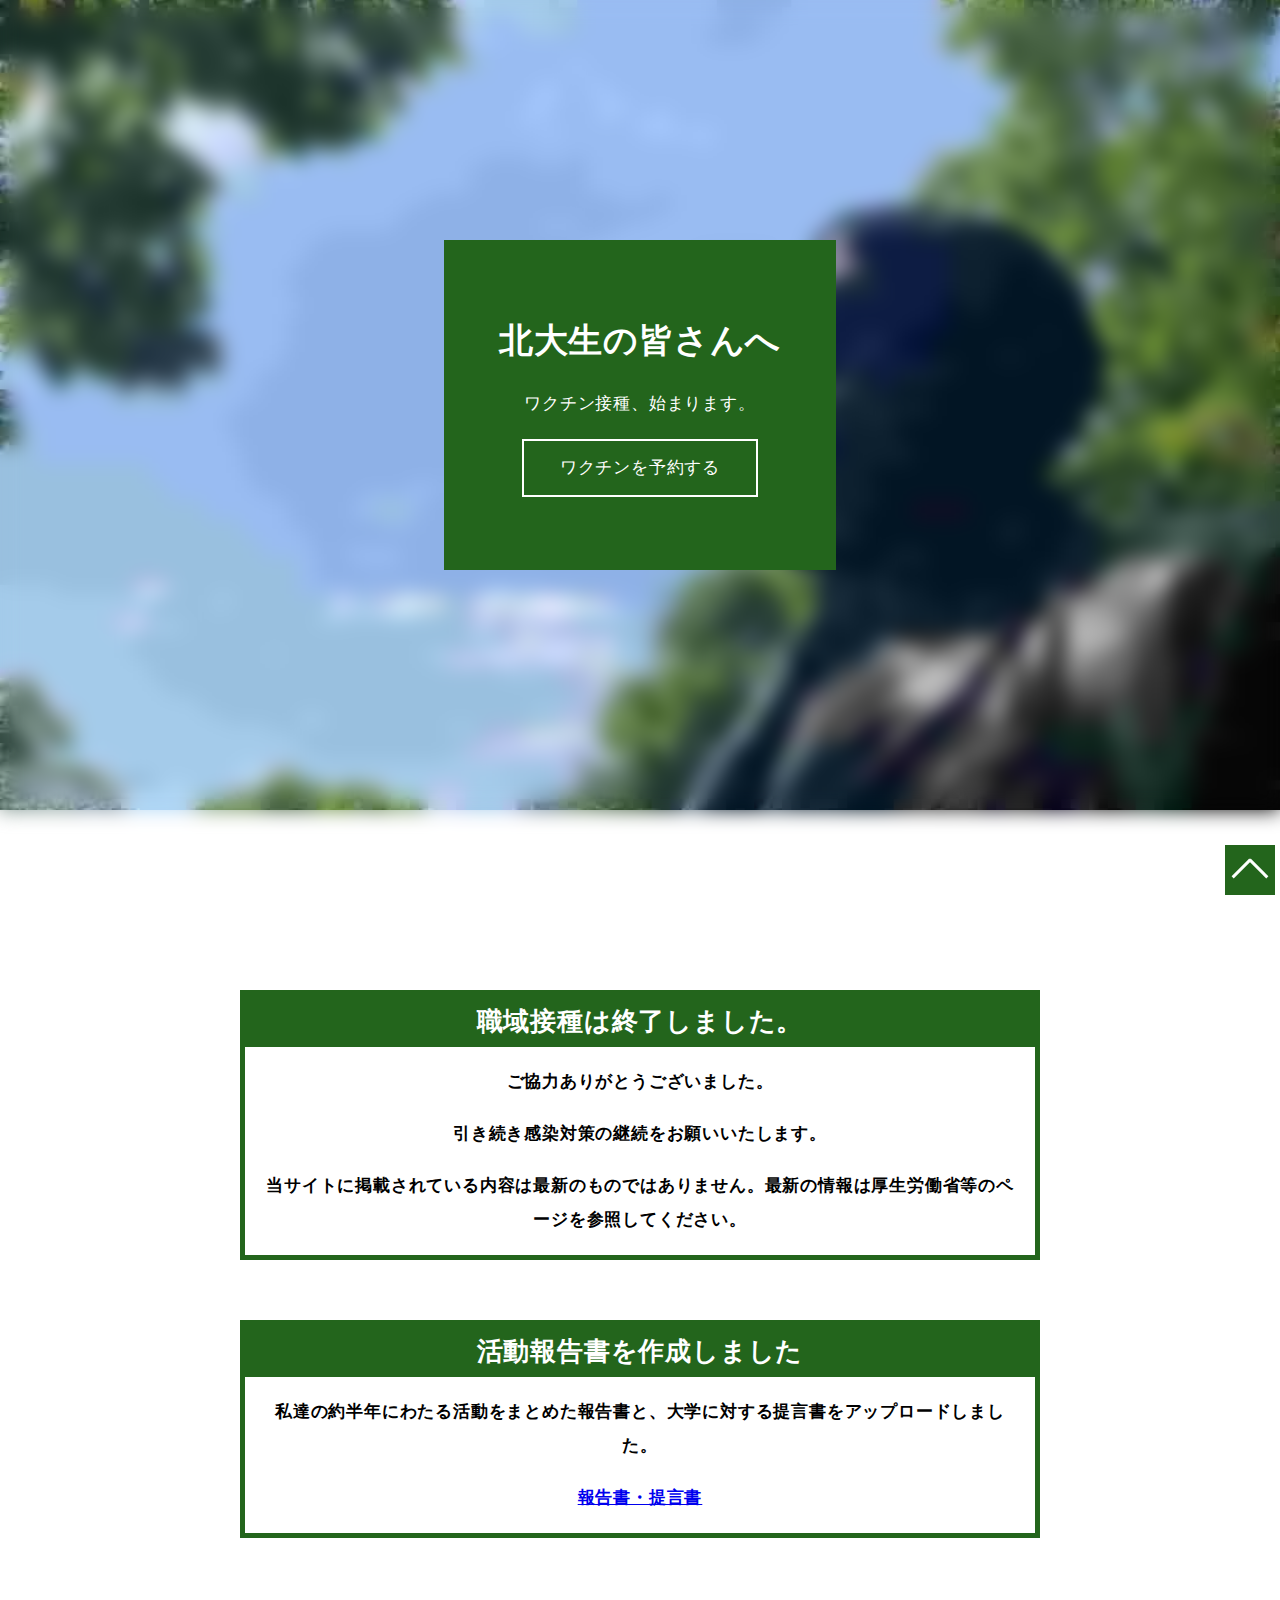
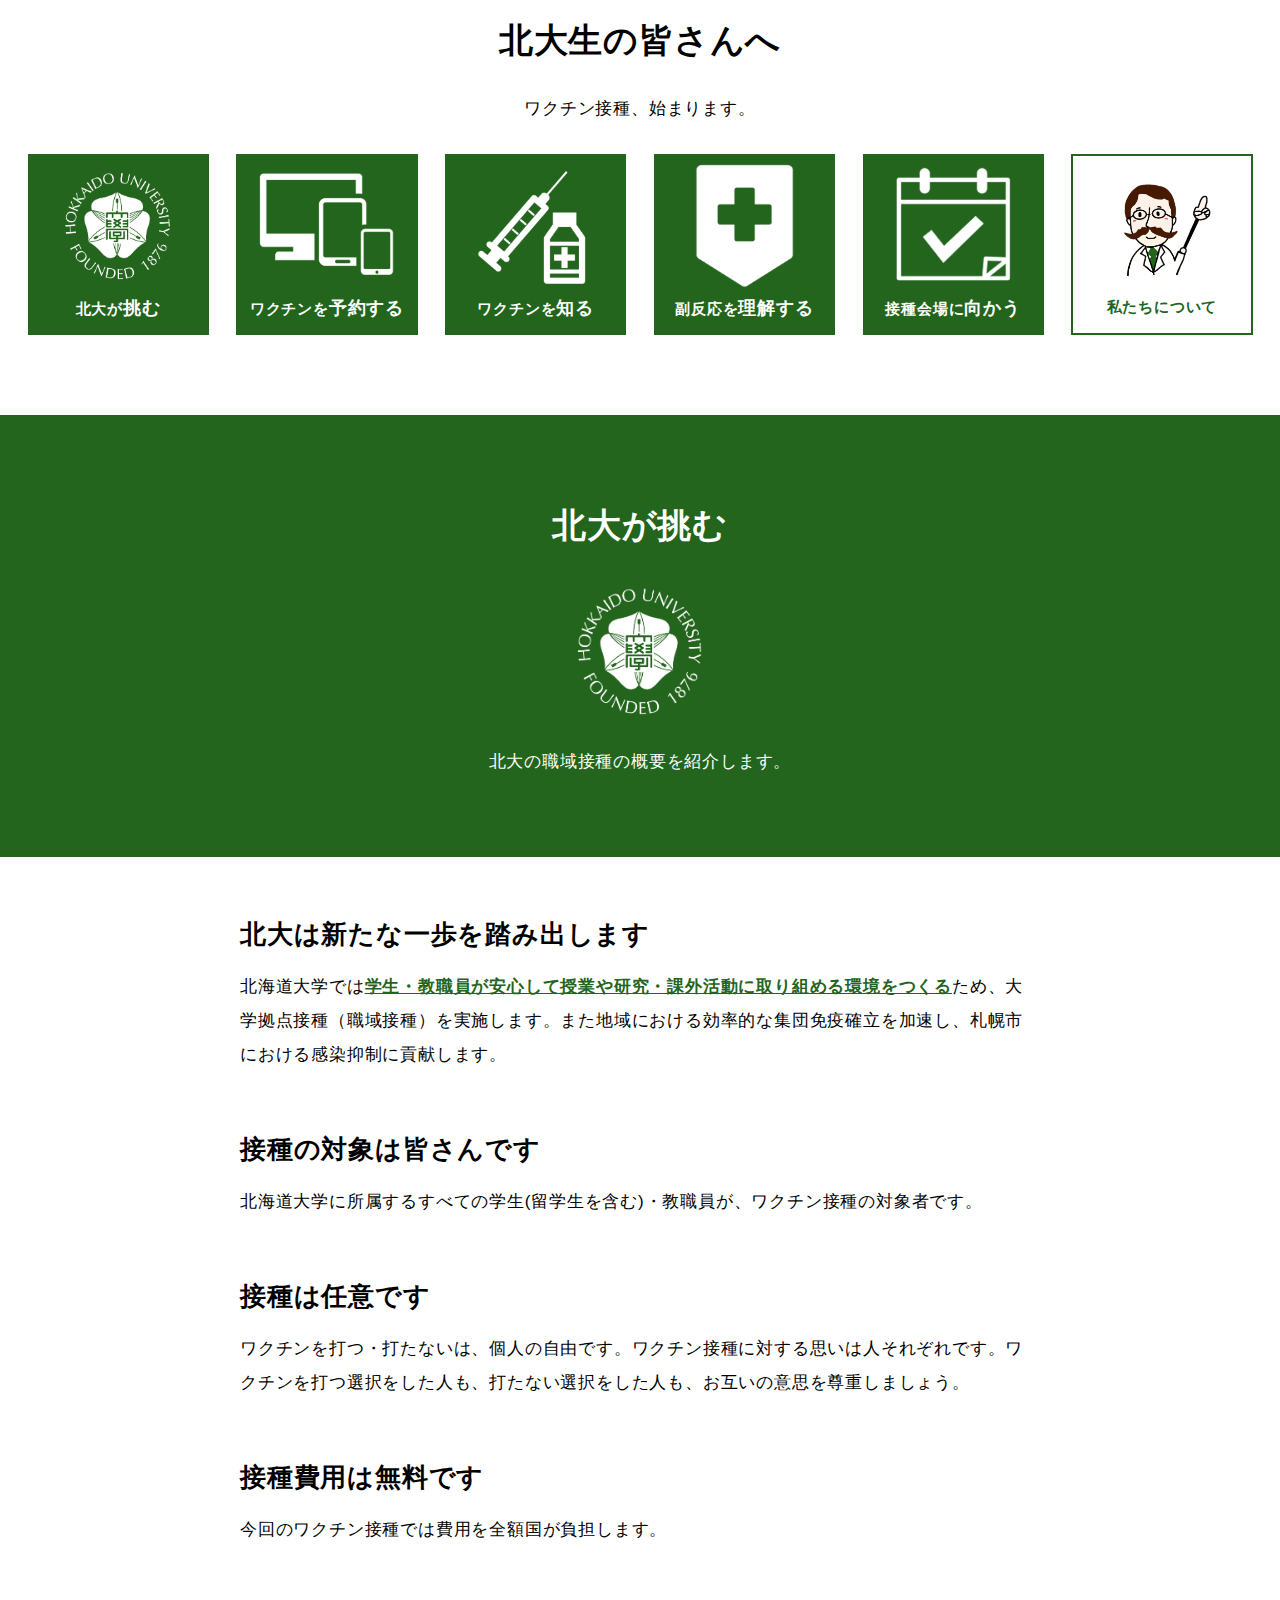
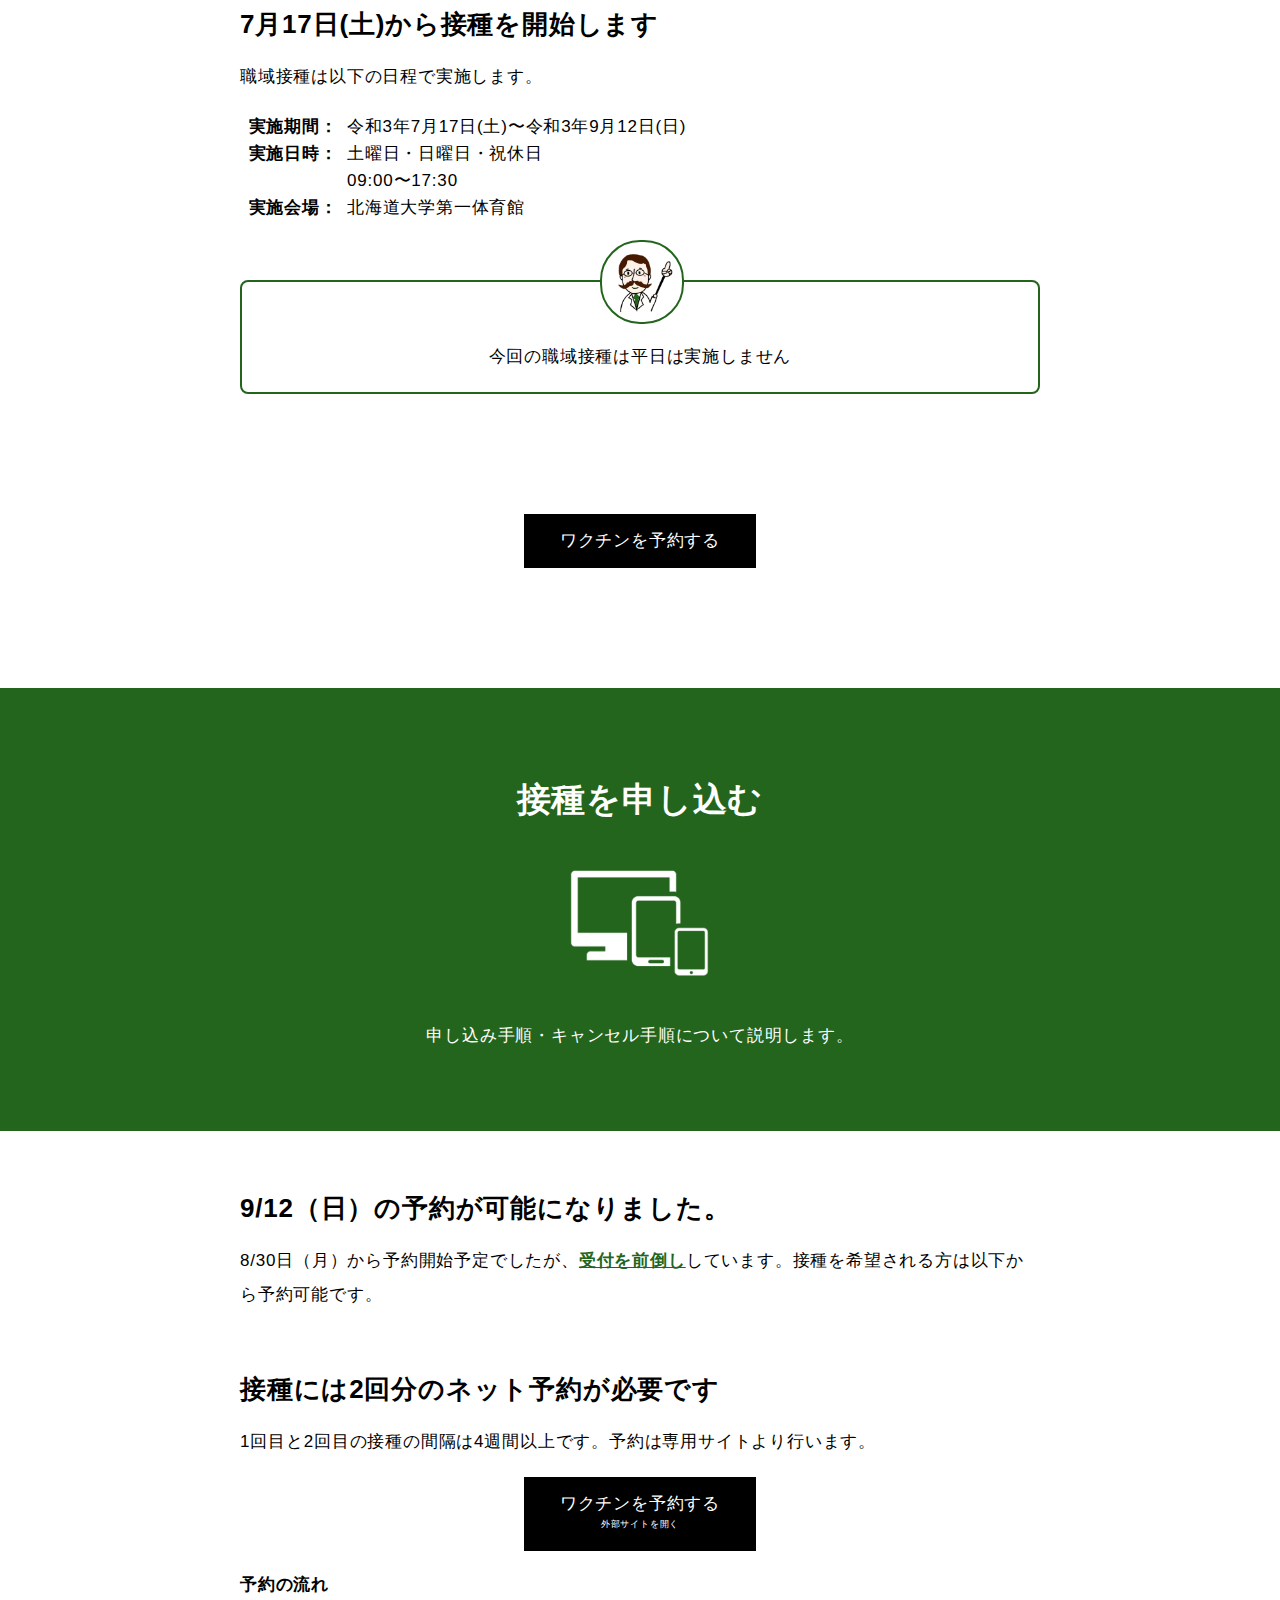
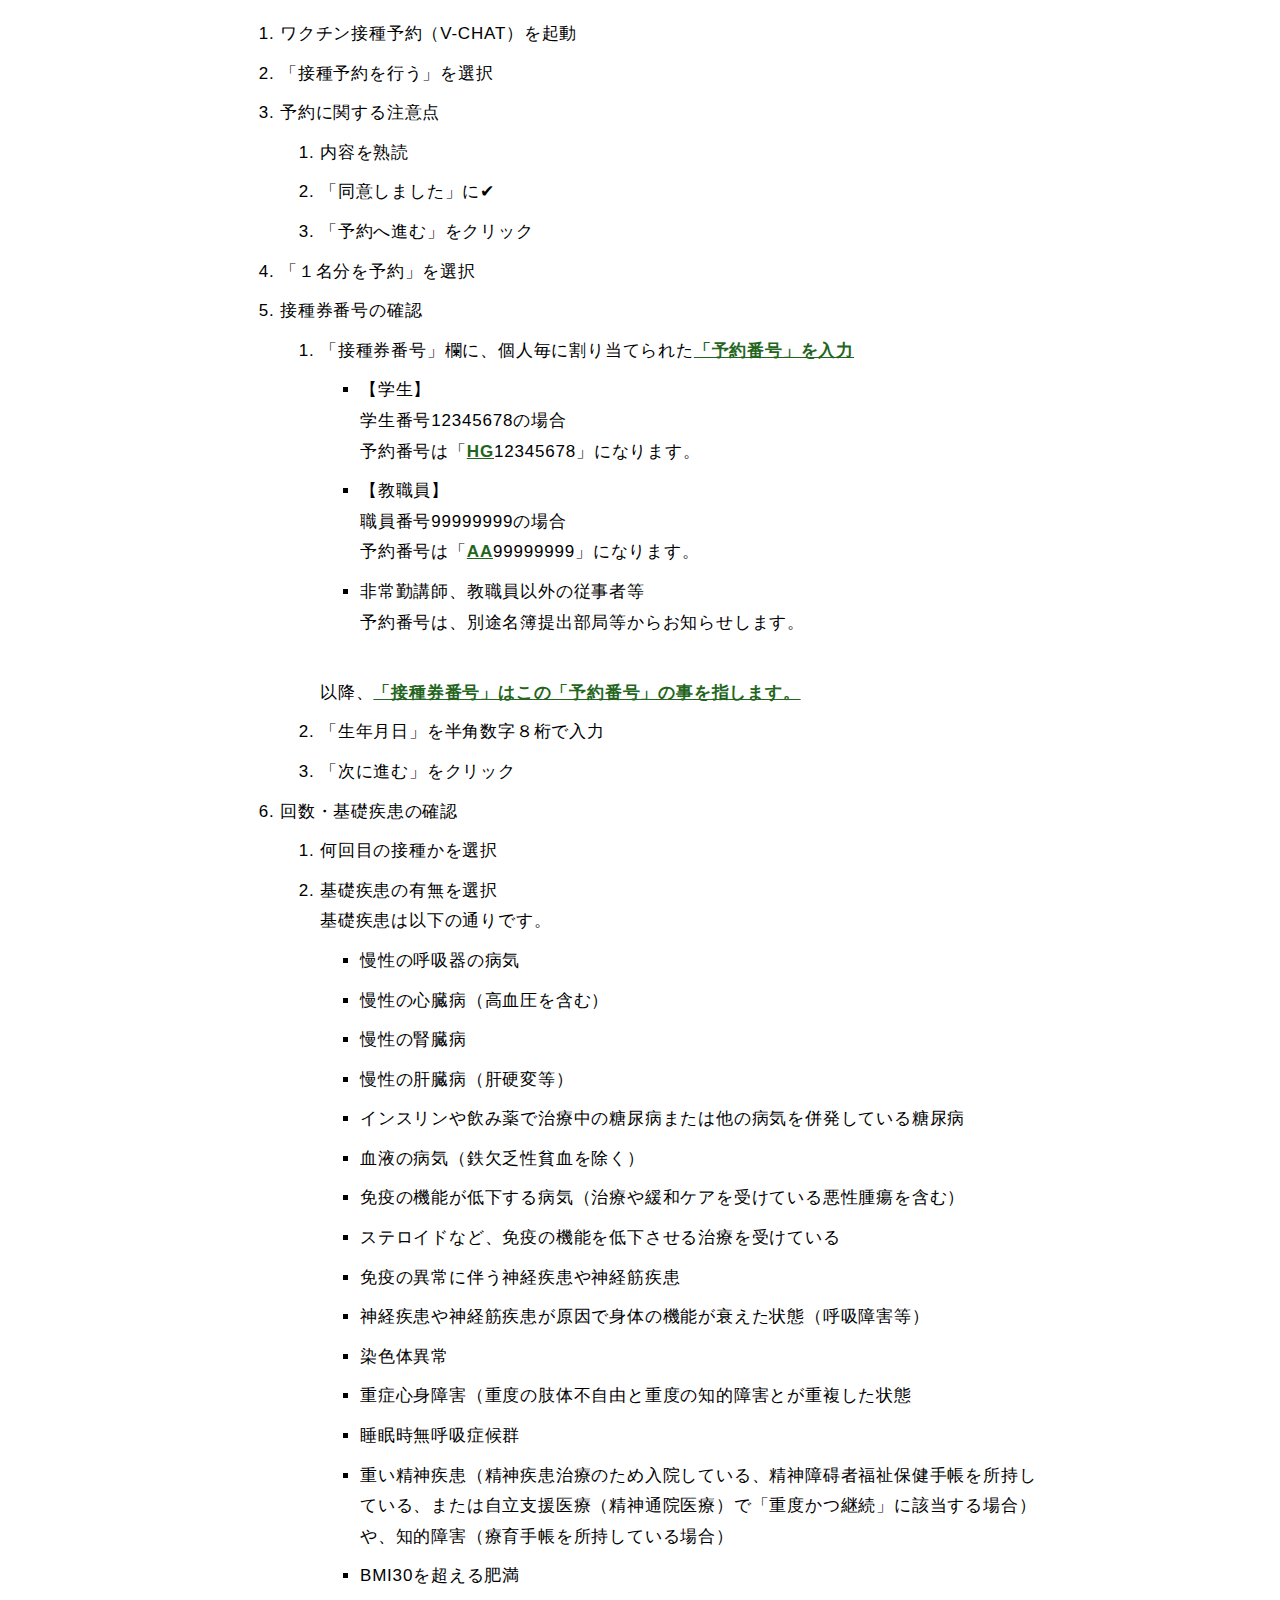
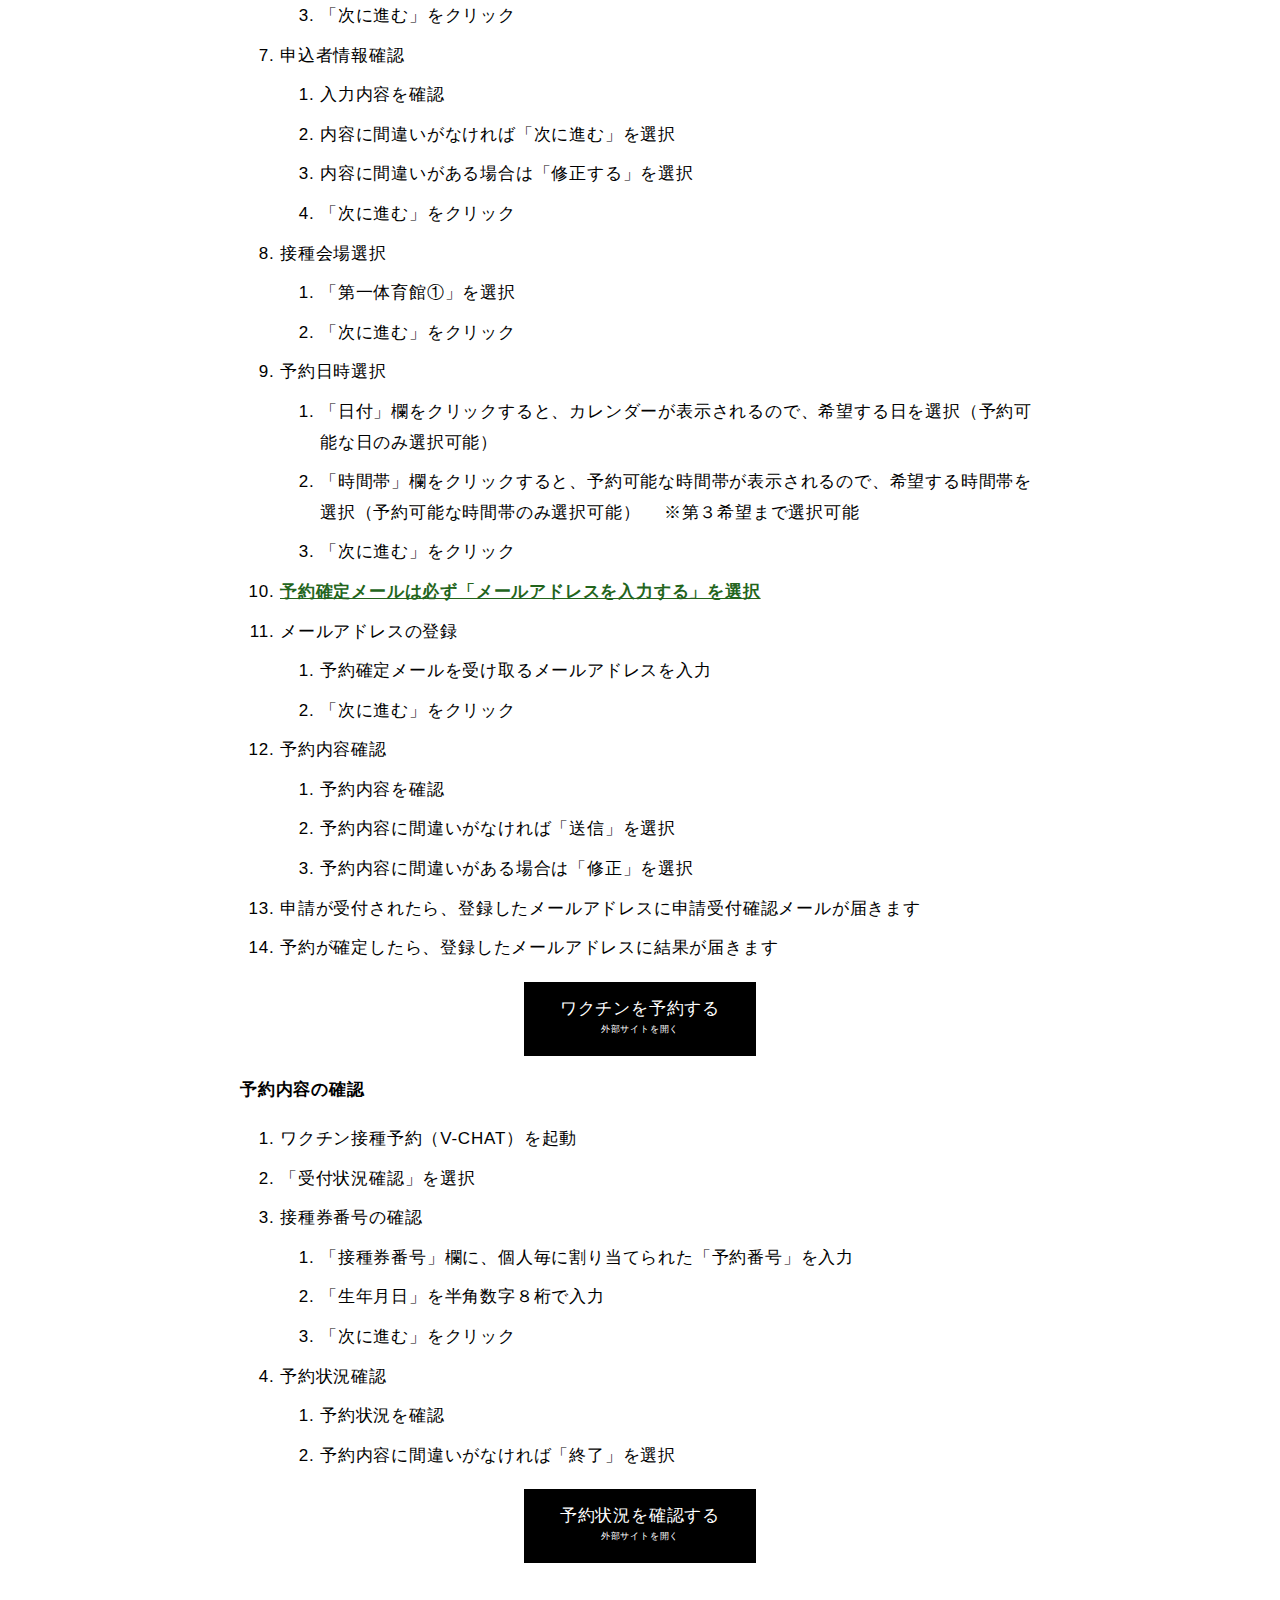
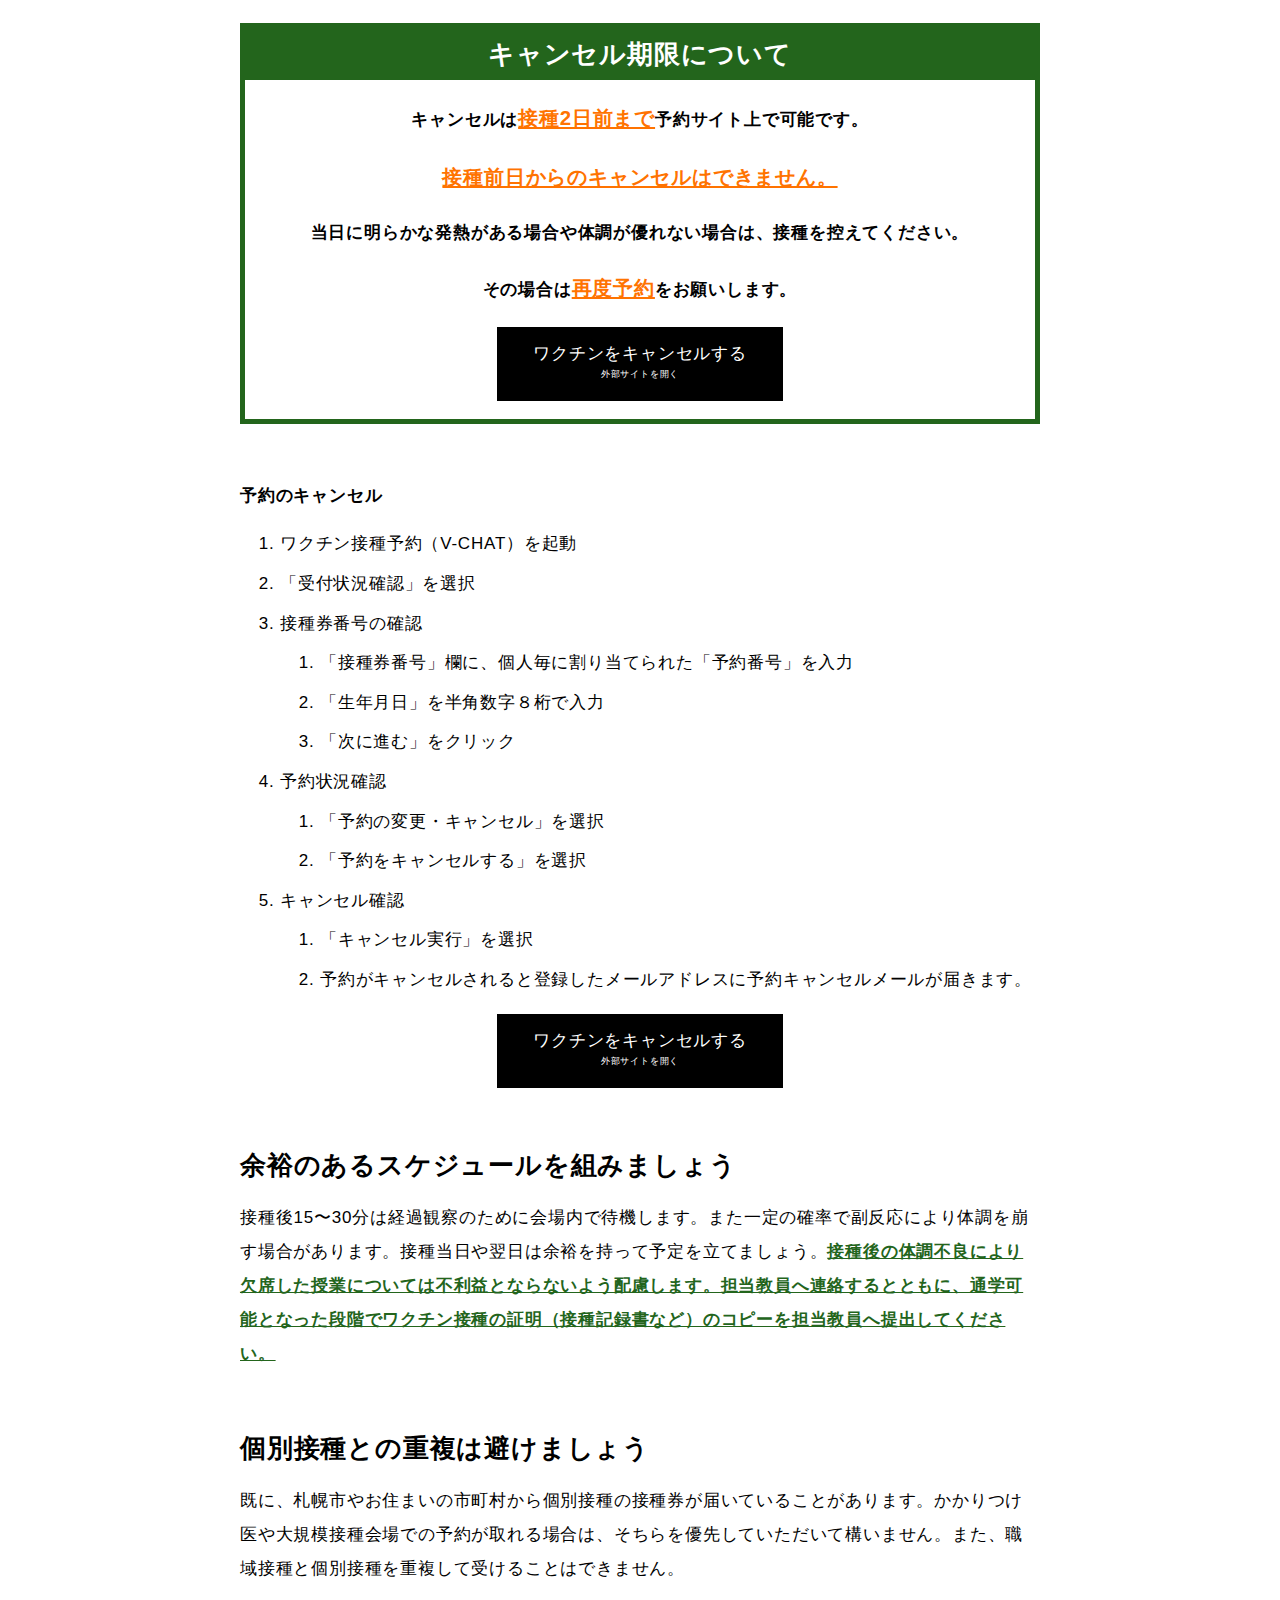
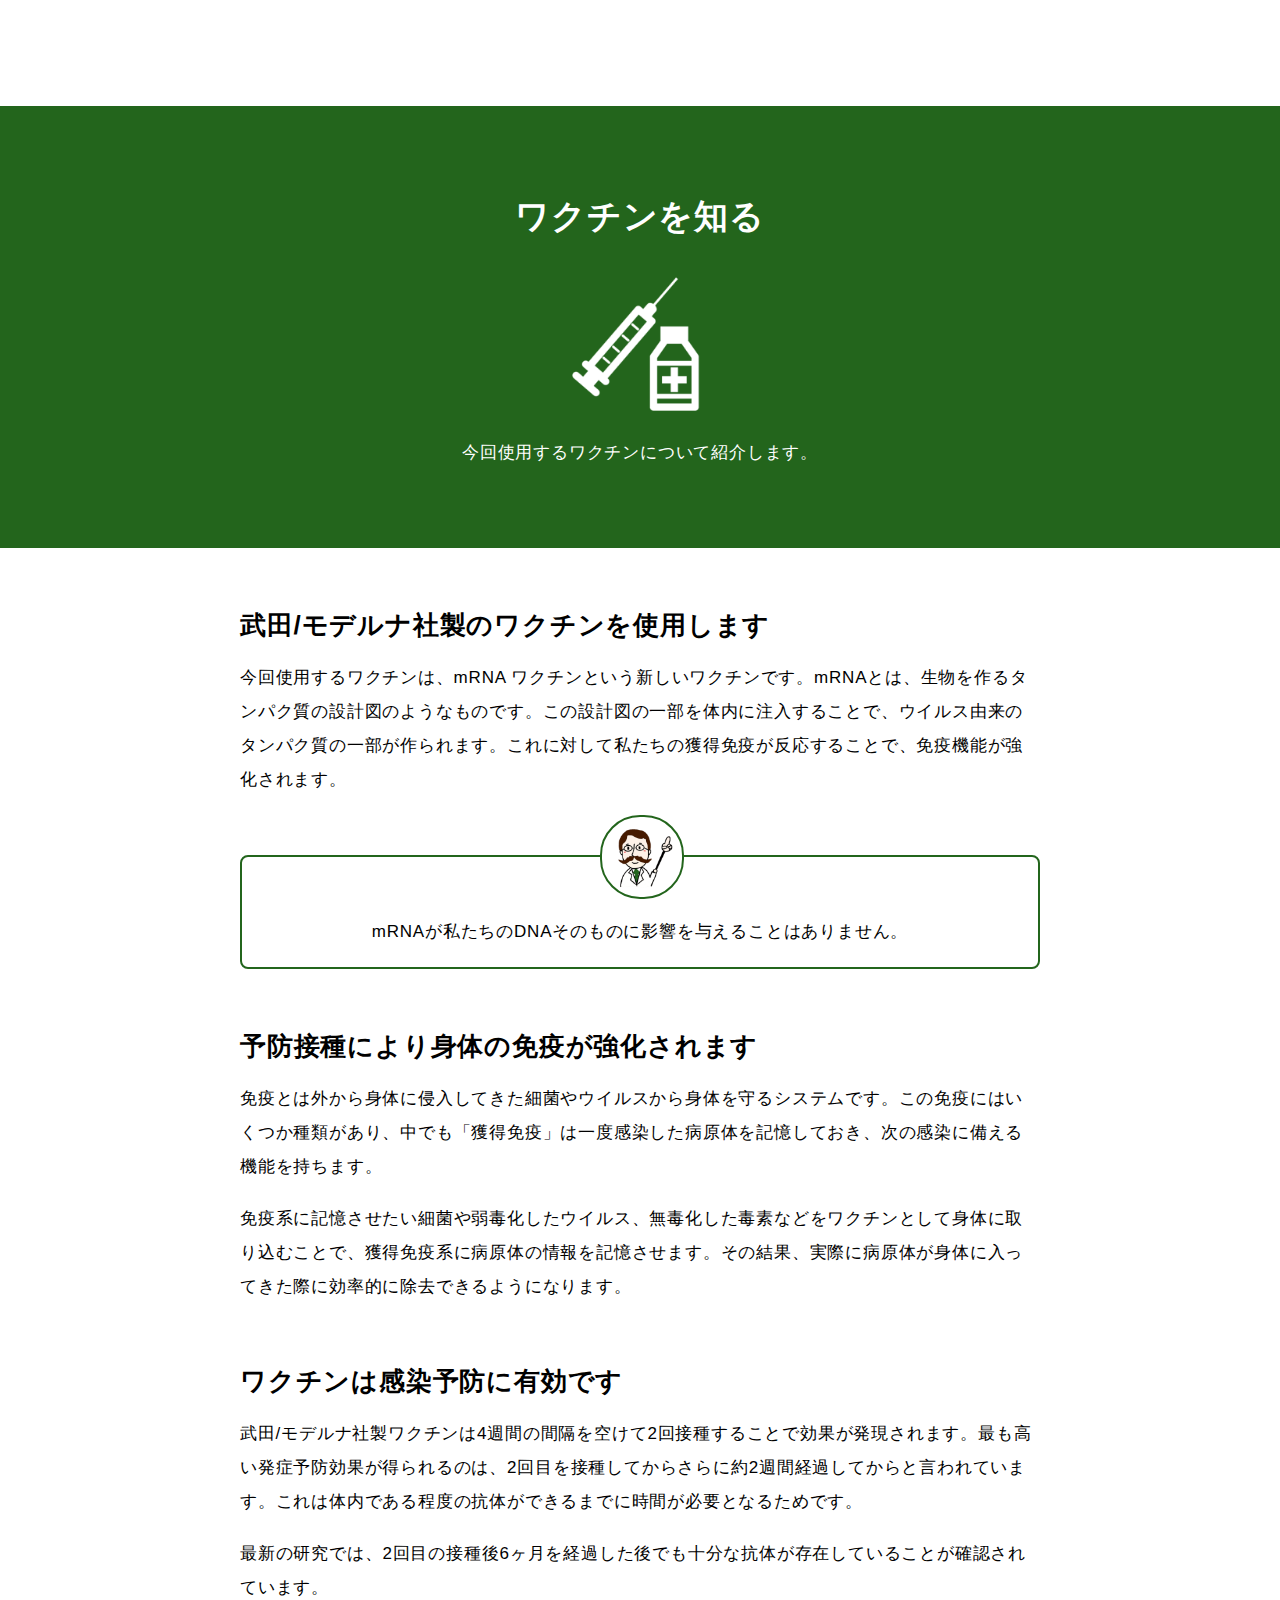
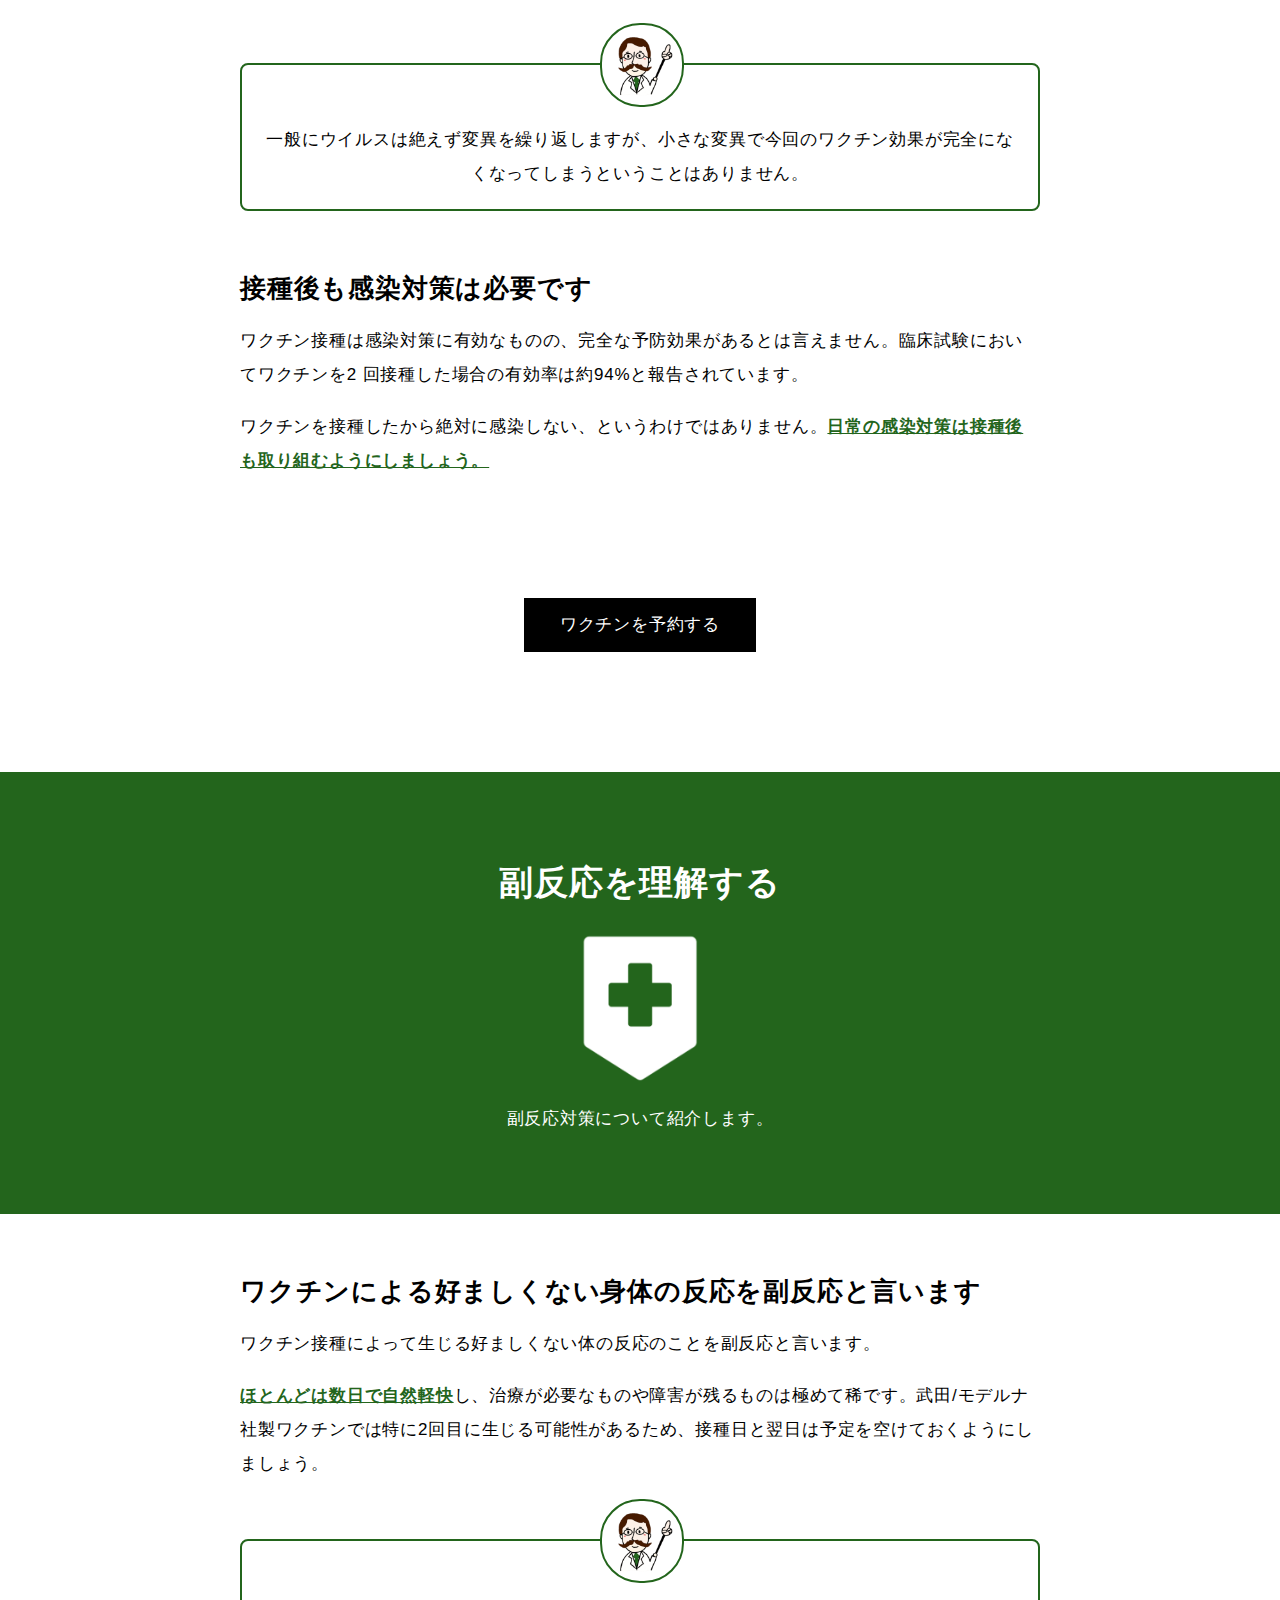
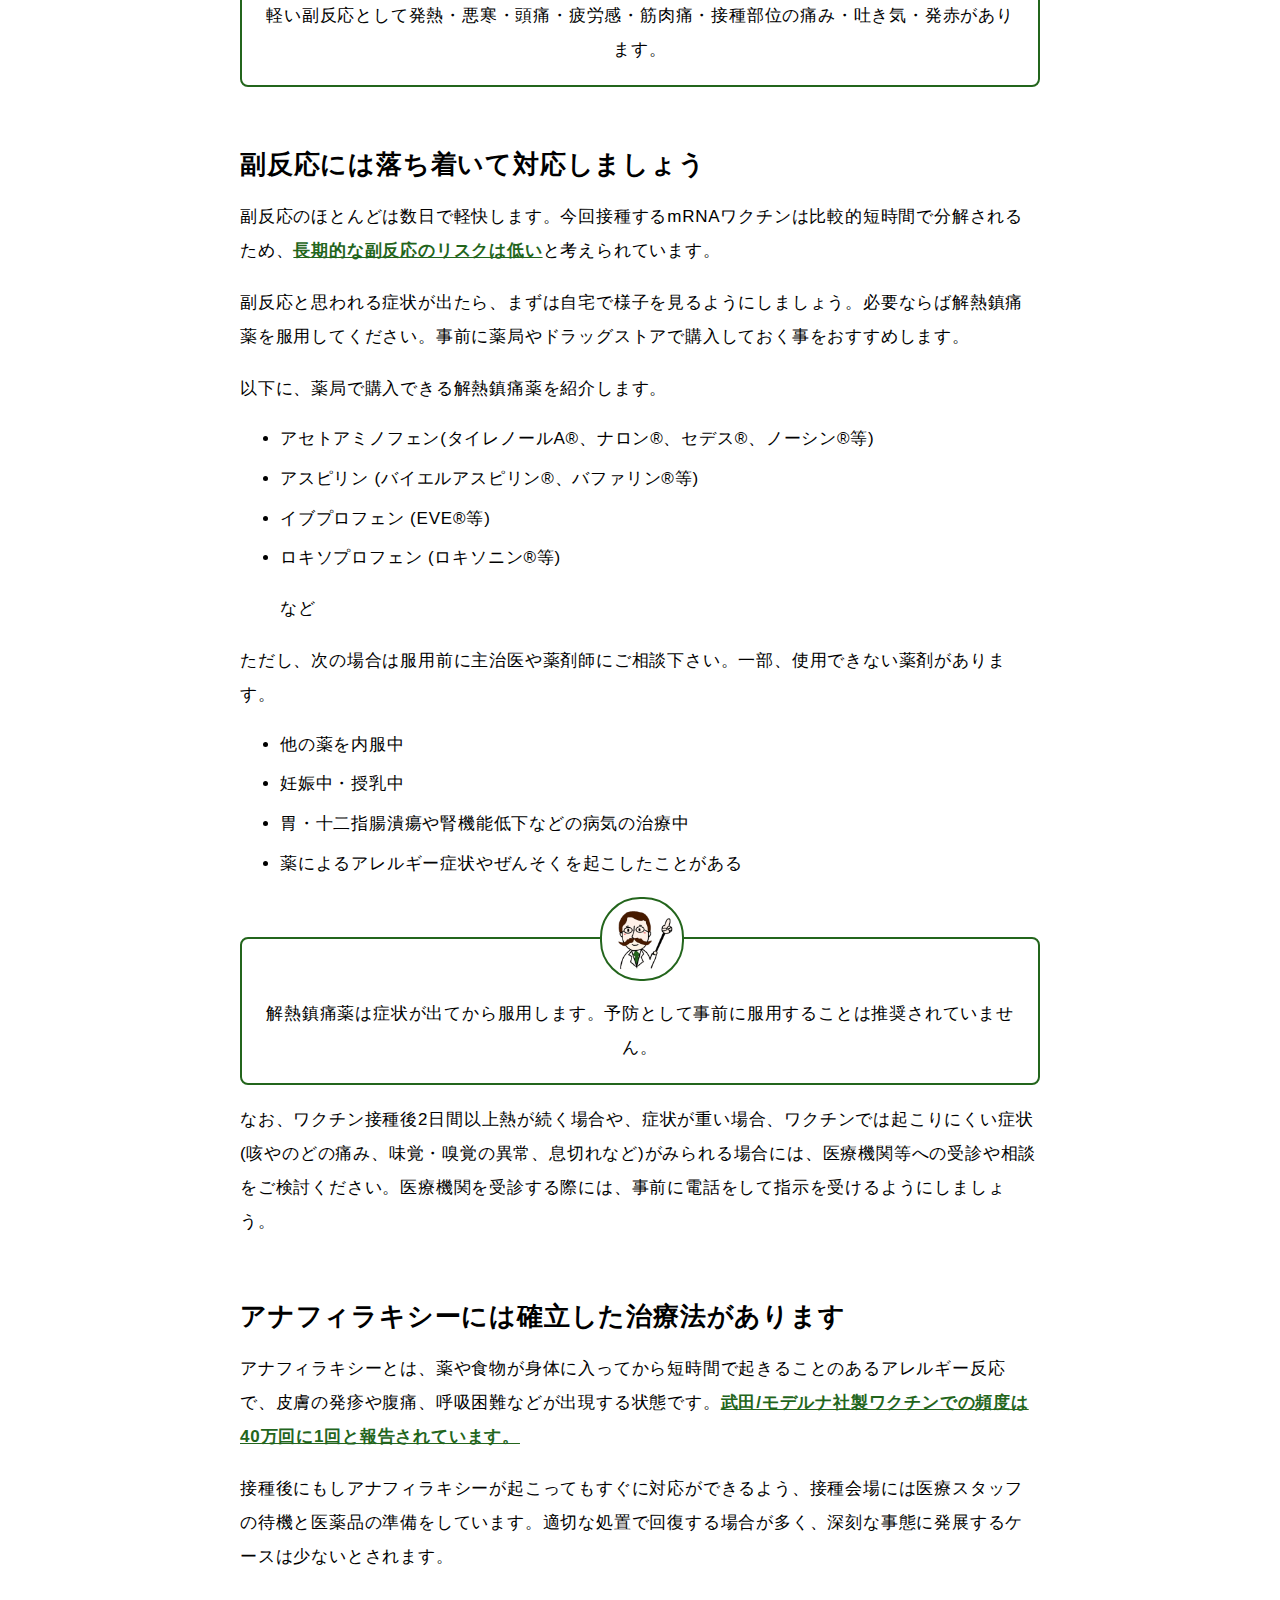
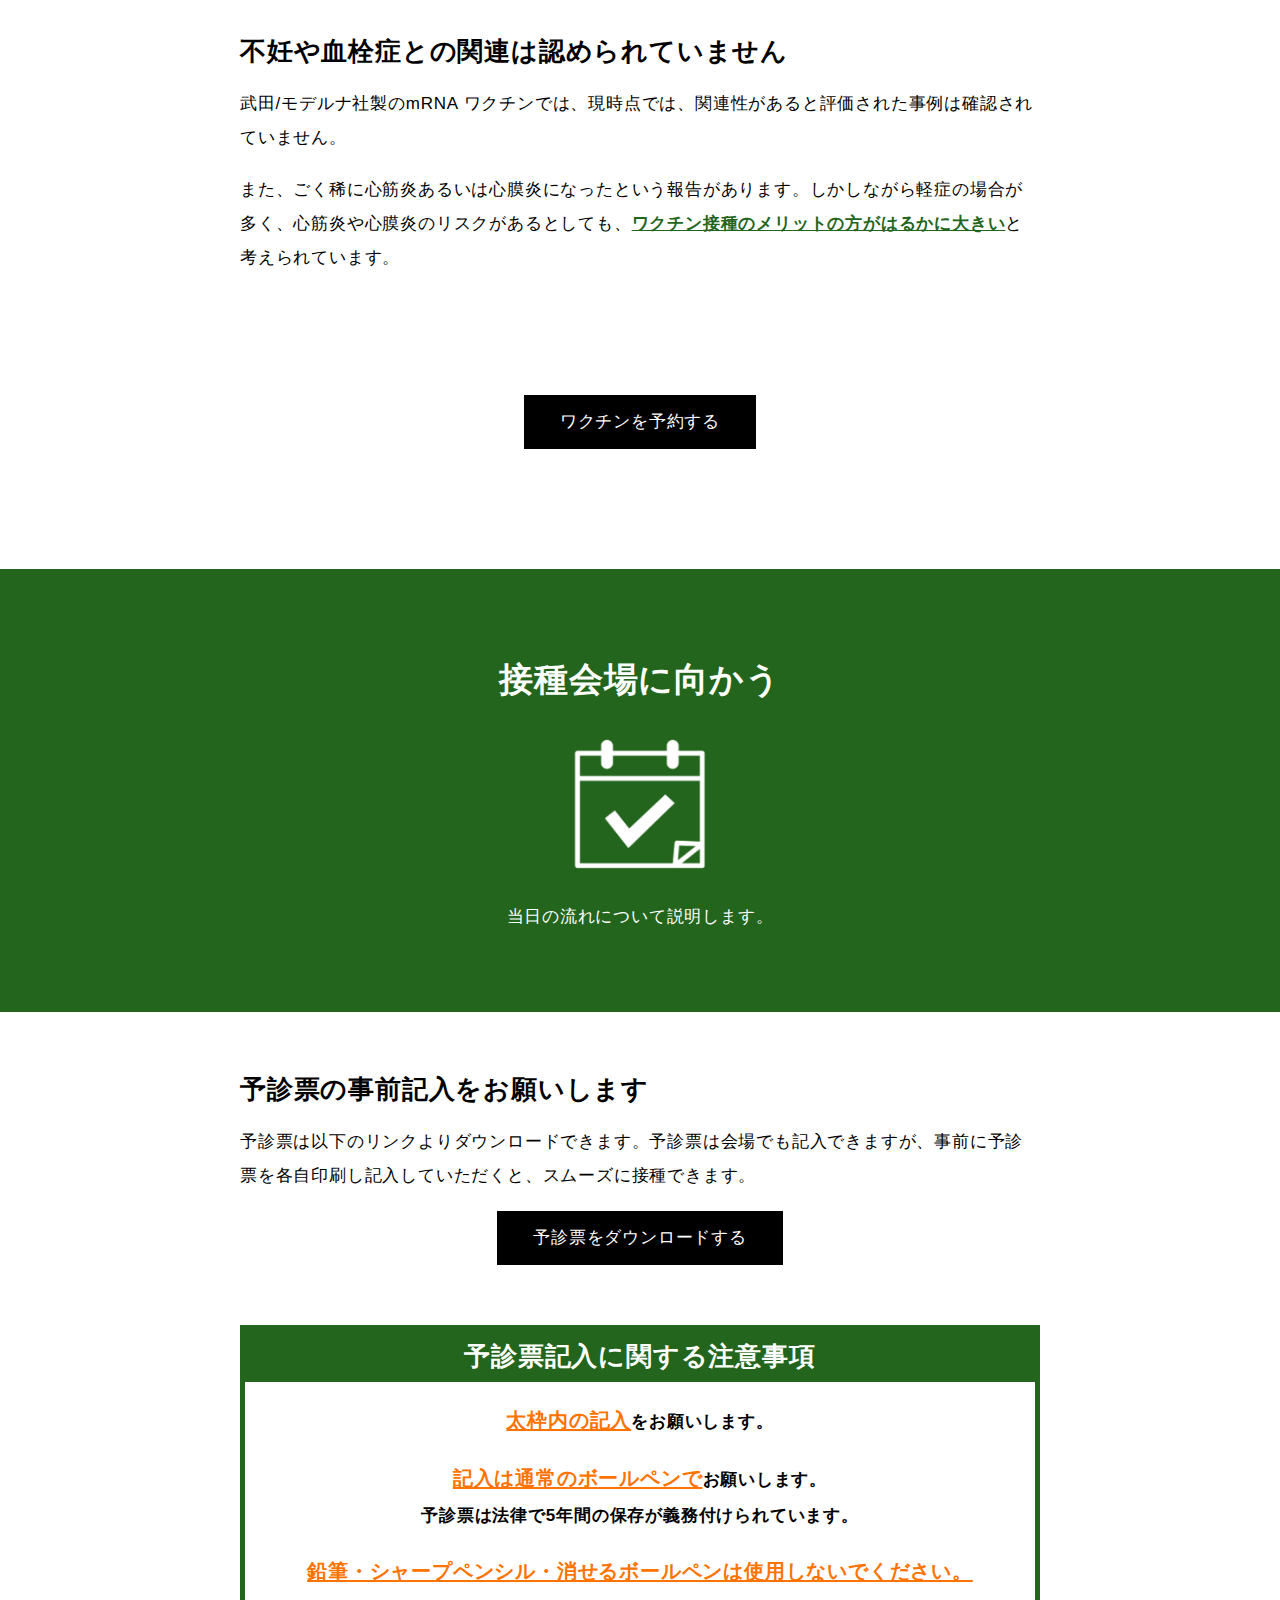
<file: index.html>
<!DOCTYPE html>

<head>
    <meta charset="UTF-8">
    <title>北海道大学新型コロナウイルスワクチン職域接種特設サイト</title>
    <meta name="description"
        content="北海道大学は7/17より職域接種を開始します。当サイトでは北大生が北大生に向けて接種の詳細・予約手順・ワクチンの効果・副反応とその対処法をわかりやすく解説します。">
    <meta property="og:locale" content="ja_JP" />
    <meta property="og:site_name" content="北海道大学新型コロナウイルスワクチン職域接種特設サイト">
    <meta property="og:url" content="https://hokudai-vaccine.github.io/">
    <meta property="og:title" content="北海道大学新型コロナウイルスワクチン職域接種特設サイト">
    <meta property="og:description"
        content="北海道大学は7/17より職域接種を開始します。当サイトでは北大生が北大生に向けて接種の詳細・予約手順・ワクチンの効果・副反応とその対処法をわかりやすく解説します。">
    <meta property="og:image" content="https://hokudai-vaccine.github.io/">
    <meta property="og:type" content="website">
    <meta property="twitter:card" content="summary_large_image">
    <meta property="twitter:url" content="https://hokudai-vaccine.github.io/">
    <meta property="twitter:title" content="北海道大学新型コロナウイルスワクチン職域接種特設サイト">
    <meta property="twitter:description"
        content="北海道大学は7/17より職域接種を開始します。この特設サイトでは北大生に向けて接種の詳細・予約手順・ワクチンの効果・副反応とその対処法・当日の注意事項をわかりやすく解説します。">
    <meta http-equiv="X-UA-Compatible" content="IE=edge" />
    <meta name="viewport" content="width=device-width,initial-scale=1" />
    <link rel="icon" href="https://hokudai-vaccine.github.io/img/logo-profile.png" sizes="48x48" type="image/png" />
    <link rel="stylesheet" type="text/css" href="main.css" />
    <!-- Global site tag (gtag.js) - Google Analytics -->
    <script async src="https://www.googletagmanager.com/gtag/js?id=G-PN5WJMGKEH"></script>
    <script>
        window.dataLayer = window.dataLayer || [];

        function gtag() {
            dataLayer.push(arguments);
        }
        gtag('js', new Date());

        gtag('config', 'G-PN5WJMGKEH');
    </script>
</head>

<body ontouchstart="" class="website">
    <div class="container">
        <header id="website-header">
            <div id="website-header-inner">
                <h1>北大生の皆さんへ</h1>
                <p>ワクチン接種、始まります。</p>
                <div class="button-wrapper">
                    <a href="#apply" class="button-g">ワクチンを予約する</a>
                </div>
            </div>
        </header>
        <main id="content-wrapper">
            <article id="content">
                <section id="top">
                    <div class="notice">
                        <h3>職域接種は終了しました。</h3>
                        <p>ご協力ありがとうございました。</p>
                        <p>引き続き感染対策の継続をお願いいたします。</p>
                        <p>当サイトに掲載されている内容は最新のものではありません。最新の情報は厚生労働省等のページを参照してください。</p>
                    </div>
                    <div class="notice">
                        <h3>活動報告書を作成しました</h3>
                        <p>私達の約半年にわたる活動をまとめた報告書と、大学に対する提言書をアップロードしました。</p>
                        <p><a href="/report/">報告書・提言書</a></p>
                    </div>
                </section>

                <header id="article-header">
                    <h2>北大生の皆さんへ</h2>
                    <p>ワクチン接種、始まります。</p>
                </header>
                <nav id="nav">
                    <ul id="menu-grid">
                        <li class="nav-item">
                            <a href="#overview">
                                <div class="item-inner">
                                    <div class="item-img-wrapper">
                                        <img class="item-img" src="./img/logo-overview.png" alt="北大の職域接種の概要を説明します。">
                                    </div>
                                    <p class="item-cap">北大が<span>挑む</span></p>
                                </div>
                            </a>
                        </li>
                        <li class="nav-item">
                            <a href="#apply">
                                <div class="item-inner">
                                    <div class="item-img-wrapper">
                                        <img class="item-img" src="./img/logo-apply.png" alt="北大生向けにワクチンの予約方法を解説します。">
                                    </div>
                                    <p class="item-cap">ワクチンを<span>予約する</span></p>
                                </div>
                            </a>
                        </li>
                        <li class="nav-item">
                            <a href="#efficacy">
                                <div class="item-inner">
                                    <div class="item-img-wrapper">
                                        <img class="item-img" src="./img/logo-efficacy.png"
                                            alr="北大が今回使用するワクチンについて解説します。">
                                    </div>
                                    <p class="item-cap">ワクチンを<span>知る</span></p>
                                </div>
                            </a>
                        </li>
                        <li class="nav-item">
                            <a href="#safety">
                                <div class="item-inner">
                                    <div class="item-img-wrapper">
                                        <img class="item-img" src="./img/logo-safety.png"
                                            alt="今回使用するワクチンの副反応と、対処法を解説します。">
                                    </div>
                                    <p class="item-cap">副反応を<span>理解する</span></p>
                                </div>
                            </a>
                        </li>
                        <li class="nav-item">
                            <a href="#preparation">
                                <div class="item-inner">
                                    <div class="item-img-wrapper">
                                        <img class="item-img" src="./img/logo-preparation.png"
                                            alt="ワクチン接種当日の注意事項を解説します。">
                                    </div>
                                    <p class="item-cap">接種会場に<span>向かう</span></p>
                                </div>
                            </a>
                        </li>
                        <li class="nav-item">
                            <a href="#profile">
                                <div class="item-inner-w">
                                    <div class="item-img-wrapper">
                                        <img class="item-img" src="./img/logo-profile.png"
                                            alt="クラーク博士のイラスト。このサイトを作成した学生グループについて説明します。">
                                    </div>
                                    <p class="item-cap">私たちについて</p>
                                </div>
                            </a>
                        </li>
                    </ul>
                </nav>
                <section id="overview">
                    <header class="sec-header">
                        <h2>北大が挑む</h2>
                        <div class="sec-img-wrapper">
                            <img class="sec-img" src="./img/logo-overview.png" alt="北大のロゴ">
                        </div>
                        <p class="sec-cap">北大の職域接種の概要を紹介します。</p>
                    </header>
                    <h3>北大は新たな一歩を踏み出します</h3>
                    <p>北海道大学では<span>学生・教職員が安心して授業や研究・課外活動に取り組める環境をつくる</span>ため、大学拠点接種（職域接種）を実施します。また地域における効率的な集団免疫確立を加速し、札幌市における感染抑制に貢献します。
                    </p>
                    <h3>接種の対象は皆さんです</h3>
                    <p>北海道大学に所属するすべての学生(留学生を含む)・教職員が、ワクチン接種の対象者です。</p>
                    <h3>接種は任意です</h3>
                    <p>ワクチンを打つ・打たないは、個人の自由です。ワクチン接種に対する思いは人それぞれです。ワクチンを打つ選択をした人も、打たない選択をした人も、お互いの意思を尊重しましょう。</p>
                    <h3>接種費用は無料です</h3>
                    <p>今回のワクチン接種では費用を全額国が負担します。</p>
                    <h3>7月17日(土)から接種を開始します</h3>
                    <p>職域接種は以下の日程で実施します。</p>
                    <table>
                        <tr>
                            <th width="100px">実施期間：</th>
                            <td>令和3年7月17日(土)〜令和3年9月12日(日)</td>
                        </tr>
                        <tr>
                            <th>実施日時：</th>
                            <td>土曜日・日曜日・祝休日</td>
                        <tr>
                            <th> </th>
                            <td>09:00〜17:30</td>
                        </tr>
                        </tr>
                        <tr>
                            <th>実施会場：</th>
                            <td>北海道大学第一体育館</td>
                        </tr>
                    </table>
                    <div class="addition">
                        <p>今回の職域接種は平日は実施しません</p>
                    </div>
                    </p>
                    <footer class=" sec-footer">
                        <div class="button-wrapper">
                            <a href="#apply" class="button-b">ワクチンを予約する</a>
                        </div>
                    </footer>
                </section>
                <section id="apply">
                    <header class="sec-header">
                        <h2>接種を申し込む</h2>
                        <div class="sec-img-wrapper">
                            <img class="sec-img" src="./img/logo-apply.png" alt="PC・スマートフォンの画像">
                        </div>
                        <p class="sec-cap">申し込み手順・キャンセル手順について説明します。</p>
                    </header>
                    <h3>9/12（日）の予約が可能になりました。</h3>
                    <p>8/30日（月）から予約開始予定でしたが、<span>受付を前倒し</span>しています。接種を希望される方は以下から予約可能です。</p>
                    <h3>接種には2回分のネット予約が必要です</h3>
                    <p>1回目と2回目の接種の間隔は4週間以上です。予約は専用サイトより行います。</p>
                    <div class="button-wrapper">
                        <a href="https://www.hokudai.ac.jp/vaccine/" target="_blank" class="button-b">ワクチンを予約する<br><span
                                style="font-size:9px;">外部サイトを開く</span></a>
                    </div>
                    <h4>予約の流れ</h4>
                    <ol>
                        <li>ワクチン接種予約（V-CHAT）を起動</li>
                        <li>「接種予約を行う」を選択</li>
                        <li>予約に関する注意点
                            <ol>
                                <li>内容を熟読</li>
                                <li>「同意しました」に✔</li>
                                <li>「予約へ進む」をクリック</li>
                            </ol>
                        </li>
                        <li>「１名分を予約」を選択</li>
                        <li>接種券番号の確認
                            <ol>
                                <li>「接種券番号」欄に、個人毎に割り当てられた<span>「予約番号」を入力</span>
                                    <ul>
                                        <li>【学生】<br>学生番号12345678の場合<br>予約番号は「<span>HG</span>12345678」になります。</li>
                                        <li>【教職員】<br>職員番号99999999の場合<br>予約番号は「<span>AA</span>99999999」になります。 </li>
                                        <li>非常勤講師、教職員以外の従事者等<br>予約番号は、別途名簿提出部局等からお知らせします。</li>
                                    </ul>
                                    <br>以降、<span>「接種券番号」はこの「予約番号」の事を指します。</span>
                                </li>
                                <li>「生年月日」を半角数字８桁で入力</li>
                                <li>「次に進む」をクリック</li>
                            </ol>
                        </li>
                        <li>回数・基礎疾患の確認
                            <ol>
                                <li>何回目の接種かを選択</li>
                                <li>基礎疾患の有無を選択<br>基礎疾患は以下の通りです。
                                    <ul>
                                        <li>慢性の呼吸器の病気</li>
                                        <li>慢性の心臓病（高血圧を含む）</li>
                                        <li>慢性の腎臓病</li>
                                        <li>慢性の肝臓病（肝硬変等）</li>
                                        <li>インスリンや飲み薬で治療中の糖尿病または他の病気を併発している糖尿病</li>
                                        <li>血液の病気（鉄欠乏性貧血を除く）</li>
                                        <li>免疫の機能が低下する病気（治療や緩和ケアを受けている悪性腫瘍を含む）</li>
                                        <li>ステロイドなど、免疫の機能を低下させる治療を受けている</li>
                                        <li>免疫の異常に伴う神経疾患や神経筋疾患</li>
                                        <li>神経疾患や神経筋疾患が原因で身体の機能が衰えた状態（呼吸障害等）</li>
                                        <li>染色体異常</li>
                                        <li>重症心身障害（重度の肢体不自由と重度の知的障害とが重複した状態</li>
                                        <li>睡眠時無呼吸症候群</li>
                                        <li>重い精神疾患（精神疾患治療のため入院している、精神障碍者福祉保健手帳を所持している、または自立支援医療（精神通院医療）で「重度かつ継続」に該当する場合）や、知的障害（療育手帳を所持している場合）
                                        </li>
                                        <li>BMI30を超える肥満</li>
                                    </ul>
                                </li>
                                <li>「次に進む」をクリック</li>
                            </ol>
                        </li>
                        <li>申込者情報確認
                            <ol>
                                <li>入力内容を確認</li>
                                <li>内容に間違いがなければ「次に進む」を選択</li>
                                <li>内容に間違いがある場合は「修正する」を選択 </li>
                                <li>「次に進む」をクリック</li>
                            </ol>
                        </li>
                        <li>接種会場選択
                            <ol>
                                <li>「第一体育館①」を選択</li>
                                <li>「次に進む」をクリック</li>
                            </ol>
                        </li>
                        <li>予約日時選択
                            <ol>
                                <li>「日付」欄をクリックすると、カレンダーが表示されるので、希望する日を選択（予約可能な日のみ選択可能）</li>
                                <li>「時間帯」欄をクリックすると、予約可能な時間帯が表示されるので、希望する時間帯を選択（予約可能な時間帯のみ選択可能） 　※第３希望まで選択可能</li>
                                <li>「次に進む」をクリック</li>
                            </ol>
                        </li>
                        <li><span>予約確定メールは必ず「メールアドレスを入力する」を選択</span></li>
                        <li>メールアドレスの登録
                            <ol>
                                <li>予約確定メールを受け取るメールアドレスを入力</li>
                                <li>「次に進む」をクリック</li>
                            </ol>
                        </li>
                        <li>予約内容確認
                            <ol>
                                <li>予約内容を確認</li>
                                <li>予約内容に間違いがなければ「送信」を選択</li>
                                <li>予約内容に間違いがある場合は「修正」を選択</li>
                            </ol>
                        </li>
                        <li>申請が受付されたら、登録したメールアドレスに申請受付確認メールが届きます</li>
                        <li>予約が確定したら、登録したメールアドレスに結果が届きます</li>
                    </ol>
                    <div class="button-wrapper">
                        <a href="https://www.hokudai.ac.jp/vaccine/" target="_blank" class="button-b">ワクチンを予約する<br><span
                                style="font-size:9px;">外部サイトを開く</span></a>
                    </div>
                    <h4>予約内容の確認</h4>
                    <ol>
                        <li>ワクチン接種予約（V-CHAT）を起動</li>
                        <li>「受付状況確認」を選択</li>
                        <li>接種券番号の確認
                            <ol>
                                <li>「接種券番号」欄に、個人毎に割り当てられた「予約番号」を入力</li>
                                <li>「生年月日」を半角数字８桁で入力</li>
                                <li>「次に進む」をクリック</li>
                            </ol>
                        </li>
                        <li>予約状況確認
                            <ol>
                                <li>予約状況を確認</li>
                                <li>予約内容に間違いがなければ「終了」を選択</li>
                            </ol>
                        </li>
                    </ol>
                    <div class="button-wrapper">
                        <a href="https://www.hokudai.ac.jp/vaccine/" target="_blank" class="button-b">予約状況を確認する<br><span
                                style="font-size:9px;">外部サイトを開く</span></a>
                    </div>
                    <div class="notice">
                        <h3>キャンセル期限について</h3>
                        <p>キャンセルは<span>接種2日前まで</span>予約サイト上で可能です。</p>
                        <p><span>接種前日からのキャンセルはできません。</span></p>
                        <p>当日に明らかな発熱がある場合や体調が優れない場合は、接種を控えてください。</p>
                        <p>その場合は<span>再度予約</span>をお願いします。</p>
                        <div class="button-wrapper">
                            <a href="https://www.hokudai.ac.jp/vaccine/" target="_blank"
                                class="button-b">ワクチンをキャンセルする<br><span style="font-size:9px;">外部サイトを開く</span></a>
                        </div>
                    </div>
                    <h4>予約のキャンセル</h4>
                    <ol>
                        <li>ワクチン接種予約（V-CHAT）を起動</li>
                        <li>「受付状況確認」を選択</li>
                        <li>接種券番号の確認
                            <ol>
                                <li>「接種券番号」欄に、個人毎に割り当てられた「予約番号」を入力</li>
                                <li>「生年月日」を半角数字８桁で入力</li>
                                <li>「次に進む」をクリック</li>
                            </ol>
                        </li>
                        <li>予約状況確認
                            <ol>
                                <li>「予約の変更・キャンセル」を選択</li>
                                <li>「予約をキャンセルする」を選択</li>
                            </ol>

                        </li>
                        <li>キャンセル確認
                            <ol>
                                <li>「キャンセル実行」を選択</li>
                                <li>予約がキャンセルされると登録したメールアドレスに予約キャンセルメールが届きます。
                                </li>
                            </ol>
                        </li>
                    </ol>
                    <div class="button-wrapper">
                        <a href="https://www.hokudai.ac.jp/vaccine/" target="_blank"
                            class="button-b">ワクチンをキャンセルする<br><span style="font-size:9px;">外部サイトを開く</span></a>
                    </div>

                    <h3>余裕のあるスケジュールを組みましょう</h3>
                    <p>接種後15〜30分は経過観察のために会場内で待機します。また一定の確率で副反応により体調を崩す場合があります。接種当日や翌日は余裕を持って予定を立てましょう。<span>接種後の体調不良により欠席した授業については不利益とならないよう配慮します。担当教員へ連絡するとともに、通学可能となった段階でワクチン接種の証明（接種記録書など）のコピーを担当教員へ提出してください。</span>
                    </p>
                    <h3>個別接種との重複は避けましょう</h3>
                    <p>既に、札幌市やお住まいの市町村から個別接種の接種券が届いていることがあります。かかりつけ医や大規模接種会場での予約が取れる場合は、そちらを優先していただいて構いません。また、職域接種と個別接種を重複して受けることはできません。
                    </p>
                    <footer class="sec-footer">
                    </footer>
                </section>
                <section id="efficacy">
                    <header class="sec-header">
                        <h2>ワクチンを知る</h2>
                        <div class="sec-img-wrapper">
                            <img class="sec-img" src="./img/logo-efficacy.png" alt="注射器のイラスト">
                        </div>
                        <p class="sec-cap">今回使用するワクチンについて紹介します。</p>
                    </header>
                    <h3>武田/モデルナ社製のワクチンを使用します</h3>
                    <p>今回使用するワクチンは、mRNA
                        ワクチンという新しいワクチンです。mRNAとは、生物を作るタンパク質の設計図のようなものです。この設計図の一部を体内に注入することで、ウイルス由来のタンパク質の一部が作られます。これに対して私たちの獲得免疫が反応することで、免疫機能が強化されます。
                    </p>
                    <div class="addition">
                        <p>mRNAが私たちのDNAそのものに影響を与えることはありません。</p>
                    </div>
                    <h3>予防接種により身体の免疫が強化されます</h3>
                    <p>免疫とは外から身体に侵入してきた細菌やウイルスから身体を守るシステムです。この免疫にはいくつか種類があり、中でも「獲得免疫」は一度感染した病原体を記憶しておき、次の感染に備える機能を持ちます。
                    </p>
                    <p>免疫系に記憶させたい細菌や弱毒化したウイルス、無毒化した毒素などをワクチンとして身体に取り込むことで、獲得免疫系に病原体の情報を記憶させます。その結果、実際に病原体が身体に入ってきた際に効率的に除去できるようになります。
                    </p>
                    <h3>ワクチンは感染予防に有効です</h3>
                    <p>武田/モデルナ社製ワクチンは4週間の間隔を空けて2回接種することで効果が発現されます。最も高い発症予防効果が得られるのは、2回目を接種してからさらに約2週間経過してからと言われています。これは体内である程度の抗体ができるまでに時間が必要となるためです。
                    </p>
                    <p>最新の研究では、2回目の接種後6ヶ月を経過した後でも十分な抗体が存在していることが確認されています。</p>
                    <div class="addition">
                        <p>一般にウイルスは絶えず変異を繰り返しますが、小さな変異で今回のワクチン効果が完全になくなってしまうということはありません。
                        </p>
                    </div>
                    <h3>接種後も感染対策は必要です</h3>
                    <p>ワクチン接種は感染対策に有効なものの、完全な予防効果があるとは言えません。臨床試験においてワクチンを2 回接種した場合の有効率は約94%と報告されています。</p>
                    <p>ワクチンを接種したから絶対に感染しない、というわけではありません。<span>日常の感染対策は接種後も取り組むようにしましょう。</span></p>

                    <footer class="sec-footer">
                        <div class="button-wrapper">
                            <a href="#apply" class="button-b">ワクチンを予約する</a>
                        </div>
                    </footer>
                </section>
                <section id="safety">
                    <header class="sec-header">
                        <h2 class="m-hdgLv4__hdg">副反応を理解する</h2>
                        <div class="sec-img-wrapper">
                            <img class="sec-img" src="./img/logo-safety.png" alt="十字のイラスト">
                        </div>
                        <p class="sec-cap">副反応対策について紹介します。</p>
                    </header>
                    <h3>ワクチンによる好ましくない身体の反応を副反応と言います</h3>
                    <p>ワクチン接種によって生じる好ましくない体の反応のことを副反応と言います。</p>
                    <p><span>ほとんどは数日で自然軽快</span>し、治療が必要なものや障害が残るものは極めて稀です。武田/モデルナ社製ワクチンでは特に2回目に生じる可能性があるため、接種日と翌日は予定を空けておくようにしましょう。
                    </p>
                    <div class="addition">
                        <p>軽い副反応として発熱・悪寒・頭痛・疲労感・筋肉痛・接種部位の痛み・吐き気・発赤があります。
                        </p>
                    </div>

                    <h3>副反応には落ち着いて対応しましょう</h3>
                    <p>副反応のほとんどは数日で軽快します。今回接種するmRNAワクチンは比較的短時間で分解されるため、<span>長期的な副反応のリスクは低い</span>と考えられています。</p>


                    <p>副反応と思われる症状が出たら、まずは自宅で様子を見るようにしましょう。必要ならば解熱鎮痛薬を服用してください。事前に薬局やドラッグストアで購入しておく事をおすすめします。 </p>
                    <p>以下に、薬局で購入できる解熱鎮痛薬を紹介します。</p>
                    <ul>
                        <li>アセトアミノフェン(タイレノールA®、ナロン®、セデス®、ノーシン®等)</li>
                        <li>アスピリン (バイエルアスピリン®、バファリン®等)</li>
                        <li>イブプロフェン (EVE®等)</li>
                        <li>ロキソプロフェン (ロキソニン®等)</li>
                        <p>など</p>
                    </ul>
                    <p>ただし、次の場合は服用前に主治医や薬剤師にご相談下さい。一部、使用できない薬剤があります。</p>
                    <ul>
                        <li>他の薬を内服中</li>
                        <li>妊娠中・授乳中</li>
                        <li>胃・十二指腸潰瘍や腎機能低下などの病気の治療中</li>
                        <li>薬によるアレルギー症状やぜんそくを起こしたことがある</li>
                    </ul>
                    <div class="addition">
                        <p>解熱鎮痛薬は症状が出てから服用します。予防として事前に服用することは推奨されていません。</p>
                    </div>
                    <p>なお、ワクチン接種後2日間以上熱が続く場合や、症状が重い場合、ワクチンでは起こりにくい症状
                        (咳やのどの痛み、味覚・嗅覚の異常、息切れなど)がみられる場合には、医療機関等への受診や相談をご検討ください。医療機関を受診する際には、事前に電話をして指示を受けるようにしましょう。
                    </p>
                    <h3>アナフィラキシーには確立した治療法があります</h3>
                    <p>アナフィラキシーとは、薬や食物が身体に入ってから短時間で起きることのあるアレルギー反応で、皮膚の発疹や腹痛、呼吸困難などが出現する状態です。<span>武田/モデルナ社製ワクチンでの頻度は40万回に1回と報告されています。</span>
                    </p>
                    <p>接種後にもしアナフィラキシーが起こってもすぐに対応ができるよう、接種会場には医療スタッフの待機と医薬品の準備をしています。適切な処置で回復する場合が多く、深刻な事態に発展するケースは少ないとされます。
                    </p>
                    <h3>不妊や血栓症との関連は認められていません</h3>
                    <p>武田/モデルナ社製のmRNA ワクチンでは、現時点では、関連性があると評価された事例は確認されていません。</p>
                    <p>また、ごく稀に心筋炎あるいは心膜炎になったという報告があります。しかしながら軽症の場合が多く、心筋炎や心膜炎のリスクがあるとしても、<span>ワクチン接種のメリットの方がはるかに大きい</span>と考えられています。
                    </p>
                    <footer class="sec-footer">
                        <div class="button-wrapper">
                            <a href="#apply" class="button-b">ワクチンを予約する</a>
                        </div>
                    </footer>
                </section>
                <section id="preparation">
                    <header class="sec-header">
                        <h2>接種会場に向かう</h2>
                        <div class="sec-img-wrapper">
                            <img class="sec-img" src="./img/logo-preparation.png" alt="日めくりカレンダーのイラスト">
                        </div>
                        <p class="sec-cap">当日の流れについて説明します。
                        </p>
                    </header>
                    <h3>予診票の事前記入をお願いします</h3>
                    <p>予診票は以下のリンクよりダウンロードできます。予診票は会場でも記入できますが、事前に予診票を各自印刷し記入していただくと、スムーズに接種できます。</p>
                    <div class="button-wrapper">
                        <a href="https://www.hokudai.ac.jp/vaccine/pdf/medicalForm.pdf" target="_blank"
                            class="button-b">予診票をダウンロードする</a>
                    </div>
                    <div class="notice">
                        <h3>予診票記入に関する注意事項</h3>
                        <p><span>太枠内の記入</span>をお願いします。</p>
                        <p><span>記入は通常のボールペンで</span>お願いします。<br>予診票は法律で5年間の保存が義務付けられています。</p>
                        <p><span>鉛筆・シャープペンシル・消せるボールペンは使用しないでください。</span></p>
                    </div>
                    <h3>会場の受付で学生証をかざします</h3>
                    <p>当日の持ち物は、以下の通りです。 自宅を出発する際に必ず確認するようにしてください。
                    </p>
                    <div class="notice">
                        <h3>当日の持ち物</h3>
                        <p><span>学生証</span></p>
                        <p><span>予診票</span></p>
                        <p><span>予診票は二回目接種時も一回目と同様に必要</span>です。</p>
                        <p>1回目の接種時に交付された<span>接種記録書</span></p>
                        <p>接種記録書は<span>事前に氏名・住所・生年月日を記入</span>してください</p>
                        <p><span>接種券（届いている場合）</span></p>
                        <p>接種券下の<span>余白に予約番号を記入</span>してください。</p>
                        <p><span>肩の出せる服装</span>でお越しください</p>
                    </div>
                    <ul>
                        <li>会場には荷物置き場・更衣室を設けておりません。当日の手荷物は最小限にお願いします。
                        </li>
                        <li>会場内における熱中症には十分な対策をとるようにお願いします。</li>
                        <li>マスク着用等、感染対策にご協力ください。</li>
                    </ul>
                    <div class="notice">
                        <h3>熱中症対策をしましょう</h3>
                        <p>会場（第一体育館）は暑いです。</p>
                        <p>こまめな水分補給ができるよう<span>飲み物を持参</span>してください。</p>
                        <p>また必要に応じてタオル・コールドスプレー・汗拭きシートなどを用意しましょう。</p>
                    </div>
                    <h3>接種記録書は接種の証明となります</h3>
                    <p>接種記録書は、ワクチンを接種したことの証明となります。就職活動や留学の際に提出を求められる可能性があります。 無くさずに、大切に保管しましょう。
                    </p>
                    <footer class="sec-footer">
                        <div class="button-wrapper">
                            <a href="#apply" class="button-b">ワクチンを予約する</a>
                        </div>
                    </footer>
                </section>
        </main>
        <aside id="sub-content-wrapper">
            <div id="to-the-menu">
                <a id="ttm-inner" href="/"></a>
            </div>
        </aside>
        <footer id="website-footer">
            <section id="profile">
                <header class="sec-header">
                    <h2>新型コロナワクチン<br>学内接種学生対策班</h2>
                    <div class="sec-img-wrapper">
                        <img class="sec-img" src="./img/logo-profile.png" alt="クラーク博士のイラスト">
                    </div>
                    <p class="sec-cap">活動内容について説明します。</p>
                </header>
                <h3>北海道大学の学生が運営しています</h3>
                <p>新型コロナワクチン学内接種学生対策班は、北海道大学医学部を中心に、約30名の有志の学生で構成されます。</p>
                <h4>活動の目的</h4>
                <ul>
                    <li>私たち北大生が正しい情報に基づき、自らの判断で職域接種に臨めるようになる。
                    </li>
                    <li>職域接種の予約や当日の接種会場で手続きが、スムーズに遂行されるようになる。
                    </li>
                </ul>
                <h3>大学による後援を受けています</h3>
                <p>専門家や大学による情報の提供・確認の協力をしていただいています。
                </p>
                <h4>監修</h4>
                <p>北海道大学医学部公衆衛生学教室　玉腰暁子教授</p>
                <h4>後援</h4>
                <p>北海道大学ワクチン接種推進タスクフォース</p>
        </footer>
    </div>
</body>
</file>
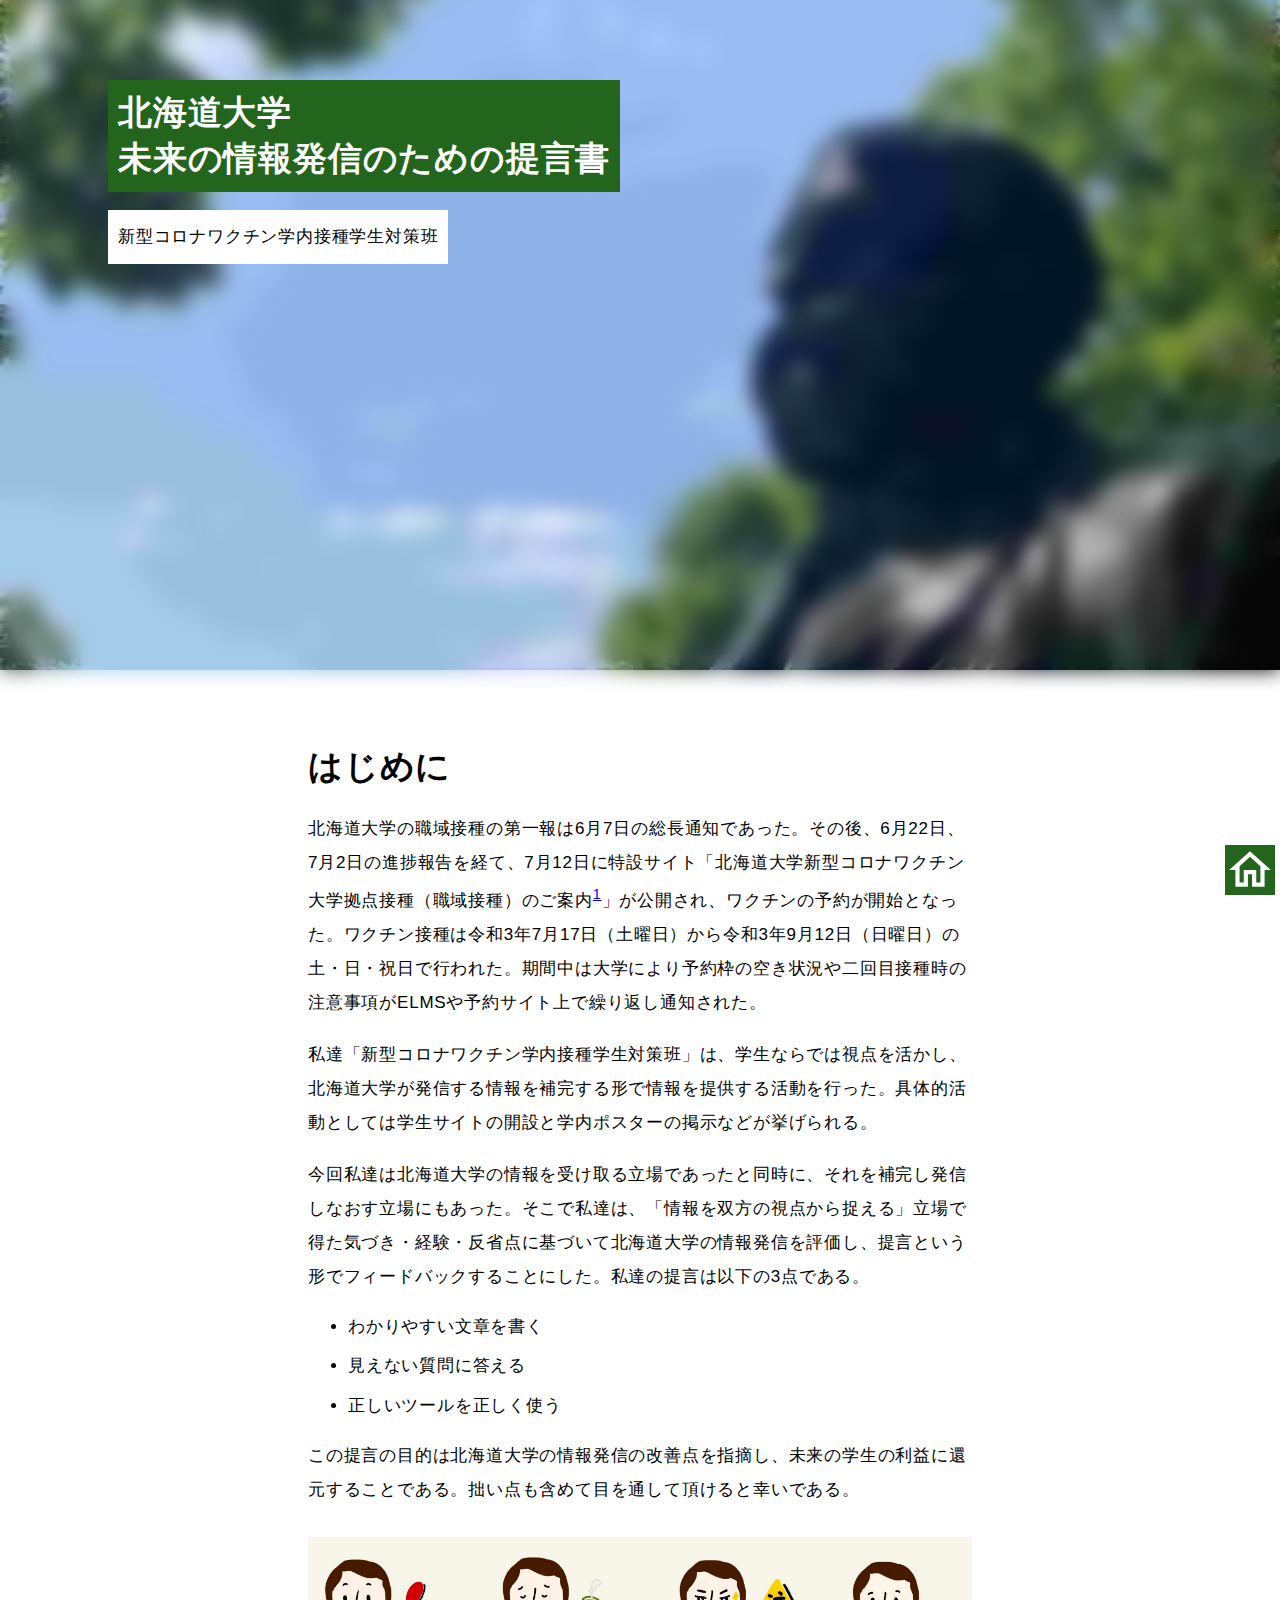
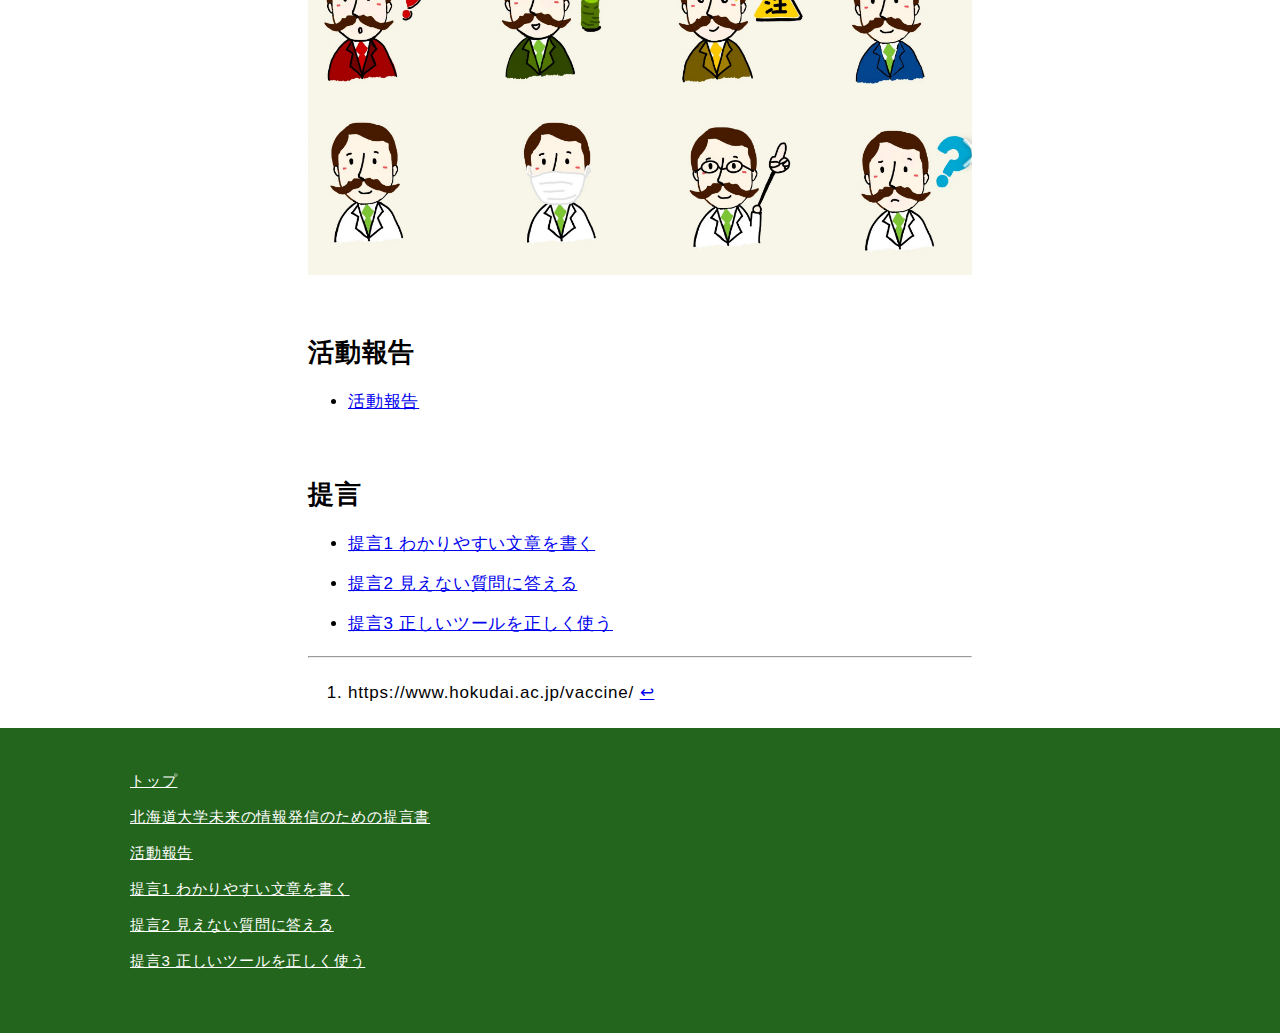
<file: report/index.html>
<!DOCTYPE html>

<head>
    <meta charset="UTF-8">
    <title>北海道大学新型コロナウイルスワクチン職域接種特設サイト</title>
    <meta name="description"
        content="北海道大学は7/17より職域接種を開始します。当サイトでは北大生が北大生に向けて接種の詳細・予約手順・ワクチンの効果・副反応とその対処法をわかりやすく解説します。">
    <meta property="og:locale" content="ja_JP" />
    <meta property="og:site_name" content="北海道大学新型コロナウイルスワクチン職域接種特設サイト">
    <meta property="og:url" content="https://hokudai-vaccine.github.io/">
    <meta property="og:title" content="北海道大学新型コロナウイルスワクチン職域接種特設サイト">
    <meta property="og:description"
        content="北海道大学は7/17より職域接種を開始します。当サイトでは北大生が北大生に向けて接種の詳細・予約手順・ワクチンの効果・副反応とその対処法をわかりやすく解説します。">
    <meta property="og:image" content="https://hokudai-vaccine.github.io/">
    <meta property="og:type" content="website">
    <meta property="twitter:card" content="summary_large_image">
    <meta property="twitter:url" content="https://hokudai-vaccine.github.io/">
    <meta property="twitter:title" content="北海道大学新型コロナウイルスワクチン職域接種特設サイト">
    <meta property="twitter:description"
        content="北海道大学は7/17より職域接種を開始します。この特設サイトでは北大生に向けて接種の詳細・予約手順・ワクチンの効果・副反応とその対処法・当日の注意事項をわかりやすく解説します。">
    <meta http-equiv="X-UA-Compatible" content="IE=edge" />
    <meta name="viewport" content="width=device-width,initial-scale=1" />
    <link rel="icon" href="https://hokudai-vaccine.github.io/img/logo-profile.png" sizes="48x48" type="image/png" />
    <link rel="stylesheet" type="text/css" href="/main.css" />
    <!-- Global site tag (gtag.js) - Google Analytics -->
    <script async src="https://www.googletagmanager.com/gtag/js?id=G-PN5WJMGKEH"></script>
    <script>
        window.dataLayer = window.dataLayer || [];

        function gtag() {
            dataLayer.push(arguments);
        }
        gtag('js', new Date());

        gtag('config', 'G-PN5WJMGKEH');
    </script>
</head>

<body class="article">
    <header id="report-header">
        <div id="header-bg">
        </div>
        <div id="report-header-inner">
            <h1>北海道大学<br>未来の情報発信のための提言書</h1>
            <p>新型コロナワクチン学内接種学生対策班</p>
        </div>

    </header>
    <main>
        <article>
            <section>
                <h2>はじめに</h2>
                <p>北海道大学の職域接種の第一報は6月7日の総長通知であった。その後、6月22日、7月2日の進捗報告を経て、7月12日に特設サイト「北海道大学新型コロナワクチン大学拠点接種（職域接種）のご案内<sup
                        id="fnref1"><a href="#fn1"
                            rel="footnote">1</a></sup>」が公開され、ワクチンの予約が開始となった。ワクチン接種は令和3年7月17日（土曜日）から令和3年9月12日（日曜日）の土・日・祝日で行われた。期間中は大学により予約枠の空き状況や二回目接種時の注意事項がELMSや予約サイト上で繰り返し通知された。
                </p>
                <p>私達「新型コロナワクチン学内接種学生対策班」は、学生ならでは視点を活かし、北海道大学が発信する情報を補完する形で情報を提供する活動を行った。具体的活動としては学生サイトの開設と学内ポスターの掲示などが挙げられる。
                </p>
                <p>今回私達は北海道大学の情報を受け取る立場であったと同時に、それを補完し発信しなおす立場にもあった。そこで私達は、「情報を双方の視点から捉える」立場で得た気づき・経験・反省点に基づいて北海道大学の情報発信を評価し、提言という形でフィードバックすることにした。私達の提言は以下の3点である。
                </p>
                <ul>
                    <li>わかりやすい文章を書く</li>
                    <li>見えない質問に答える</li>
                    <li>正しいツールを正しく使う</li>
                </ul>
                <p>この提言の目的は北海道大学の情報発信の改善点を指摘し、未来の学生の利益に還元することである。拙い点も含めて目を通して頂けると幸いである。</p>
                <figure>
                    <img src="images/image14.png" width="" alt="alt_text" title="image_tooltip">
                    <figcaption></figcaption>
                </figure>
            </section>
            <section>
                <h3>活動報告</h3>
                <ul>
                    <li><a href="/report/0/">活動報告</a></li>
                </ul>
            </section>
            <section>
                <h3>提言</h3>
                <ul>
                    <li><a href="/report/1/">提言1 わかりやすい文章を書く</a></li>
                    <li><a href="/report/2/">提言2 見えない質問に答える</a></li>
                    <li><a href="/report/3/">提言3 正しいツールを正しく使う</a></li>
                </ul>
            </section>
            <footer>
                <hr>
                <ol>
                    <li id="fn1">
                        <p>
                            https://www.hokudai.ac.jp/vaccine/&nbsp;<a href="#fnref1" rev="footnote">&#8617;</a>
                        </p>
                    </li>
                </ol>
            </footer>
        </article>
    </main>
    <aside id="sub-content-wrapper">
        <div id="to-the-toppage">
            <a id="ttt-inner" href="/"></a>
        </div>
    </aside>
    <footer id="website-footer">
        <nav id="website-footer-inner">
            <ul>
                <li><a href="/">トップ</a></li>
                <li><a href="/report/">北海道大学未来の情報発信のための提言書</a></li>
                <li><a href="/report/0/">活動報告</a></li>
                <li><a href="/report/1/">提言1 わかりやすい文章を書く</a></li>
                <li><a href="/report/2/">提言2 見えない質問に答える</a></li>
                <li><a href="/report/3/">提言3 正しいツールを正しく使う</a></li>
            </ul>
        </nav>

    </footer>
</body>
</file>
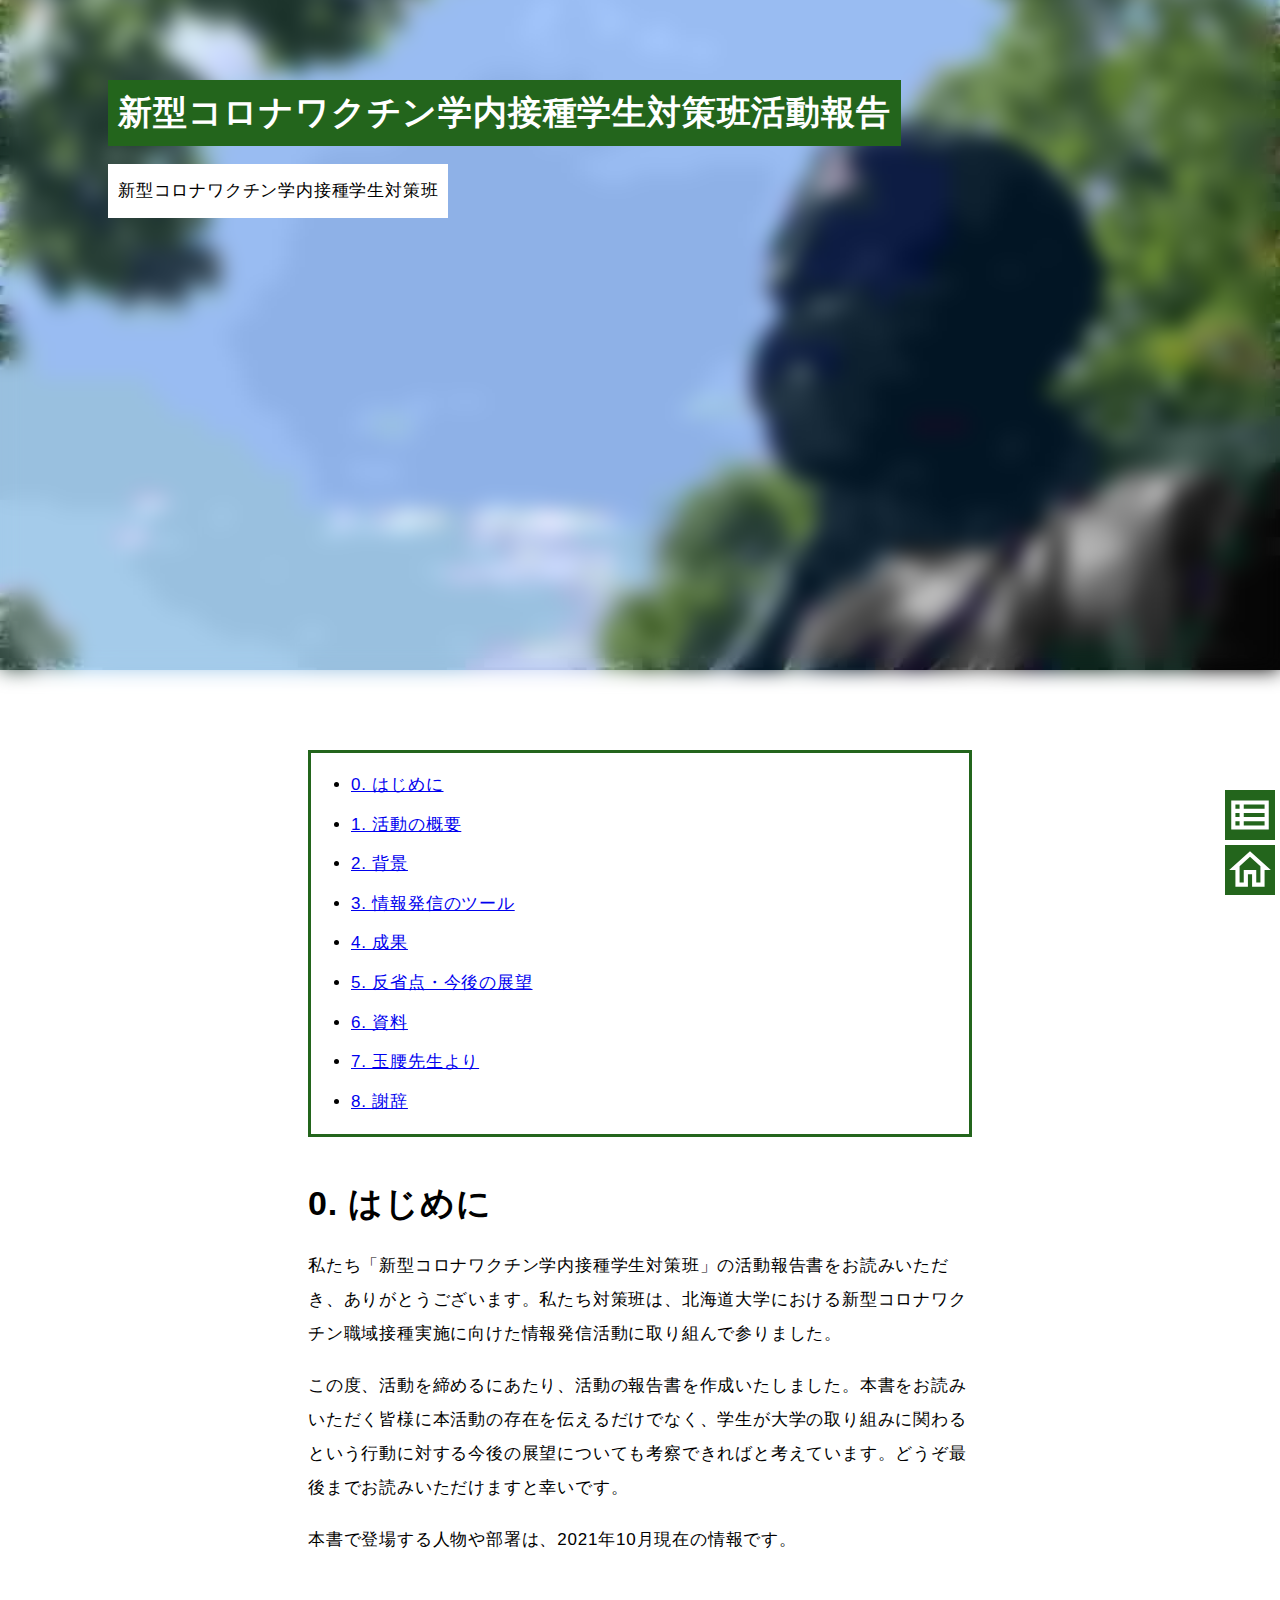
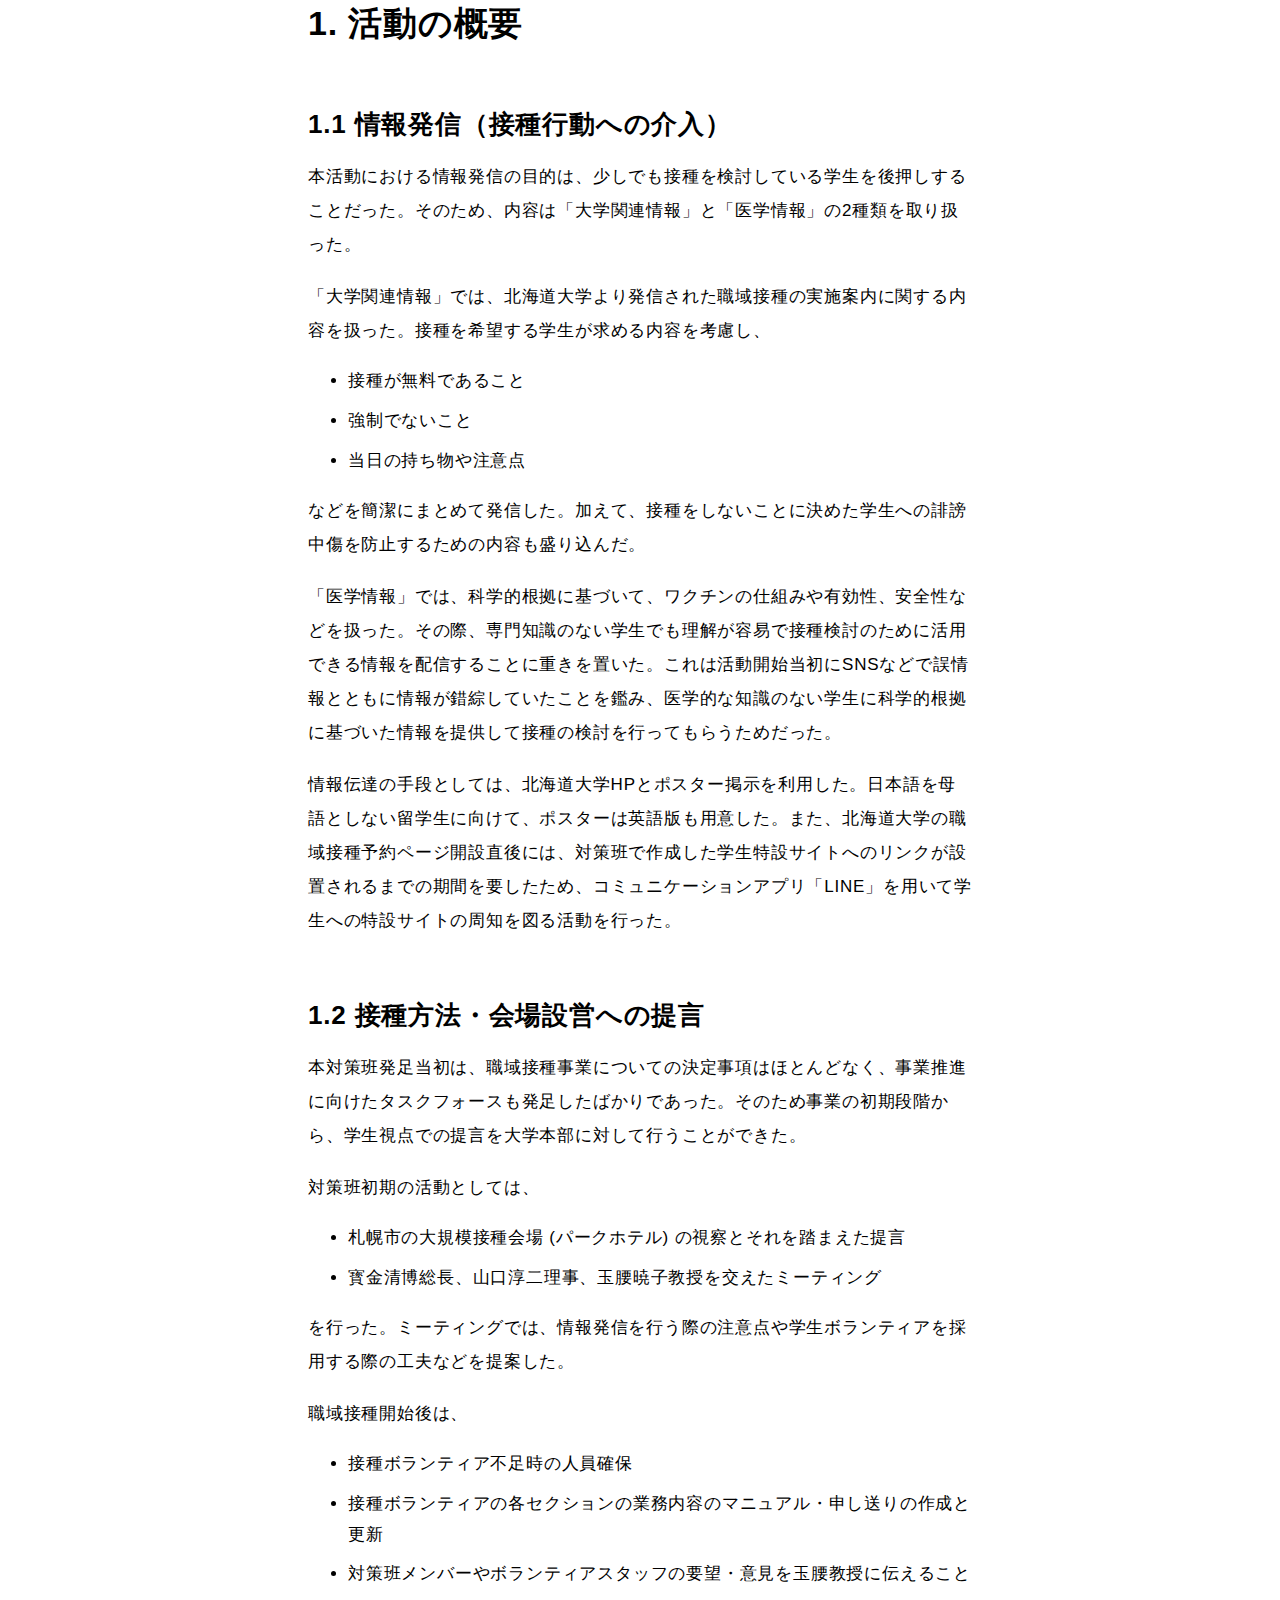
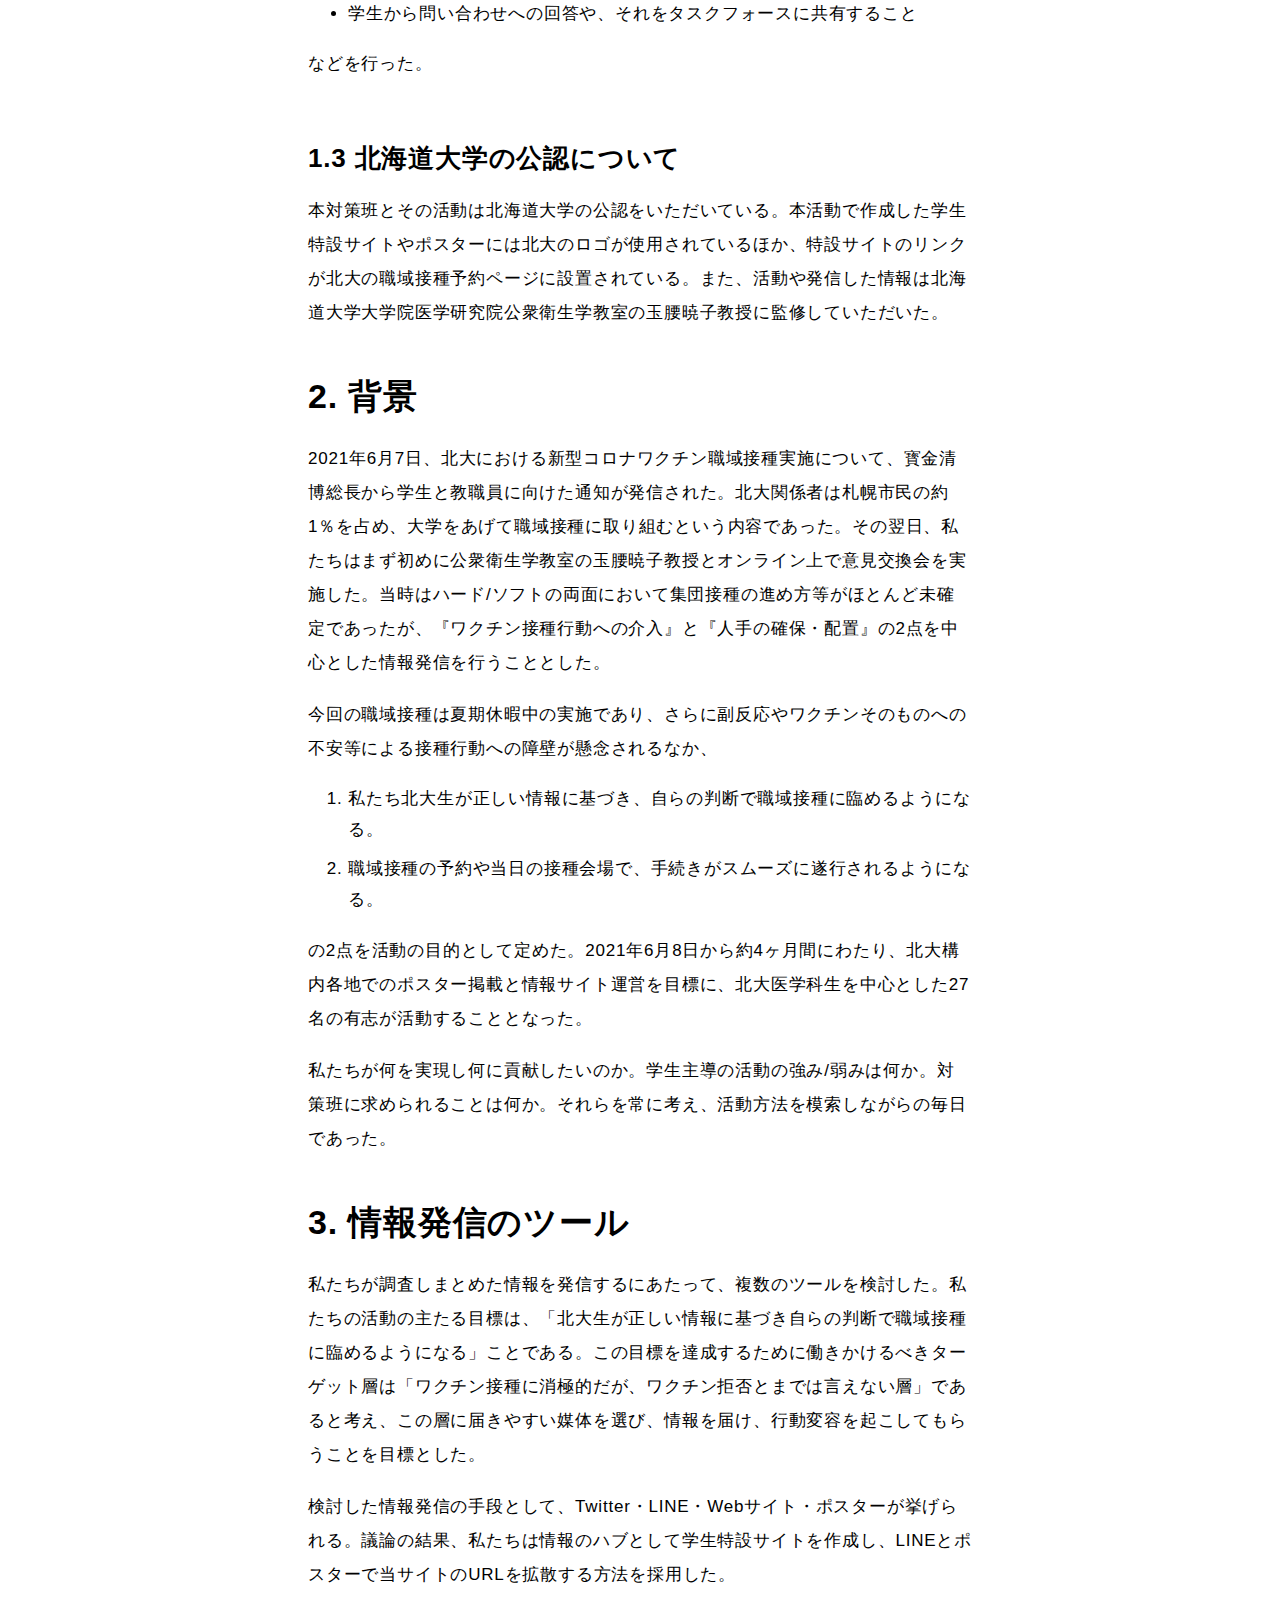
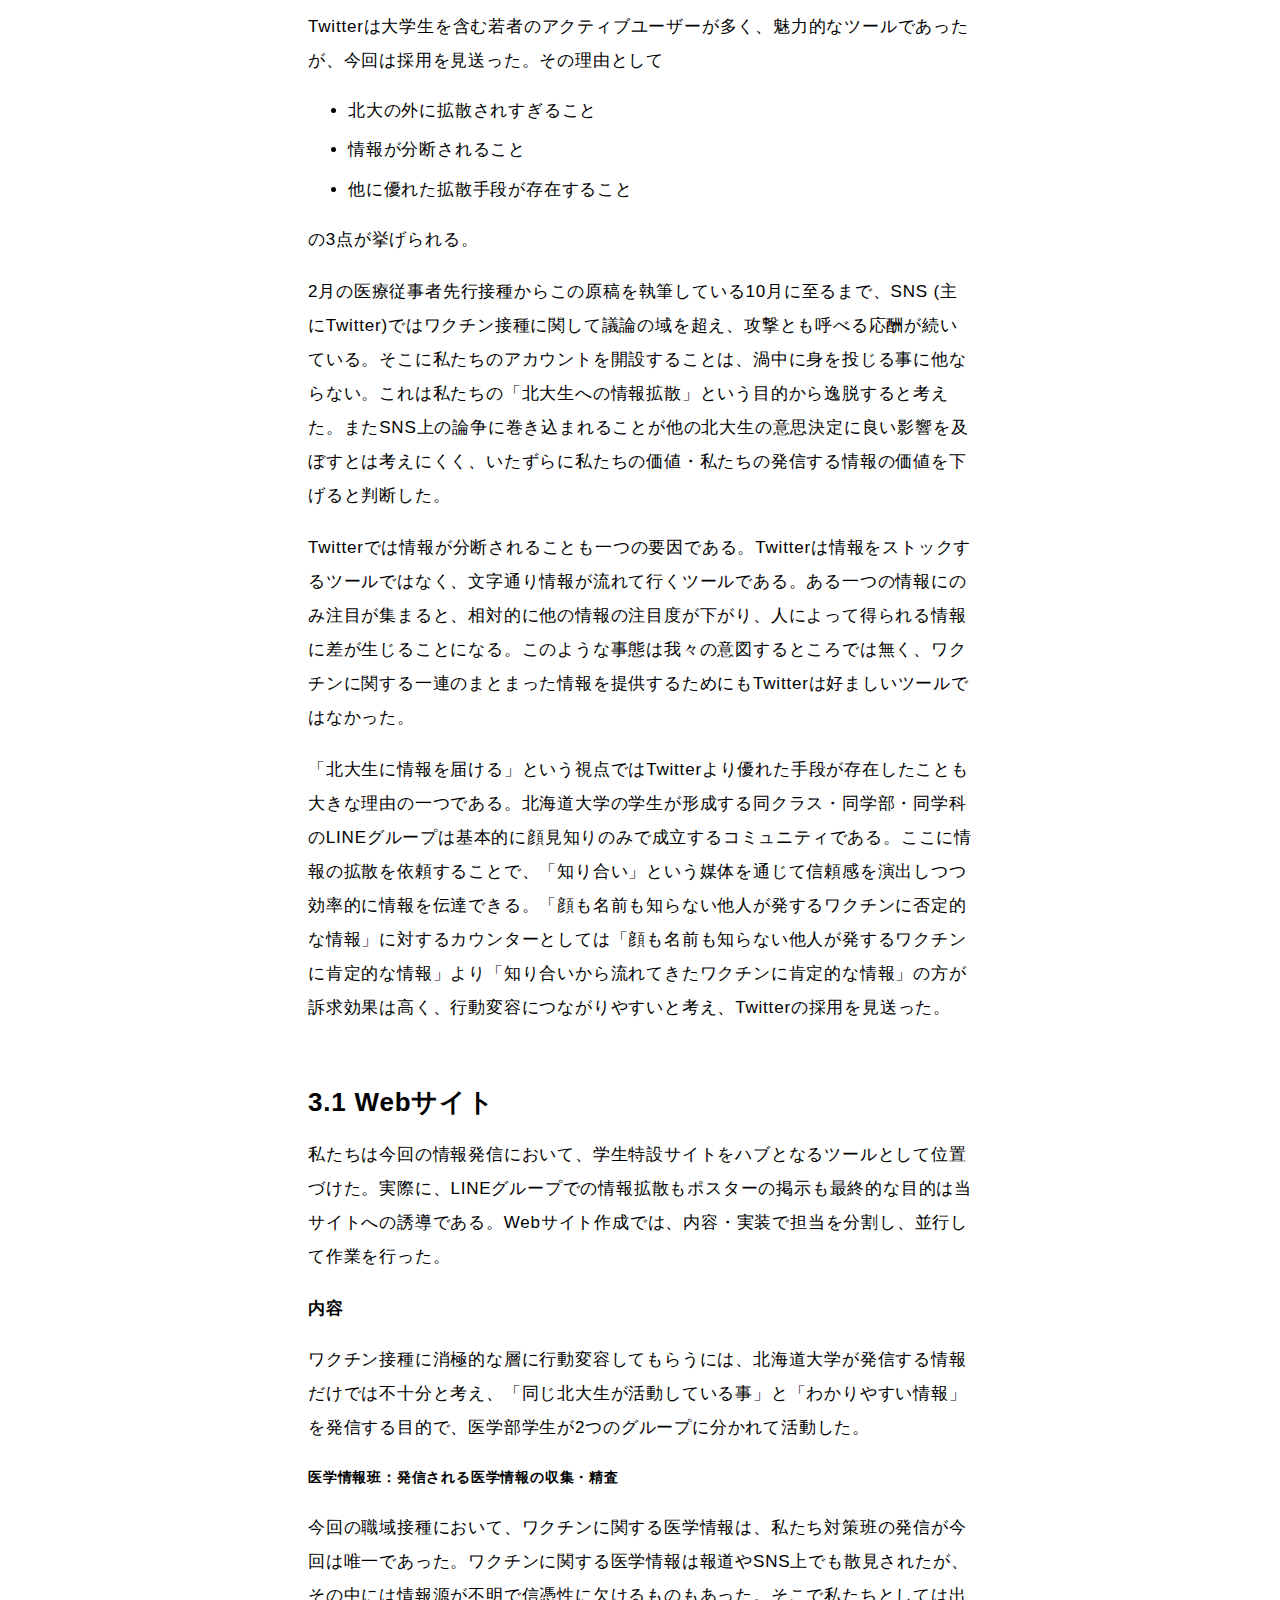
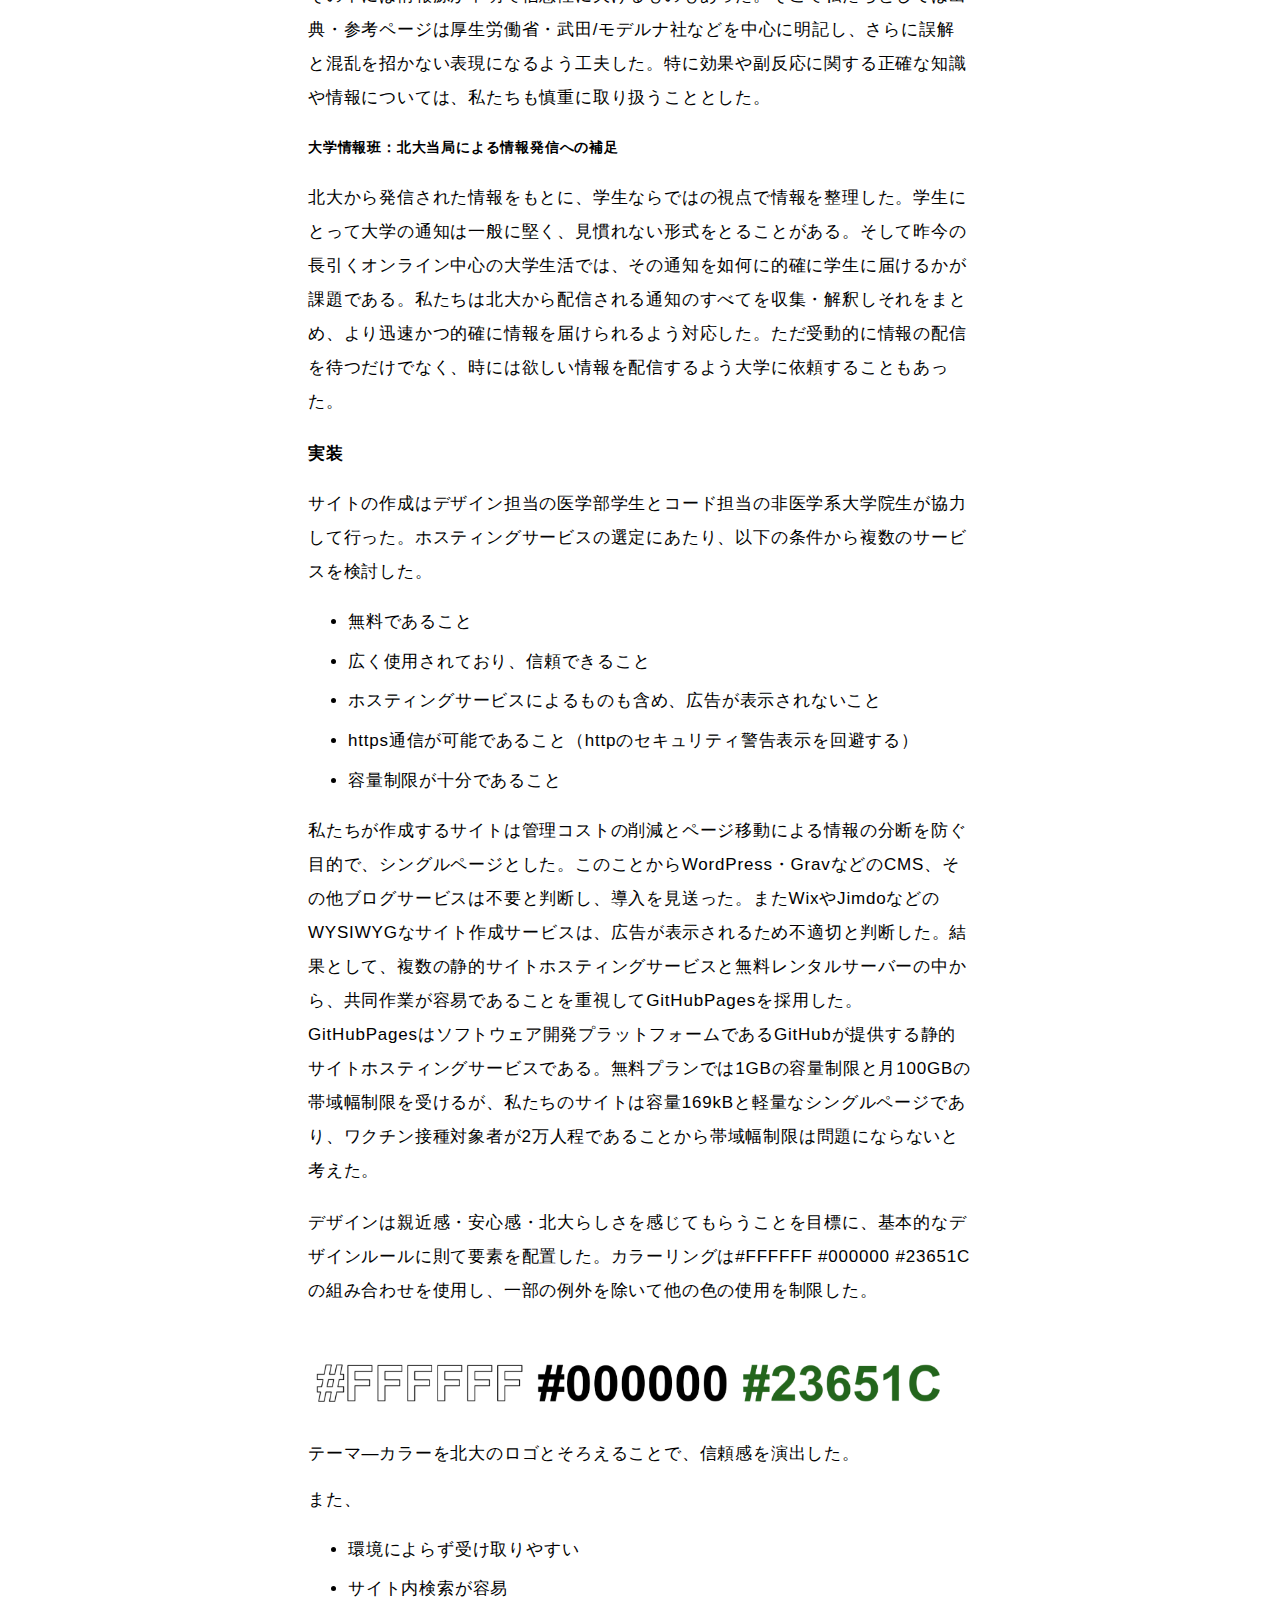
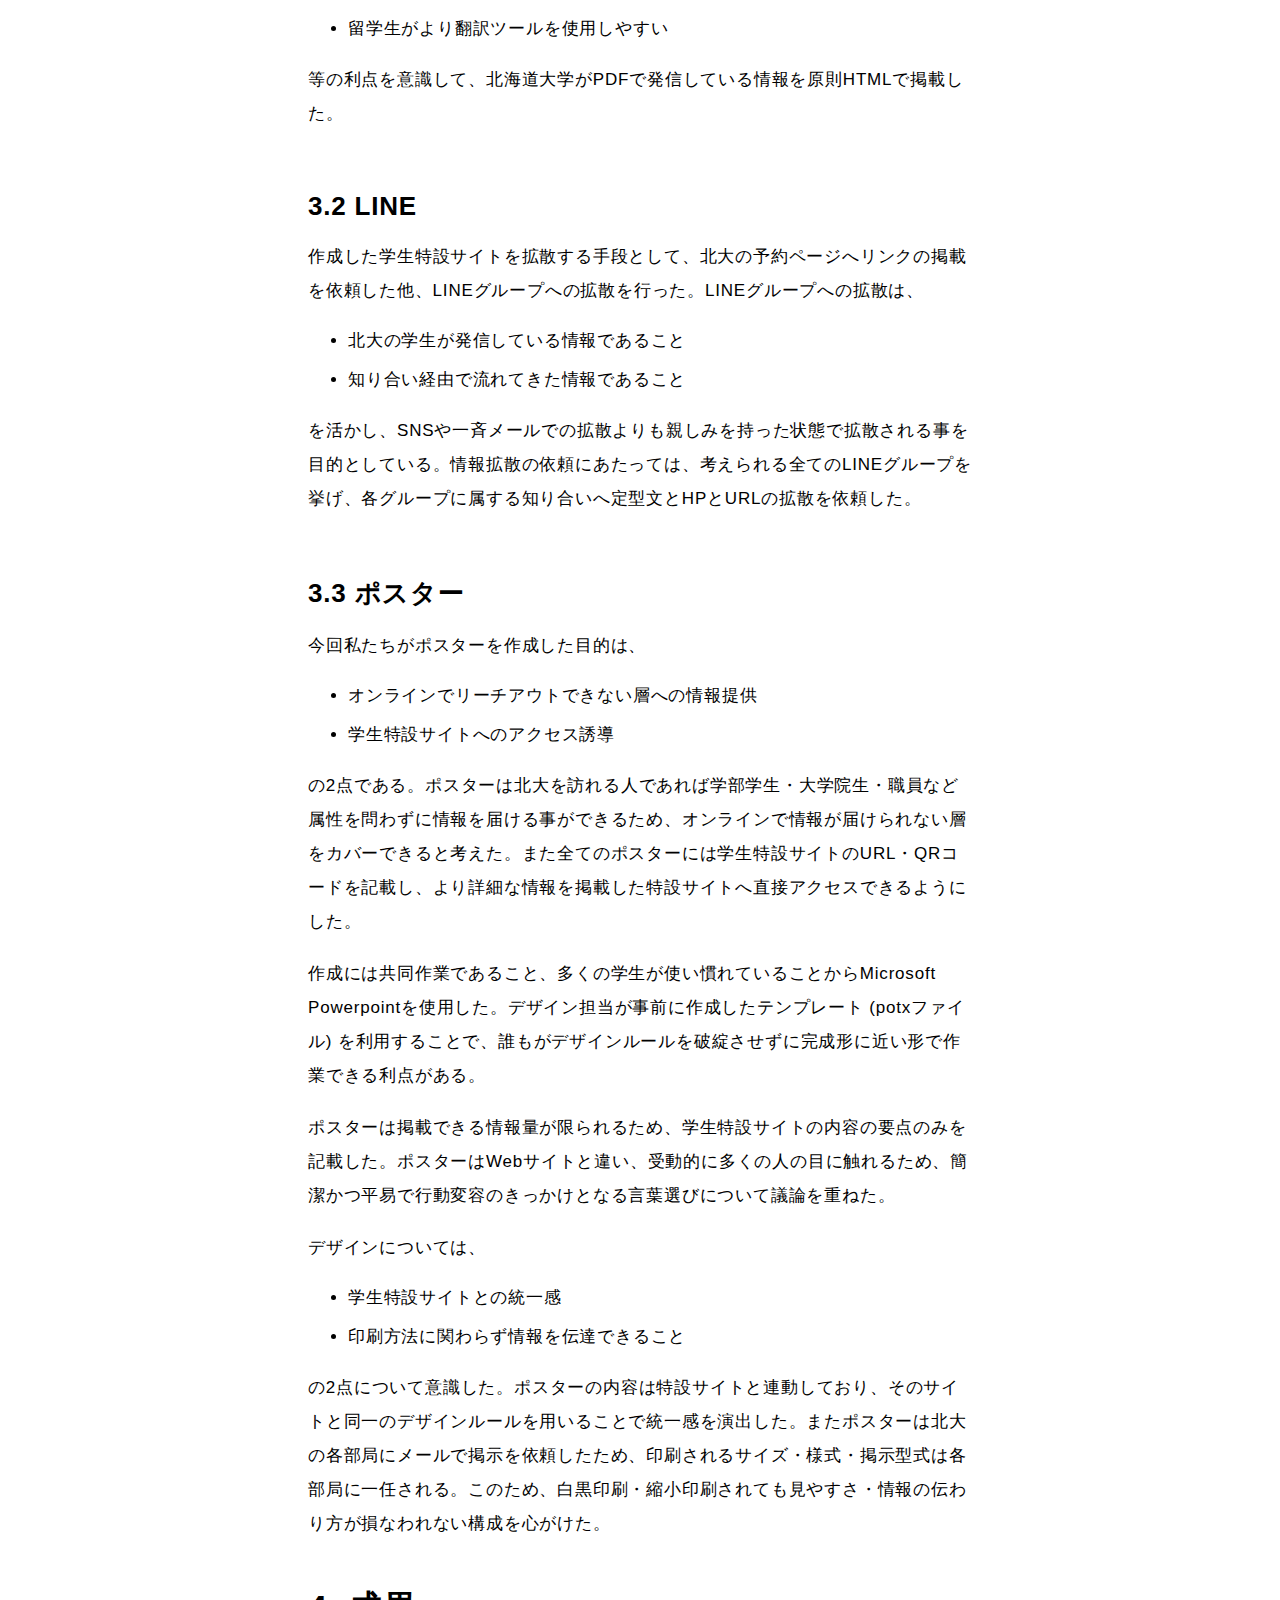
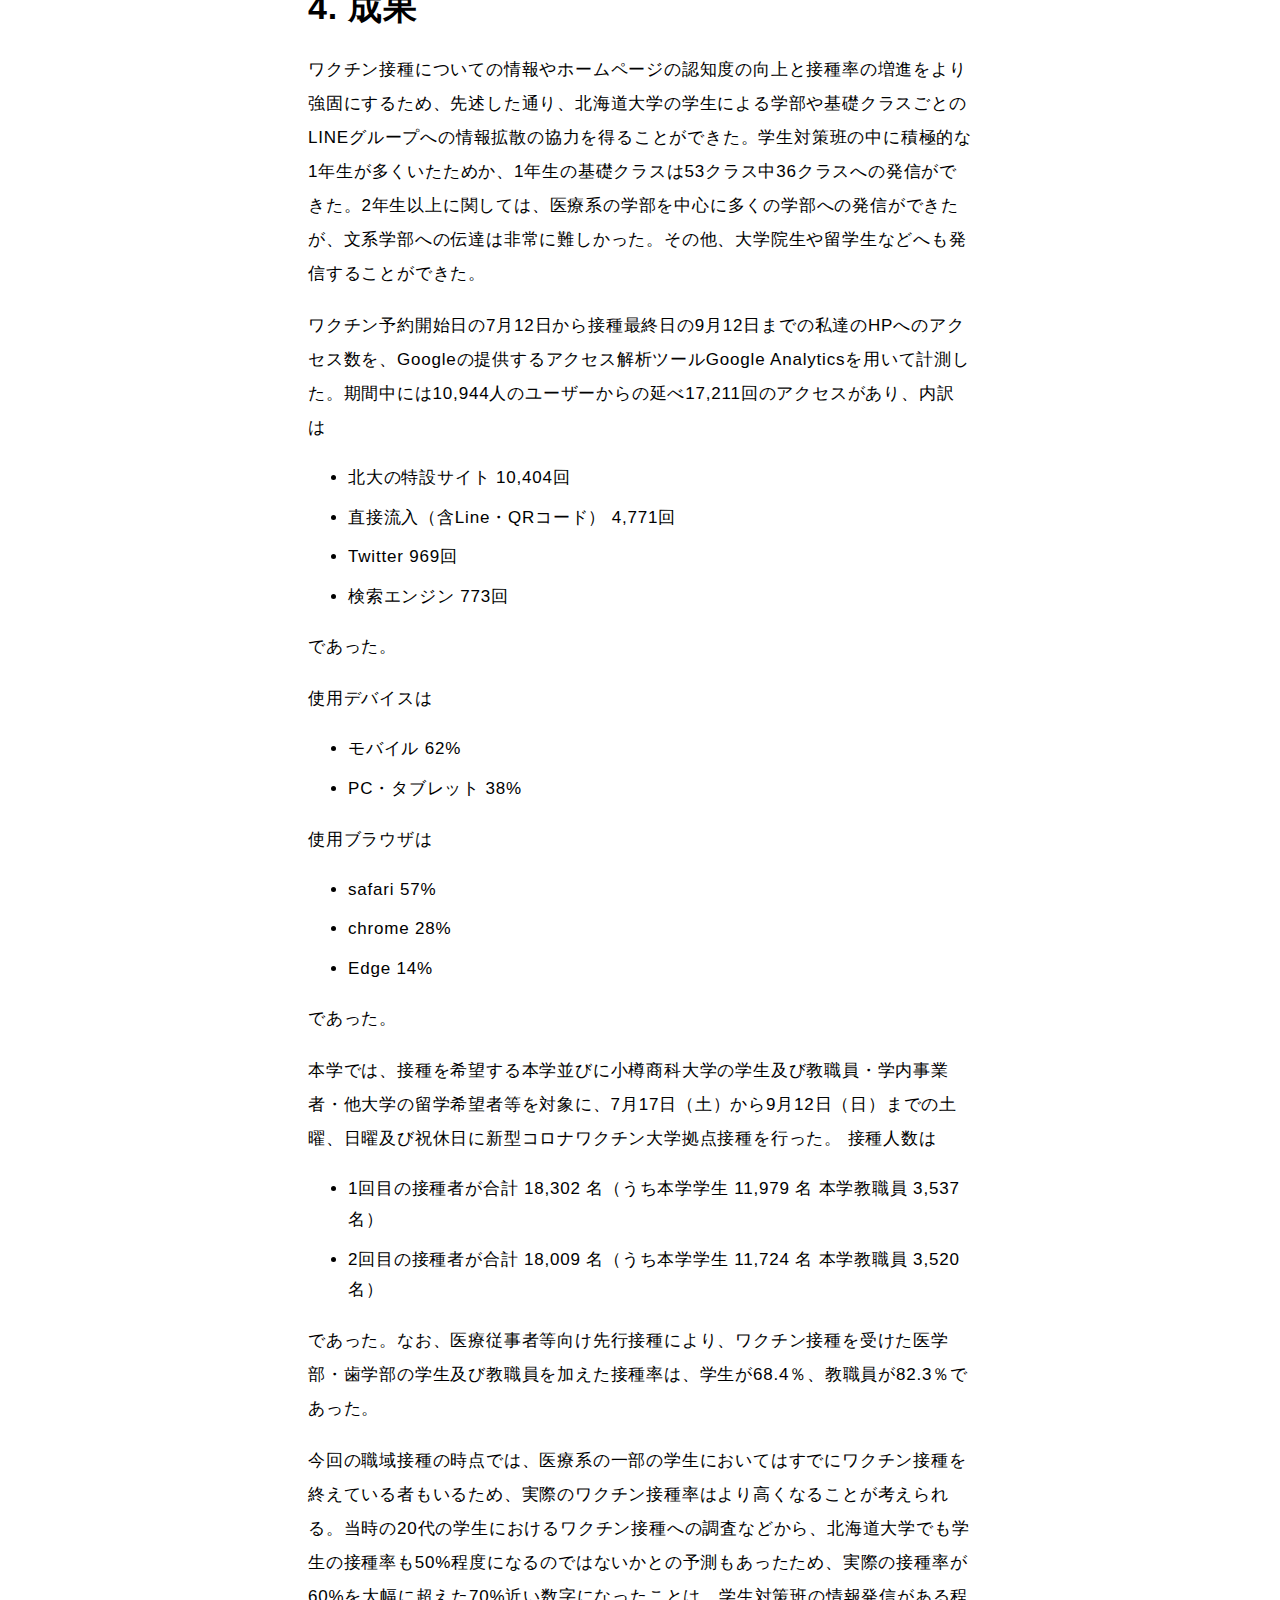
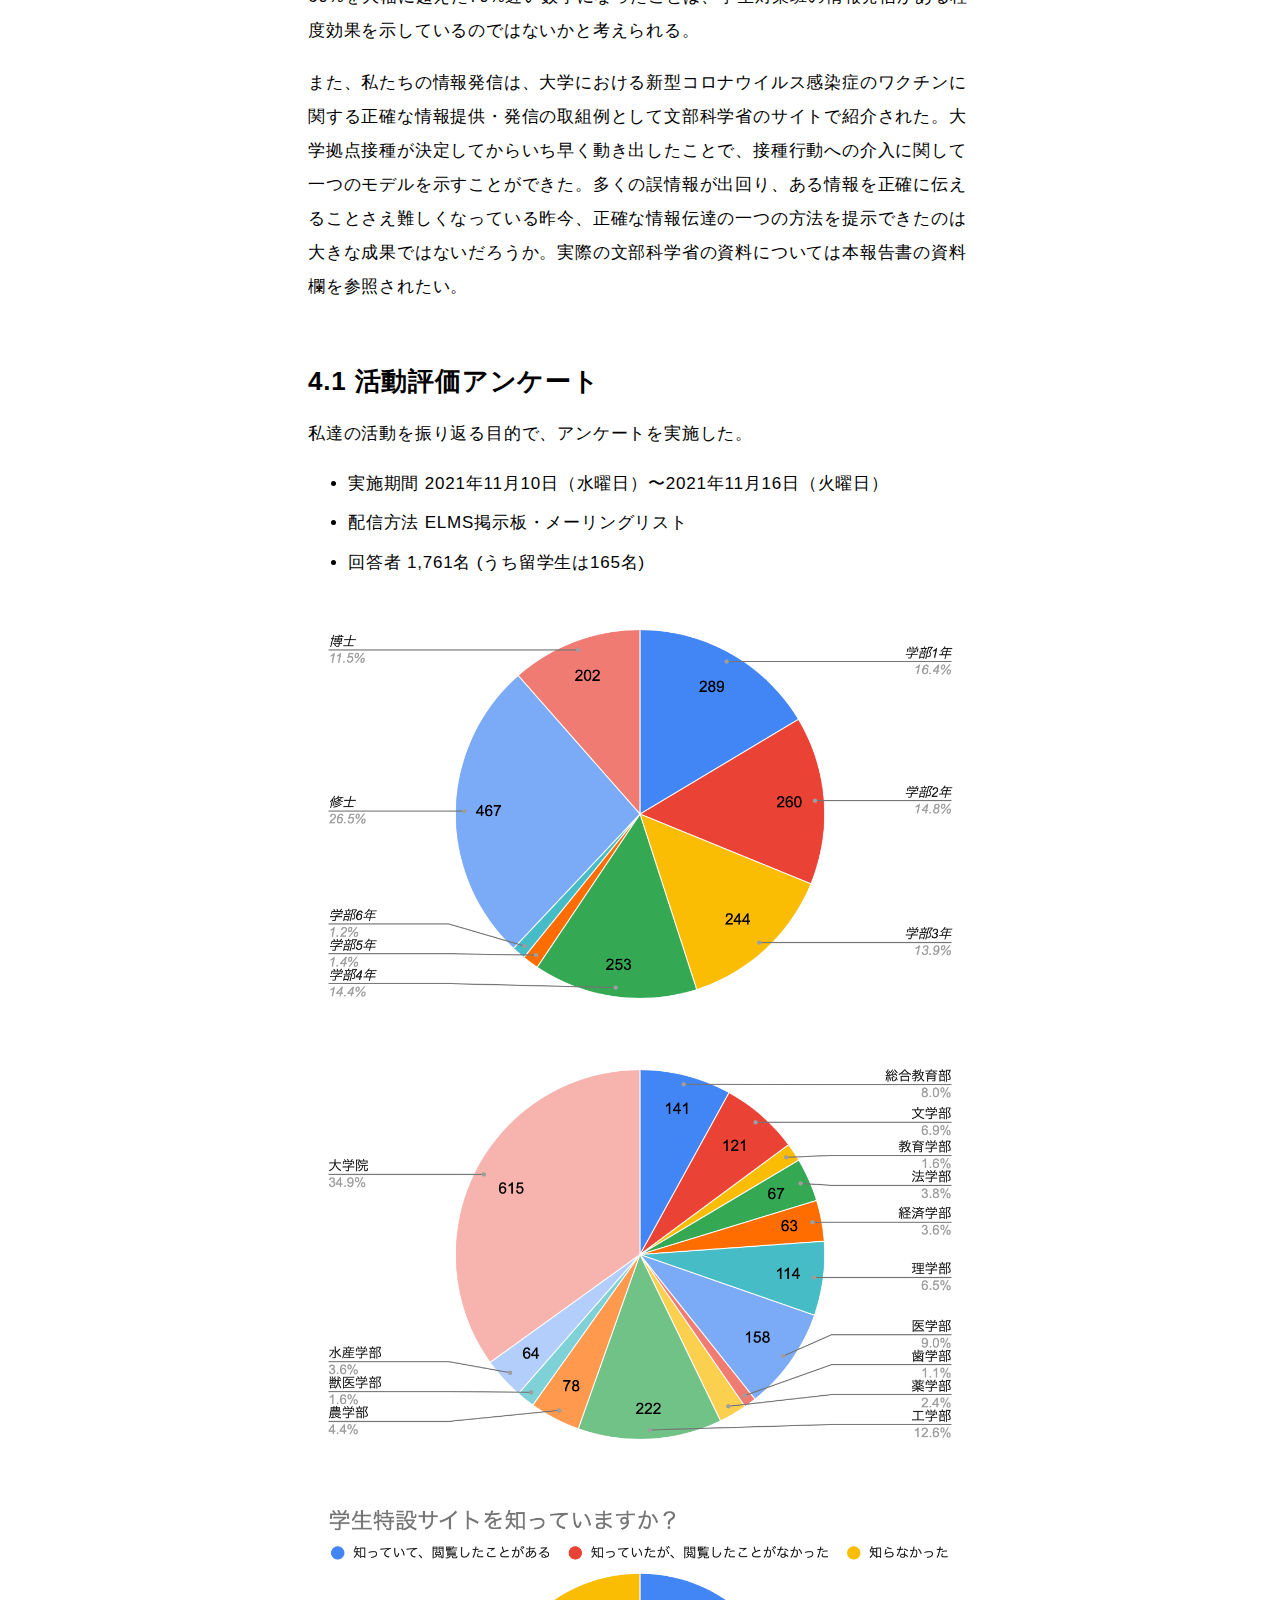
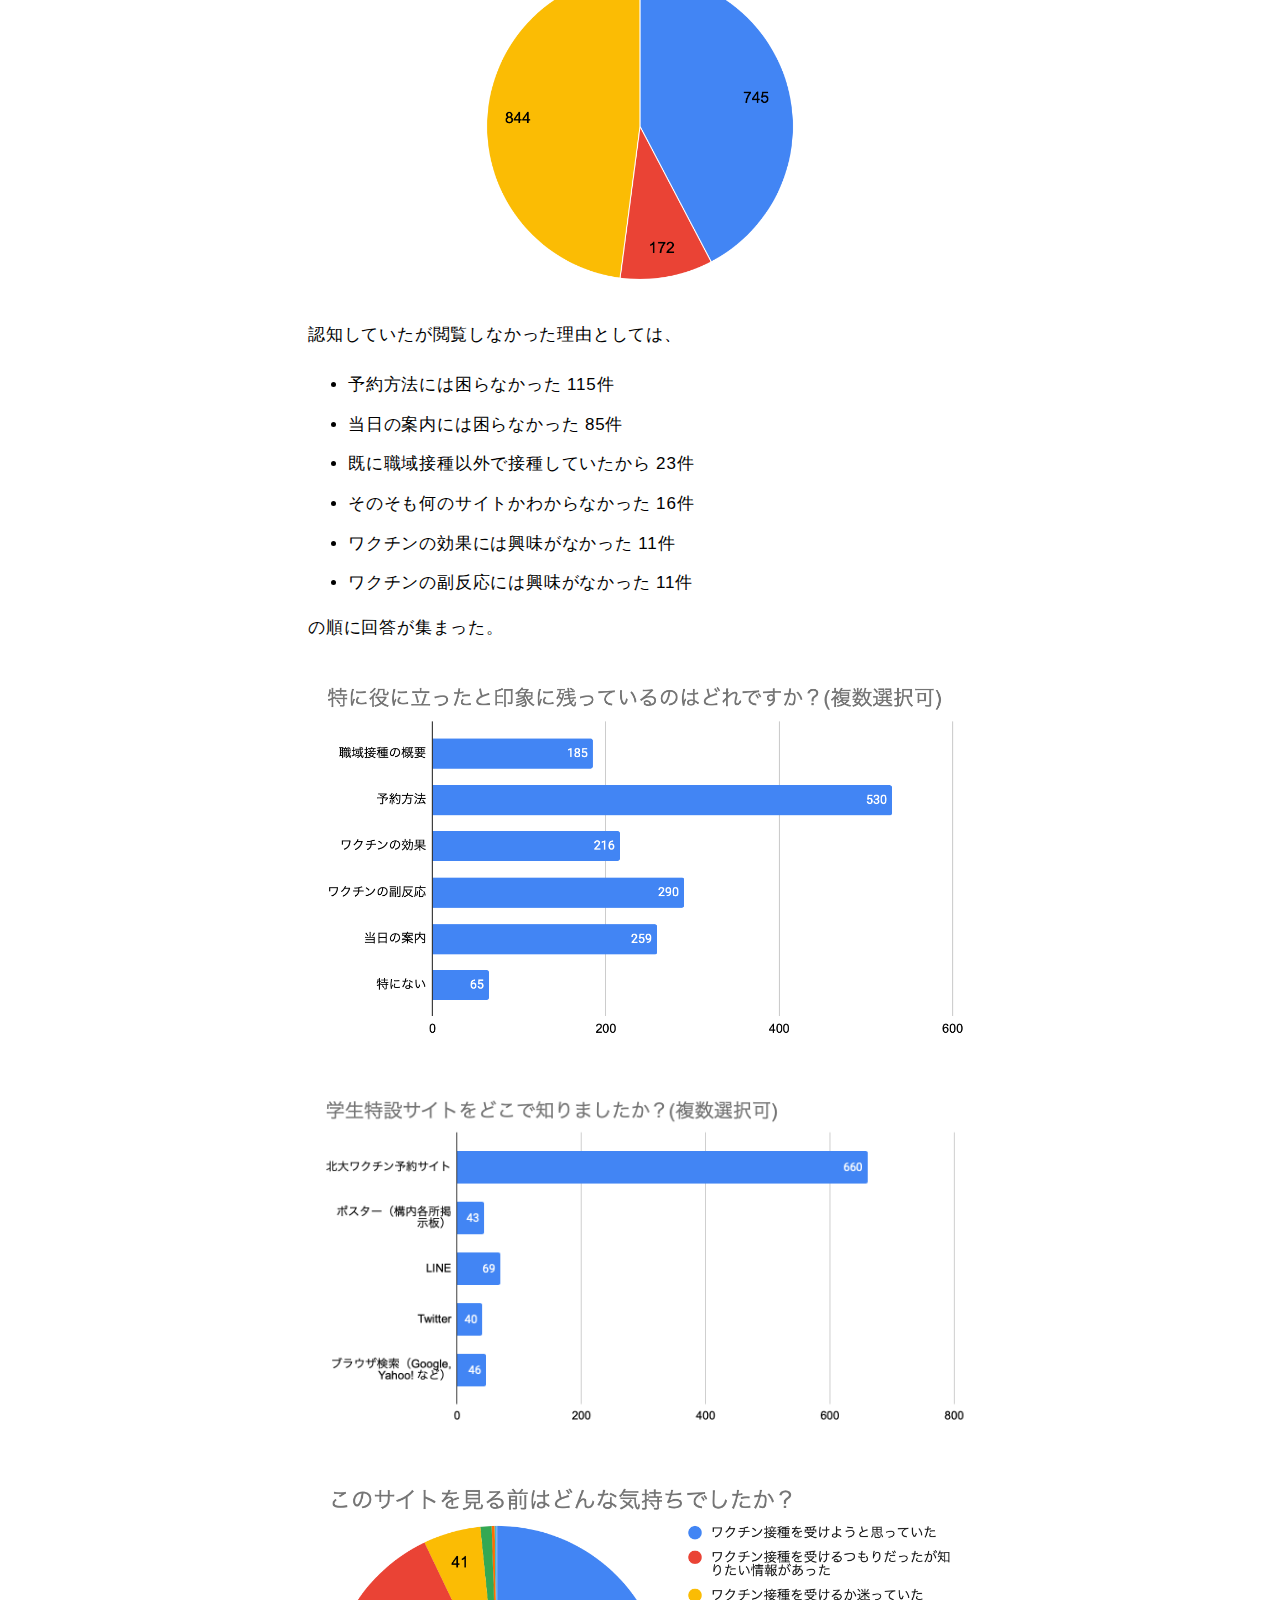
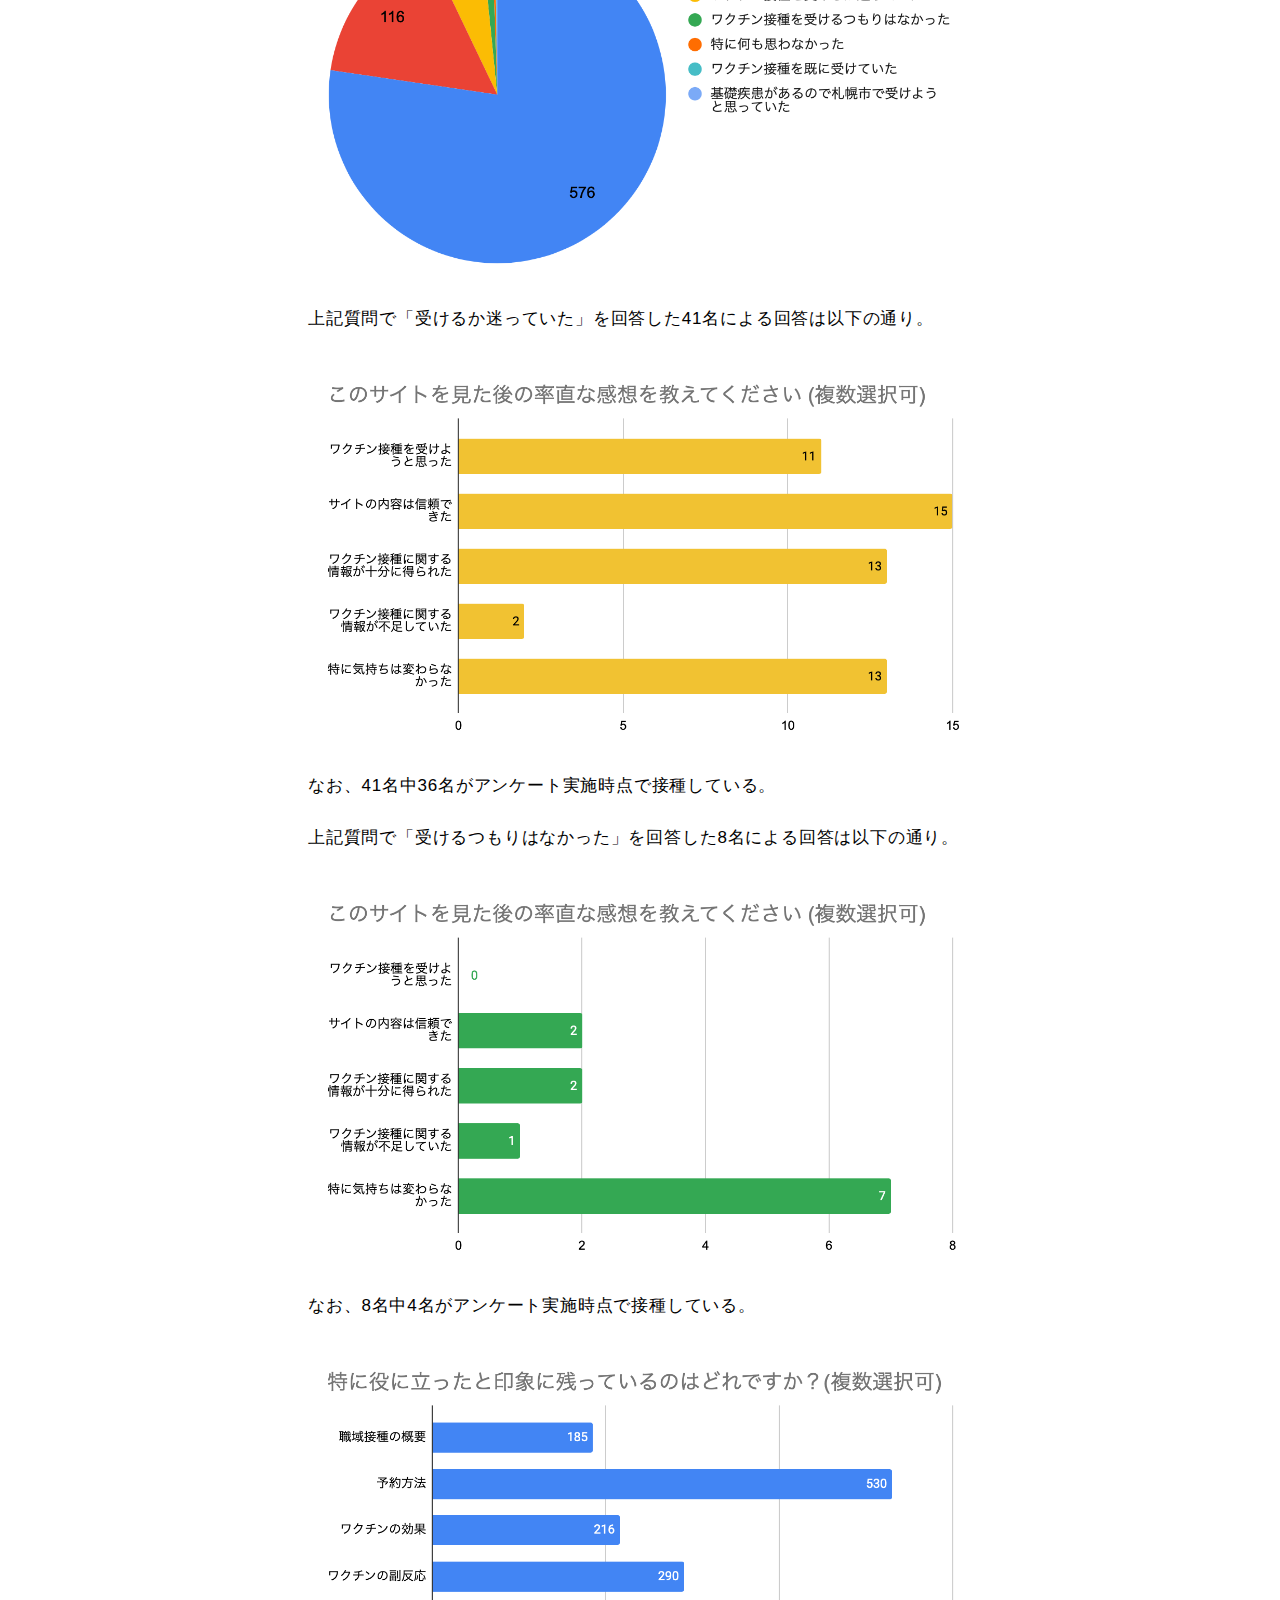
<file: report/0/index.html>
<!DOCTYPE html>

<head>
    <meta charset="UTF-8">
    <title>北海道大学新型コロナウイルスワクチン職域接種特設サイト</title>
    <meta name="description"
        content="北海道大学は7/17より職域接種を開始します。当サイトでは北大生が北大生に向けて接種の詳細・予約手順・ワクチンの効果・副反応とその対処法をわかりやすく解説します。">
    <meta property="og:locale" content="ja_JP" />
    <meta property="og:site_name" content="北海道大学新型コロナウイルスワクチン職域接種特設サイト">
    <meta property="og:url" content="https://hokudai-vaccine.github.io/">
    <meta property="og:title" content="北海道大学新型コロナウイルスワクチン職域接種特設サイト">
    <meta property="og:description"
        content="北海道大学は7/17より職域接種を開始します。当サイトでは北大生が北大生に向けて接種の詳細・予約手順・ワクチンの効果・副反応とその対処法をわかりやすく解説します。">
    <meta property="og:image" content="https://hokudai-vaccine.github.io/">
    <meta property="og:type" content="website">
    <meta property="twitter:card" content="summary_large_image">
    <meta property="twitter:url" content="https://hokudai-vaccine.github.io/">
    <meta property="twitter:title" content="北海道大学新型コロナウイルスワクチン職域接種特設サイト">
    <meta property="twitter:description"
        content="北海道大学は7/17より職域接種を開始します。この特設サイトでは北大生に向けて接種の詳細・予約手順・ワクチンの効果・副反応とその対処法・当日の注意事項をわかりやすく解説します。">
    <meta http-equiv="X-UA-Compatible" content="IE=edge" />
    <meta name="viewport" content="width=device-width,initial-scale=1" />
    <link rel="icon" href="https://hokudai-vaccine.github.io/img/logo-profile.png" sizes="48x48" type="image/png" />
    <link rel="stylesheet" type="text/css" href="/main.css" />
    <!-- Global site tag (gtag.js) - Google Analytics -->
    <script async src="https://www.googletagmanager.com/gtag/js?id=G-PN5WJMGKEH"></script>
    <script>
        window.dataLayer = window.dataLayer || [];

        function gtag() {
            dataLayer.push(arguments);
        }
        gtag('js', new Date());

        gtag('config', 'G-PN5WJMGKEH');
    </script>
</head>

<body class="article">
    <header id="report-header">
        <div id="header-bg">
        </div>
        <div id="report-header-inner">
            <h1>新型コロナワクチン学内接種学生対策班活動報告</h1>
            <p>新型コロナワクチン学内接種学生対策班</p>
        </div>
    </header>
    <main>
        <article>
            <div id="contents-list">
                <ul>
                    <li><a href="#c1">0. はじめに</a></li>
                    <li><a href="#c2">1. 活動の概要</a></li>
                    <li><a href="#c3">2. 背景</a></li>
                    <li><a href="#c4">3. 情報発信のツール</a></li>
                    <li><a href="#c5">4. 成果</a></li>
                    <li><a href="#c6">5. 反省点・今後の展望</a></li>
                    <li><a href="#c7">6. 資料</a></li>
                    <li><a href="#c8">7. 玉腰先生より</a></li>
                    <li><a href="#c9">8. 謝辞</a></li>
                </ul>
            </div>
            <section id="c1">
                <h2>0. はじめに</h2>
                <p>
                    私たち「新型コロナワクチン学内接種学生対策班」の活動報告書をお読みいただき、ありがとうございます。私たち対策班は、北海道大学における新型コロナワクチン職域接種実施に向けた情報発信活動に取り組んで参りました。
                </p>
                <p>
                    この度、活動を締めるにあたり、活動の報告書を作成いたしました。本書をお読みいただく皆様に本活動の存在を伝えるだけでなく、学生が大学の取り組みに関わるという行動に対する今後の展望についても考察できればと考えています。どうぞ最後までお読みいただけますと幸いです。
                </p>
                <p>
                    本書で登場する人物や部署は、2021年10月現在の情報です。
                </p>
            </section>
            <section id="c2">
                <h2>1. 活動の概要</h2>
                <section>
                    <h3>1.1 情報発信（接種行動への介入）</h3>
                    <p>
                        本活動における情報発信の目的は、少しでも接種を検討している学生を後押しすることだった。そのため、内容は「大学関連情報」と「医学情報」の2種類を取り扱った。
                    </p>
                    <p>
                        「大学関連情報」では、北海道大学より発信された職域接種の実施案内に関する内容を扱った。接種を希望する学生が求める内容を考慮し、
                    </p>
                    <ul>
                        <li>接種が無料であること
                        <li>強制でないこと
                        <li>当日の持ち物や注意点
                        </li>
                    </ul>
                    <p>
                        などを簡潔にまとめて発信した。加えて、接種をしないことに決めた学生への誹謗中傷を防止するための内容も盛り込んだ。
                    </p>
                    <p>
                        「医学情報」では、科学的根拠に基づいて、ワクチンの仕組みや有効性、安全性などを扱った。その際、専門知識のない学生でも理解が容易で接種検討のために活用できる情報を配信することに重きを置いた。これは活動開始当初にSNSなどで誤情報とともに情報が錯綜していたことを鑑み、医学的な知識のない学生に科学的根拠に基づいた情報を提供して接種の検討を行ってもらうためだった。
                    </p>
                    <p>
                        情報伝達の手段としては、北海道大学HPとポスター掲示を利用した。日本語を母語としない留学生に向けて、ポスターは英語版も用意した。また、北海道大学の職域接種予約ページ開設直後には、対策班で作成した学生特設サイトへのリンクが設置されるまでの期間を要したため、コミュニケーションアプリ「LINE」を用いて学生への特設サイトの周知を図る活動を行った。
                    </p>
                </section>
                <section>
                    <h3>1.2 接種方法・会場設営への提言</h3>
                    <p>
                        本対策班発足当初は、職域接種事業についての決定事項はほとんどなく、事業推進に向けたタスクフォースも発足したばかりであった。そのため事業の初期段階から、学生視点での提言を大学本部に対して行うことができた。
                    </p>
                    <p>
                        対策班初期の活動としては、
                    </p>
                    <ul>
                        <li>札幌市の大規模接種会場 (パークホテル) の視察とそれを踏まえた提言
                        <li>寳金清博総長、山口淳二理事、玉腰暁子教授を交えたミーティング
                        </li>
                    </ul>
                    <p>
                        を行った。ミーティングでは、情報発信を行う際の注意点や学生ボランティアを採用する際の工夫などを提案した。
                    </p>
                    <p>
                        職域接種開始後は、
                    </p>
                    <ul>
                        <li>接種ボランティア不足時の人員確保
                        <li>接種ボランティアの各セクションの業務内容のマニュアル・申し送りの作成と更新
                        <li>対策班メンバーやボランティアスタッフの要望・意見を玉腰教授に伝えること
                        <li>学生から問い合わせへの回答や、それをタスクフォースに共有すること
                        </li>
                    </ul>
                    <p>
                        などを行った。
                    </p>
                </section>
                <section>
                    <h3>1.3 北海道大学の公認について</h3>
                    <p>
                        本対策班とその活動は北海道大学の公認をいただいている。本活動で作成した学生特設サイトやポスターには北大のロゴが使用されているほか、特設サイトのリンクが北大の職域接種予約ページに設置されている。また、活動や発信した情報は北海道大学大学院医学研究院公衆衛生学教室の玉腰暁子教授に監修していただいた。
                    </p>
                </section>
            </section>
            <section id="c3">
                <h2>2. 背景</h2>
                <p>2021年6月7日、北大における新型コロナワクチン職域接種実施について、寳金清博総長から学生と教職員に向けた通知が発信された。北大関係者は札幌市民の約1％を占め、大学をあげて職域接種に取り組むという内容であった。その翌日、私たちはまず初めに公衆衛生学教室の玉腰暁子教授とオンライン上で意見交換会を実施した。当時はハード/ソフトの両面において集団接種の進め方等がほとんど未確定であったが、『ワクチン接種行動への介入』と『人手の確保・配置』の2点を中心とした情報発信を行うこととした。
                </p>
                <p>今回の職域接種は夏期休暇中の実施であり、さらに副反応やワクチンそのものへの不安等による接種行動への障壁が懸念されるなか、
                </p>
                <ol>
                    <li>私たち北大生が正しい情報に基づき、自らの判断で職域接種に臨めるようになる。</li>
                    <li>職域接種の予約や当日の接種会場で、手続きがスムーズに遂行されるようになる。</li>
                </ol>
                <p>の2点を活動の目的として定めた。2021年6月8日から約4ヶ月間にわたり、北大構内各地でのポスター掲載と情報サイト運営を目標に、北大医学科生を中心とした27名の有志が活動することとなった。
                </p>
                <p>私たちが何を実現し何に貢献したいのか。学生主導の活動の強み/弱みは何か。対策班に求められることは何か。それらを常に考え、活動方法を模索しながらの毎日であった。
                </p>
            </section>
            <section id="c4">
                <h2>3. 情報発信のツール</h2>
                <p>
                    私たちが調査しまとめた情報を発信するにあたって、複数のツールを検討した。私たちの活動の主たる目標は、「北大生が正しい情報に基づき自らの判断で職域接種に臨めるようになる」ことである。この目標を達成するために働きかけるべきターゲット層は「ワクチン接種に消極的だが、ワクチン拒否とまでは言えない層」であると考え、この層に届きやすい媒体を選び、情報を届け、行動変容を起こしてもらうことを目標とした。
                </p>
                <p>
                    検討した情報発信の手段として、Twitter・LINE・Webサイト・ポスターが挙げられる。議論の結果、私たちは情報のハブとして学生特設サイトを作成し、LINEとポスターで当サイトのURLを拡散する方法を採用した。
                </p>
                <p>
                    Twitterは大学生を含む若者のアクティブユーザーが多く、魅力的なツールであったが、今回は採用を見送った。その理由として
                </p>
                <ul>
                    <li>北大の外に拡散されすぎること</li>
                    <li>情報が分断されること</li>
                    <li>他に優れた拡散手段が存在すること</li>
                </ul>
                <p>
                    の3点が挙げられる。
                </p>
                <p>2月の医療従事者先行接種からこの原稿を執筆している10月に至るまで、SNS
                    (主にTwitter)ではワクチン接種に関して議論の域を超え、攻撃とも呼べる応酬が続いている。そこに私たちのアカウントを開設することは、渦中に身を投じる事に他ならない。これは私たちの「北大生への情報拡散」という目的から逸脱すると考えた。またSNS上の論争に巻き込まれることが他の北大生の意思決定に良い影響を及ぼすとは考えにくく、いたずらに私たちの価値・私たちの発信する情報の価値を下げると判断した。
                </p>
                <p>Twitterでは情報が分断されることも一つの要因である。Twitterは情報をストックするツールではなく、文字通り情報が流れて行くツールである。ある一つの情報にのみ注目が集まると、相対的に他の情報の注目度が下がり、人によって得られる情報に差が生じることになる。このような事態は我々の意図するところでは無く、ワクチンに関する一連のまとまった情報を提供するためにもTwitterは好ましいツールではなかった。
                </p>
                <p>
                    「北大生に情報を届ける」という視点ではTwitterより優れた手段が存在したことも大きな理由の一つである。北海道大学の学生が形成する同クラス・同学部・同学科のLINEグループは基本的に顔見知りのみで成立するコミュニティである。ここに情報の拡散を依頼することで、「知り合い」という媒体を通じて信頼感を演出しつつ効率的に情報を伝達できる。「顔も名前も知らない他人が発するワクチンに否定的な情報」に対するカウンターとしては「顔も名前も知らない他人が発するワクチンに肯定的な情報」より「知り合いから流れてきたワクチンに肯定的な情報」の方が訴求効果は高く、行動変容につながりやすいと考え、Twitterの採用を見送った。
                </p>
                <section>
                    <h3>3.1 Webサイト</h3>
                    <p>私たちは今回の情報発信において、学生特設サイトをハブとなるツールとして位置づけた。実際に、LINEグループでの情報拡散もポスターの掲示も最終的な目的は当サイトへの誘導である。Webサイト作成では、内容・実装で担当を分割し、並行して作業を行った。
                    </p>
                    <section>
                        <h4>内容</h4>
                        <p>ワクチン接種に消極的な層に行動変容してもらうには、北海道大学が発信する情報だけでは不十分と考え、「同じ北大生が活動している事」と「わかりやすい情報」を発信する目的で、医学部学生が2つのグループに分かれて活動した。
                        </p>
                        <section>
                            <h5>医学情報班：発信される医学情報の収集・精査</h5>
                            <p>今回の職域接種において、ワクチンに関する医学情報は、私たち対策班の発信が今回は唯一であった。ワクチンに関する医学情報は報道やSNS上でも散見されたが、その中には情報源が不明で信憑性に欠けるものもあった。そこで私たちとしては出典・参考ページは厚生労働省・武田/モデルナ社などを中心に明記し、さらに誤解と混乱を招かない表現になるよう工夫した。特に効果や副反応に関する正確な知識や情報については、私たちも慎重に取り扱うこととした。
                            </p>
                        </section>
                        <section>
                            <h5>大学情報班：北大当局による情報発信への補足</h5>
                            <p>北大から発信された情報をもとに、学生ならではの視点で情報を整理した。学生にとって大学の通知は一般に堅く、見慣れない形式をとることがある。そして昨今の長引くオンライン中心の大学生活では、その通知を如何に的確に学生に届けるかが課題である。私たちは北大から配信される通知のすべてを収集・解釈しそれをまとめ、より迅速かつ的確に情報を届けられるよう対応した。ただ受動的に情報の配信を待つだけでなく、時には欲しい情報を配信するよう大学に依頼することもあった。
                            </p>
                        </section>
                    </section>
                    <section>
                        <h4>実装</h4>
                        <p>サイトの作成はデザイン担当の医学部学生とコード担当の非医学系大学院生が協力して行った。ホスティングサービスの選定にあたり、以下の条件から複数のサービスを検討した。</p>
                        <ul>
                            <li>無料であること</li>
                            <li>広く使用されており、信頼できること</li>
                            <li>ホスティングサービスによるものも含め、広告が表示されないこと</li>
                            <li>https通信が可能であること（httpのセキュリティ警告表示を回避する）</li>
                            <li>容量制限が十分であること</li>
                        </ul>
                        <p>私たちが作成するサイトは管理コストの削減とページ移動による情報の分断を防ぐ目的で、シングルページとした。このことからWordPress・GravなどのCMS、その他ブログサービスは不要と判断し、導入を見送った。またWixやJimdoなどのWYSIWYGなサイト作成サービスは、広告が表示されるため不適切と判断した。結果として、複数の静的サイトホスティングサービスと無料レンタルサーバーの中から、共同作業が容易であることを重視してGitHubPagesを採用した。GitHubPagesはソフトウェア開発プラットフォームであるGitHubが提供する静的サイトホスティングサービスである。無料プランでは1GBの容量制限と月100GBの帯域幅制限を受けるが、私たちのサイトは容量169kBと軽量なシングルページであり、ワクチン接種対象者が2万人程であることから帯域幅制限は問題にならないと考えた。
                        </p>
                        <p>デザインは親近感・安心感・北大らしさを感じてもらうことを目標に、基本的なデザインルールに則て要素を配置した。カラーリングは#FFFFFF #000000
                            #23651Cの組み合わせを使用し、一部の例外を除いて他の色の使用を制限した。</p>
                        <figure>
                            <img src="/report/images/image12.png" width="" alt="alt_text" title="image_tooltip">
                            <figcaption>テーマ―カラーを北大のロゴとそろえることで、信頼感を演出した。</figcaption>
                        </figure>
                        <p>また、</p>
                        <ul>
                            <li>環境によらず受け取りやすい
                            <li>サイト内検索が容易
                            <li>留学生がより翻訳ツールを使用しやすい
                            </li>
                        </ul>
                        <p>等の利点を意識して、北海道大学がPDFで発信している情報を原則HTMLで掲載した。</p>
                    </section>
                </section>
                <section>
                    <h3>3.2 LINE</h3>
                    <p>作成した学生特設サイトを拡散する手段として、北大の予約ページへリンクの掲載を依頼した他、LINEグループへの拡散を行った。LINEグループへの拡散は、
                    </p>
                    <ul>
                        <li>北大の学生が発信している情報であること</li>
                        <li>知り合い経由で流れてきた情報であること</li>
                    </ul>
                    <p>を活かし、SNSや一斉メールでの拡散よりも親しみを持った状態で拡散される事を目的としている。情報拡散の依頼にあたっては、考えられる全てのLINEグループを挙げ、各グループに属する知り合いへ定型文とHPとURLの拡散を依頼した。
                    </p>
                </section>
                <section>
                    <h3>3.3 ポスター</h3>
                    <p>
                        今回私たちがポスターを作成した目的は、
                    </p>
                    <ul>
                        <li>オンラインでリーチアウトできない層への情報提供
                        <li>学生特設サイトへのアクセス誘導
                        </li>
                    </ul>
                    <p>の2点である。ポスターは北大を訪れる人であれば学部学生・大学院生・職員など属性を問わずに情報を届ける事ができるため、オンラインで情報が届けられない層をカバーできると考えた。また全てのポスターには学生特設サイトのURL・QRコードを記載し、より詳細な情報を掲載した特設サイトへ直接アクセスできるようにした。
                    </p>
                    <p>作成には共同作業であること、多くの学生が使い慣れていることからMicrosoft Powerpointを使用した。デザイン担当が事前に作成したテンプレート (potxファイル)
                        を利用することで、誰もがデザインルールを破綻させずに完成形に近い形で作業できる利点がある。
                    </p>
                    <p>ポスターは掲載できる情報量が限られるため、学生特設サイトの内容の要点のみを記載した。ポスターはWebサイトと違い、受動的に多くの人の目に触れるため、簡潔かつ平易で行動変容のきっかけとなる言葉選びについて議論を重ねた。
                    </p>

                    <p>デザインについては、
                    </p>
                    <ul>
                        <li>学生特設サイトとの統一感</li>
                        <li>印刷方法に関わらず情報を伝達できること</li>
                    </ul>
                    <p>
                        の2点について意識した。ポスターの内容は特設サイトと連動しており、そのサイトと同一のデザインルールを用いることで統一感を演出した。またポスターは北大の各部局にメールで掲示を依頼したため、印刷されるサイズ・様式・掲示型式は各部局に一任される。このため、白黒印刷・縮小印刷されても見やすさ・情報の伝わり方が損なわれない構成を心がけた。
                    </p>
                </section>
            </section>
            <section id="c5">
                <h2>4. 成果</h2>
                <p>
                    ワクチン接種についての情報やホームページの認知度の向上と接種率の増進をより強固にするため、先述した通り、北海道大学の学生による学部や基礎クラスごとのLINEグループへの情報拡散の協力を得ることができた。学生対策班の中に積極的な1年生が多くいたためか、1年生の基礎クラスは53クラス中36クラスへの発信ができた。2年生以上に関しては、医療系の学部を中心に多くの学部への発信ができたが、文系学部への伝達は非常に難しかった。その他、大学院生や留学生などへも発信することができた。
                </p>
                <p>
                    ワクチン予約開始日の7月12日から接種最終日の9月12日までの私達のHPへのアクセス数を、Googleの提供するアクセス解析ツールGoogle
                    Analyticsを用いて計測した。期間中には10,944人のユーザーからの延べ17,211回のアクセスがあり、内訳は
                </p>
                <ul>
                    <li>北大の特設サイト 10,404回</li>
                    <li>直接流入（含Line・QRコード） 4,771回</li>
                    <li>Twitter 969回</li>
                    <li>検索エンジン 773回</li>

                </ul>
                <p>
                    であった。
                </p>
                <p>
                    使用デバイスは
                </p>
                <ul>
                    <li>モバイル 62%</li>
                    <li>PC・タブレット 38%</li>

                </ul>
                <p>
                    使用ブラウザは
                </p>
                <ul>
                    <li>safari 57%</li>
                    <li>chrome 28%</li>
                    <li>Edge 14%</li>

                </ul>
                <p>
                    であった。
                </p>
                <p>
                    本学では、接種を希望する本学並びに小樽商科大学の学生及び教職員・学内事業者・他大学の留学希望者等を対象に、7月17日（土）から9月12日（日）までの土曜、日曜及び祝休日に新型コロナワクチン大学拠点接種を行った。
                    接種人数は
                </p>
                <ul>
                    <li>1回目の接種者が合計 18,302 名（うち本学学生 11,979 名 本学教職員 3,537 名）</li>
                    <li>2回目の接種者が合計 18,009 名（うち本学学生 11,724 名 本学教職員 3,520 名）</li>

                </ul>
                <p>
                    であった。なお、医療従事者等向け先行接種により、ワクチン接種を受けた医学部・歯学部の学生及び教職員を加えた接種率は、学生が68.4％、教職員が82.3％であった。
                </p>
                <p>
                    今回の職域接種の時点では、医療系の一部の学生においてはすでにワクチン接種を終えている者もいるため、実際のワクチン接種率はより高くなることが考えられる。当時の20代の学生におけるワクチン接種への調査などから、北海道大学でも学生の接種率も50%程度になるのではないかとの予測もあったため、実際の接種率が60%を大幅に超えた70%近い数字になったことは、学生対策班の情報発信がある程度効果を示しているのではないかと考えられる。
                </p>
                <p>
                    また、私たちの情報発信は、大学における新型コロナウイルス感染症のワクチンに関する正確な情報提供・発信の取組例として文部科学省のサイトで紹介された。大学拠点接種が決定してからいち早く動き出したことで、接種行動への介入に関して一つのモデルを示すことができた。多くの誤情報が出回り、ある情報を正確に伝えることさえ難しくなっている昨今、正確な情報伝達の一つの方法を提示できたのは大きな成果ではないだろうか。実際の文部科学省の資料については本報告書の資料欄を参照されたい。
                </p>

                <h3>4.1 活動評価アンケート</h3>
                <p>
                    私達の活動を振り返る目的で、アンケートを実施した。
                </p>
                <ul>
                    <li>実施期間 2021年11月10日（水曜日）〜2021年11月16日（火曜日）</li>
                    <li>配信方法 ELMS掲示板・メーリングリスト</li>
                    <li>回答者 1,761名 (うち留学生は165名)</li>
                </ul>
                <figure>
                    <img src="/report/images/image26.png" width="" alt="alt_text" title="image_tooltip">
                </figure>
                <figure>
                    <img src="/report/images/image33.png" width="" alt="alt_text" title="image_tooltip">
                </figure>
                <figure>
                    <img src="/report/images/image15.png" width="" alt="alt_text" title="image_tooltip">
                </figure>
                </p>
                <p>認知していたが閲覧しなかった理由としては、
                <ul>
                    <li>予約方法には困らなかった 115件</li>
                    <li>当日の案内には困らなかった 85件</li>
                    <li>既に職域接種以外で接種していたから 23件</li>
                    <li>そのそも何のサイトかわからなかった 16件</li>
                    <li>ワクチンの効果には興味がなかった 11件</li>
                    <li>ワクチンの副反応には興味がなかった 11件</li>
                </ul>
                の順に回答が集まった。
                </p>
                <figure>
                    <img src="/report/images/image22.png" width="" alt="alt_text" title="image_tooltip">
                </figure>
                <figure>
                    <img src="/report/images/image25.png" width="" alt="alt_text" title="image_tooltip">
                </figure>
                <figure>
                    <img src="/report/images/image17.png" width="" alt="alt_text" title="image_tooltip">
                </figure>

                <p>上記質問で「受けるか迷っていた」を回答した41名による回答は以下の通り。
                </p>
                <figure>
                    <img src="/report/images/image16.png" width="" alt="alt_text" title="image_tooltip">
                </figure>
                <p>
                    なお、41名中36名がアンケート実施時点で接種している。
                </p>
                <p>
                    上記質問で「受けるつもりはなかった」を回答した8名による回答は以下の通り。
                </p>
                <figure>
                    <img src="/report/images/image4.png" width="" alt="alt_text" title="image_tooltip">
                </figure>

                <p>なお、8名中4名がアンケート実施時点で接種している。</p>
                <figure>
                    <img src="/report/images/image22.png" width="" alt="alt_text" title="image_tooltip">
                </figure>

                </p>
                <p>回答者の声</p>
                <p>良かった点</p>
                <ul>
                    <li>コロナのため大学に行く機会も少なく、気軽に問い合わせできる友人も多くないこともあり、右も左もわからない状態でのワクチン接種だったため、得られる情報はこのサイトを通じて得ていました。これだけの情報を過不足なく提供するサイトを作成するのは、大変でいらしたと思います。おかげさまで全く問題なく、無事接種を完了することができました。本当にありがとうございました。
                    </li>
                    <li>とても見やすくわかりやすいサイトでとても助かりました。特にどんな解熱剤を飲んで良いのかの情報が役立ちました。</li>
                    <li>まだ副反応や効果についてどの情報を信用してよいかわからなかったので、ワクチンと副反応について信頼できる情報源から少しでも情報が得られるということに安心感がありました。</li>
                    <li>北大から配られた実施要項のpdfを読むだけでは、予約から接種までの流れを正しく把握できているか不安でしたが、適切にデザインされたWebサイト上で再度確認できたことにより、予診表の記入もれや忘れもの心配がなくなりました。
                    </li>
                    <li>事前にどのような副反応が起こるのかを知ることで、当日から翌日以降の予定を調整することに役立ちました。</li>
                    <li>新型コロナウイルスのワクチンの効力や副反応などの情報を得るのにとても役に立ちました。北大医学部生の方が作成されたサイトということで信頼感がありました。</li>
                    <li>当日になって急に、何が必要なのかや何に気をつけた方がいいのかなど色々不安になってサイトを閲覧したら、丁度知りたいことが簡潔にまとめてあってとてもありがたかったです。</li>
                </ul>
                <p>良くなかった点</p>
                <ul>
                    <li>大学からの案内などには載っていないような目新しい情報は無かったです。</li>
                    <li>ワクチン予約サイトに書かれてる情報で十分だと感じ、正直重複しているのではないかと思いました。</li>
                    <li>期末試験前でサイトを見る余裕がありませんでした。</li>
                    <li>当たり前ですが、厚労省のホームページなどで得られる情報と同じだったので、特に強い印象は持たなかったです。</li>
                </ul>
                <figure>
                    <img src="/report/images/image27.png" width="" alt="alt_text" title="image_tooltip">
                </figure>

                </p>
                <p>回答者の声
                </p>
                <p>
                    良かった点
                </p>
                <ul>
                    <li>北大らしい色味でよかったと思います。
                    <li>緑で統一されていてわかりやすかったです。色弱の人でも読みやすかったのではないでしょうか。
                    <li>余計な装飾はなく、清潔感があって見やすいサイトだと思いました。
                    <li>文字と図がはっきりしていて色使いもシンプルで見やすかったです。
                    <li>派手すぎず地味すぎず、今風のレイアウトで見やすかったです。
                    <li>わかりやすく見やすいレイアウトで、欲しい情報をすぐに発見できて良かったと思います。
                    <li>正方形の緑カラーのデザインだったので、視覚的に印象に残りやすいと思いました。
                    <li>簡素なデザインで必要以上に多量な情報は載せず、簡潔で分かりやすいを実現していました。
                    <li>留学生としてはわかりやすくて、簡単に要約できました。
                    <li>少なくともELMS (学生ポータル) より見やすいと感じました。
                    </li>
                </ul>
                <p>
                    良くなかった点
                </p>
                <ul>
                    <li>固定サイドバーにメニューがあるとより見やすくなると思います。
                    <li>少しごちゃっとしている印象があった気がします。
                    <li>日本語のみだったので、外国人留学生が困っているケースが多かったです。
                    <li>接種に至るプロセスが分かりにくかったです。
                    <li>もうすこしメリハリがあった方が見やすいと思います。
                    <li>ドメインからgithub pagesを使用していることがわかり迅速性が見て取れた一方で、オフィシャルなものかどうか、信頼性が判断しづらかったです。
                    </li>
                </ul>
            </section>
            <section id="c6">
                <h2>5. 反省点・今後の展望</h2>
                <p>
                    今回は学生が能動的に大学に働きかけ協同した稀少な一例となった。従来の形式であればこの職域接種事業は大学本部のみが推進し、学生は受動的にワクチン接種に参加するのみであっただろう。前例のない挑戦には付き物であるが、今回も難渋する局面に数多く遭遇した。
                </p>
                <p>
                    大学本部には総務課を中心としたタスクフォースが結成され、職域接種実施に向けた打ち合わせが連日行われていた。私たち対策班が大学当局に問い合わせる際には、タスクフォースの一員であった玉腰教授に窓口として仲介していただくことで、大学とのコミュニケーションを図ることができた。しかしながら、この方式により当局と直接的な連絡をとる場合と比べると物理的な時間を要し、情報の行き違いの原因となったのも事実である。例えば、当初は大学の公式サイトと我々の学生サイトの公開のタイミングを合わせる予定だったが、連絡が上手く行かずこの試みは失敗に終わっている。これは私たち対策班と大学サイドの物理的な距離から生まれた実例の一つと言える。
                </p>
                <p>
                    今回は前例なき取り組みであったため、このような活動形態をとらざるを得なかった。今後学生が大学当局と共存し手をとりあう機会があるとするならば、より直接的なコミュニケーションを図れるように工夫されたい。連絡係や調整係として学生数名を大学当局の会議に出席することも一つの解決策であろう。
                </p>
                <p>
                    また、アンケートの結果から私たちの活動を客観的に評価することができた。アンケート回答数は学生の総数から比較すると微々たるものではあるが、大変貴重な意見が多数寄せられた。学生特設サイトを見る前の気持ちとしてはワクチン接種にあまり積極的でなかった学生に対して、微力ではあるが行動変容への一助となったことも回答結果からうかがえた。しかしながら課題も垣間見え、特に英語など他言語対応については今回は力及ばぬ結果となった。さらに取り扱った内容としては、すでに自力で情報収集をしていた学生にとっては既知の内容に留まり、より踏み込んだ情報を求める学生にとっては満足できない
                    "無難な"
                    情報サイトとなっていたようである。もちろんすべての学生の期待に応えることが理想ではあるが、実際問題として実現可能かどうかの判断はその場の状況に応じて行われるべきである。次回以降の活動ではより多くのニーズを把握し、実現かつ持続可能な範囲内でそれらに応えられることを願いたい。
                </p>
                <p>
                    最後に、北海道大学には教職員の数を遥かに超える学生が在籍している。今回は27名の有志が集まり本活動を実施したが、学生がより関わりやすい環境を整えた上で、今後も学生と大学が手をとりあうのであれば、より大規模かつ成果の出る活動を実現することができるだろう。大学本部の取り組みに対して学生が主体的に関わることが、さらには学生自らが大学内で何かに挑戦しようと立ち上がることが、北大の更なる発展に確実につながるであろう。大学と学生の双方が輝ける未来に期待したい。
                </p>
            </section>
            <section id="c7">
                <h2>6. 資料</h2>
                <p>
                    <a href="https://hokudai-vaccine.github.io">資料1. 北海道大学新型コロナワクチン職域接種特設サイト</a>
                </p>
                <figure>
                    <img src="/report/images/image3.png" width="" alt="alt_text" title="image_tooltip">
                </figure>
                <p>
                    資料2. ポスター
                </p>
                <p>
                    <a
                        href="https://drive.google.com/file/d/1tA13IDWGAlNuGb8oTzyOAYOKqdLNjE7I/view?usp=sharing">日本語版ポスター(pdf)</a>
                </p>
                <p><a
                        href="https://drive.google.com/file/d/1dHHbhcSEBbnsFsnT7fp7Sgb3CdabHHr6/view?usp=sharing">英語版ポスター(pdf)</a>
                </p>
                <figure>
                    <img src="/report/images/image13.jpg" width="" alt="alt_text" title="image_tooltip">
                    <img src="/report/images/image10.jpg" width="" alt="alt_text" title="image_tooltip">
                    <img src="/report/images/image30.jpg" width="" alt="alt_text" title="image_tooltip">
                    <img src="/report/images/image35.jpg" width="" alt="alt_text" title="image_tooltip">
                    <img src="/report/images/image29.jpg" width="" alt="alt_text" title="image_tooltip">
                    <img src="/report/images/image18.jpg" width="" alt="alt_text" title="image_tooltip">
                    <img src="/report/images/image23.jpg" width="" alt="alt_text" title="image_tooltip">
                    <img src="/report/images/image21.jpg" width="" alt="alt_text" title="image_tooltip">
                    <img src="/report/images/image31.jpg" width="" alt="alt_text" title="image_tooltip">
                    <img src="/report/images/image1.jpg" width="" alt="alt_text" title="image_tooltip">
                    <img src="/report/images/image2.jpg" width="" alt="alt_text" title="image_tooltip">
                    <img src="/report/images/image20.jpg" width="" alt="alt_text" title="image_tooltip">
                </figure>
                <figure>
                    <img src="/report/images/image24.jpg" width="" alt="alt_text" title="image_tooltip">
                    <img src="/report/images/image9.jpg" width="" alt="alt_text" title="image_tooltip">
                    <figcaption>実際の掲示の様子。左：北図書館。右：一般学生用掲示板</figcaption>
                </figure>
                <p><a href="https://drive.google.com/file/d/16P23BqhFAkU-irnA1-c3dDntJGLeL_lr/view?usp=sharing">資料3.
                        学生ボランティア申し送り事項</a>
                </p>
                <p>この資料は、接種当日の学生ボランティアのためのものである。作成には対策班だけではなく、接種当日のみ学生ボランティアとして関わってくれた学生も携わった。
                </p>
                <p>
                    <a href="https://www.mext.go.jp/content/20210820-mxt_sigakugy-000015761-12.pdf">資料4.
                        大学における新型コロナウイルス感染症のワクチンに関する正確な情報提供・発信の例（文部科学省）</a>
                </p>

                <figure>
                    <img src="/report/images/image28.jpg" width="" alt="alt_text" title="image_tooltip">
                </figure>

            </section>
            <section id="c8">
                <h2>7. 玉腰先生より</h2>
                <p>大学が職域接種を行うことを決定してから企画、準備、実施に至るまで、短い期間しかない中、学生対策班の方々には大きな役割を果たしていただきました。大学にとってもこのような取り組みは初めてであり、走りながら考える場面が多かったこともあって、確定するまでは情報が出てこないことに、もどかしい思いもされたことと思います。ここにまとめられているワクチンに関する情報提供はもちろん、会場でのスムーズな接種に向けた学生ボランティア活動にも申し送り事項のまとめや人員の呼びかけなどを通じて献身的に力を発揮いただいたことに心から感謝いたします。この学生たちの持つ力と熱意が最大限に発揮されるよう、学生が協力できる大学の様々な活動において、大学の意思決定のプロセスがより可視化されること、意思疎通がよりスムーズに行われる体制が構築されることを願っています。
                </p>
            </section>
            <section id="c9">
                <h2>8. 謝辞</h2>
                <p>今回の活動では、北大の寳金総長をはじめ、総務課やワクチン接種タスクフォースなどの大学本部の皆様から、ご指導とご承認をいただけたことが私たちの励みとなり、活動展開への大きな後押しとなりました。また、北大公衆衛生学教室の玉腰教授には活動の終始にわたり、監修としてご指導いただきました。さらに、情報発信に際しては一部学生の皆様にも拡散のお手伝いをしていただくことになりました。お世話になったすべての皆様に、この場をお借りして深く感謝申し上げます。
                </p>
            </section>
        </article>
    </main>
    <aside id="sub-content-wrapper">
        <div id="to-the-toppage">
            <a id="ttt-inner" href="/"></a>
        </div>
        <div id="to-the-contentslist">
            <a id="ttc-inner" href="#contents-list"></a>
        </div>
    </aside>

    <footer id="website-footer">
        <nav id="website-footer-inner">
            <ul>
                <li><a href="/">トップ</a></li>
                <li><a href="/report/">北海道大学未来の情報発信のための提言書</a></li>
                <li><a href="/report/0/">活動報告</a></li>
                <li><a href="/report/1/">提言1 わかりやすい文章を書く</a></li>
                <li><a href="/report/2/">提言2 見えない質問に答える</a></li>
                <li><a href="/report/3/">提言3 正しいツールを正しく使う</a></li>
            </ul>
        </nav>
    </footer>
</body>
</file>
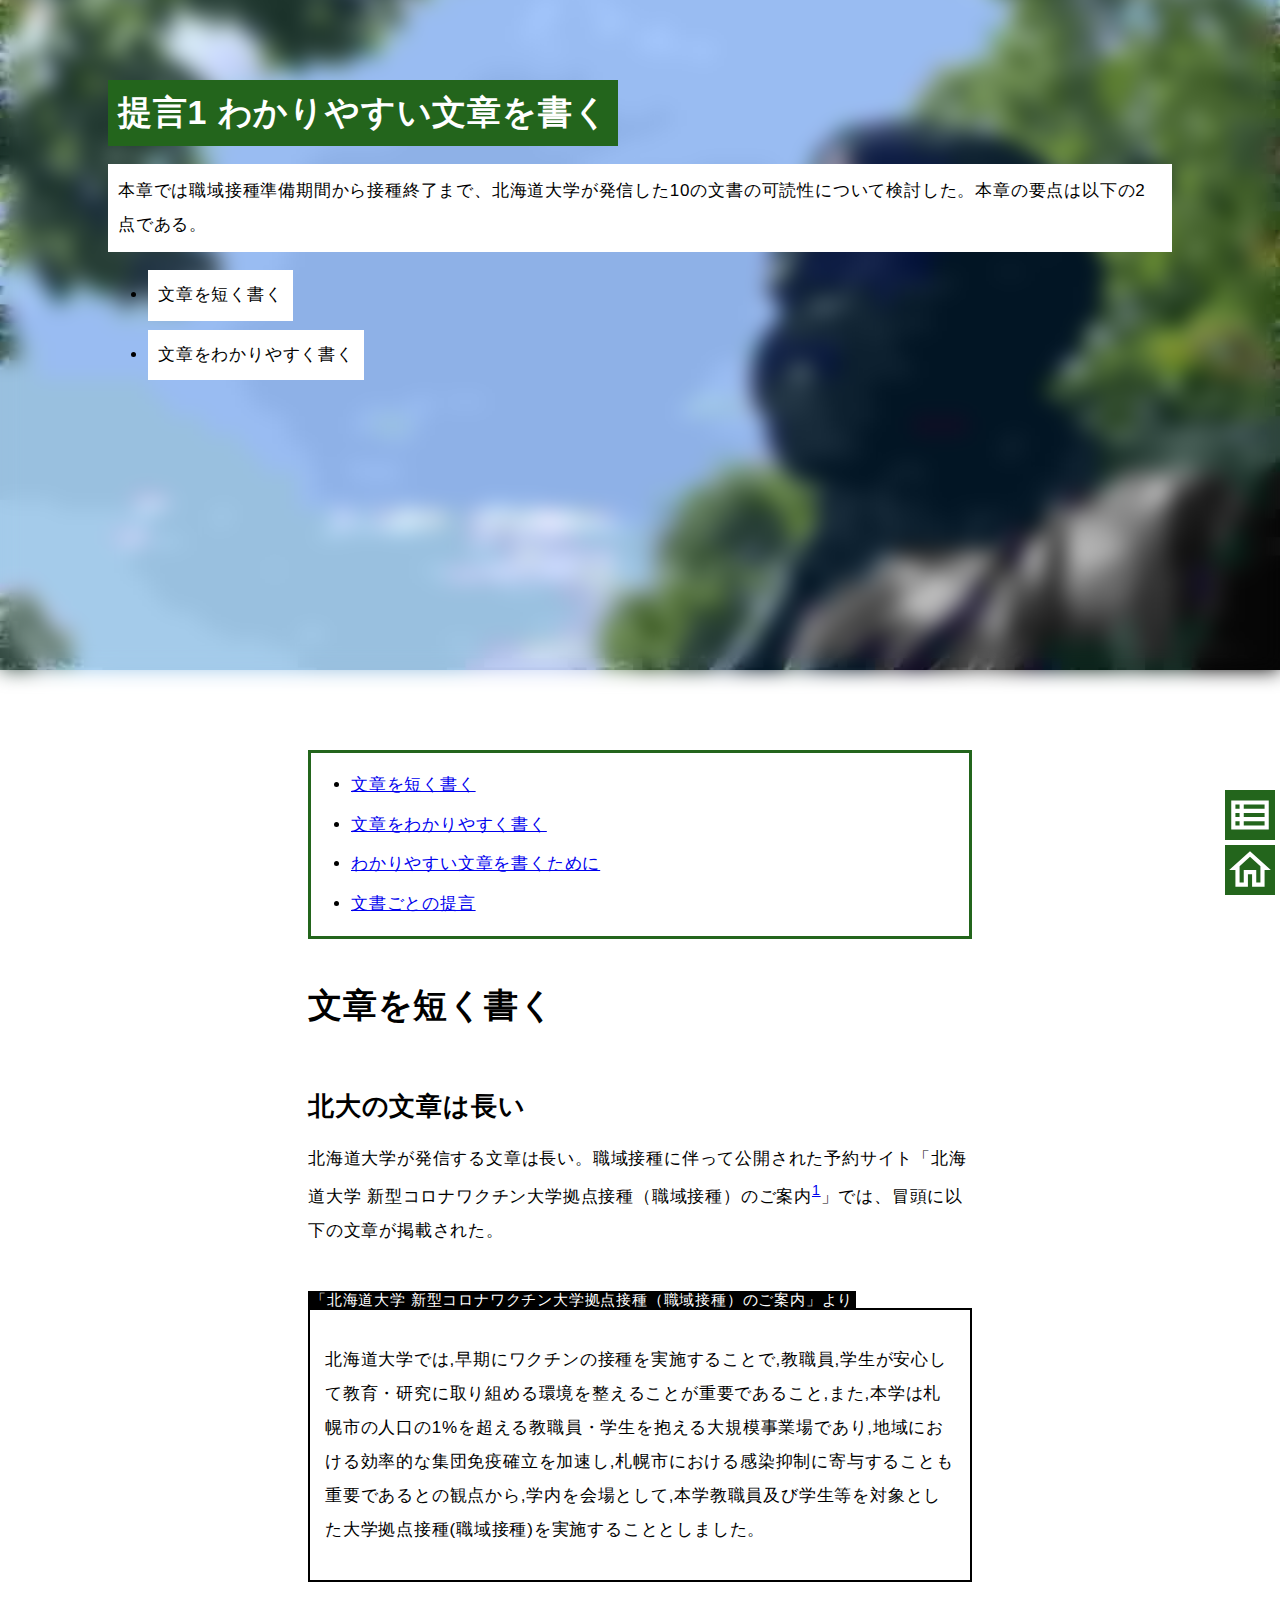
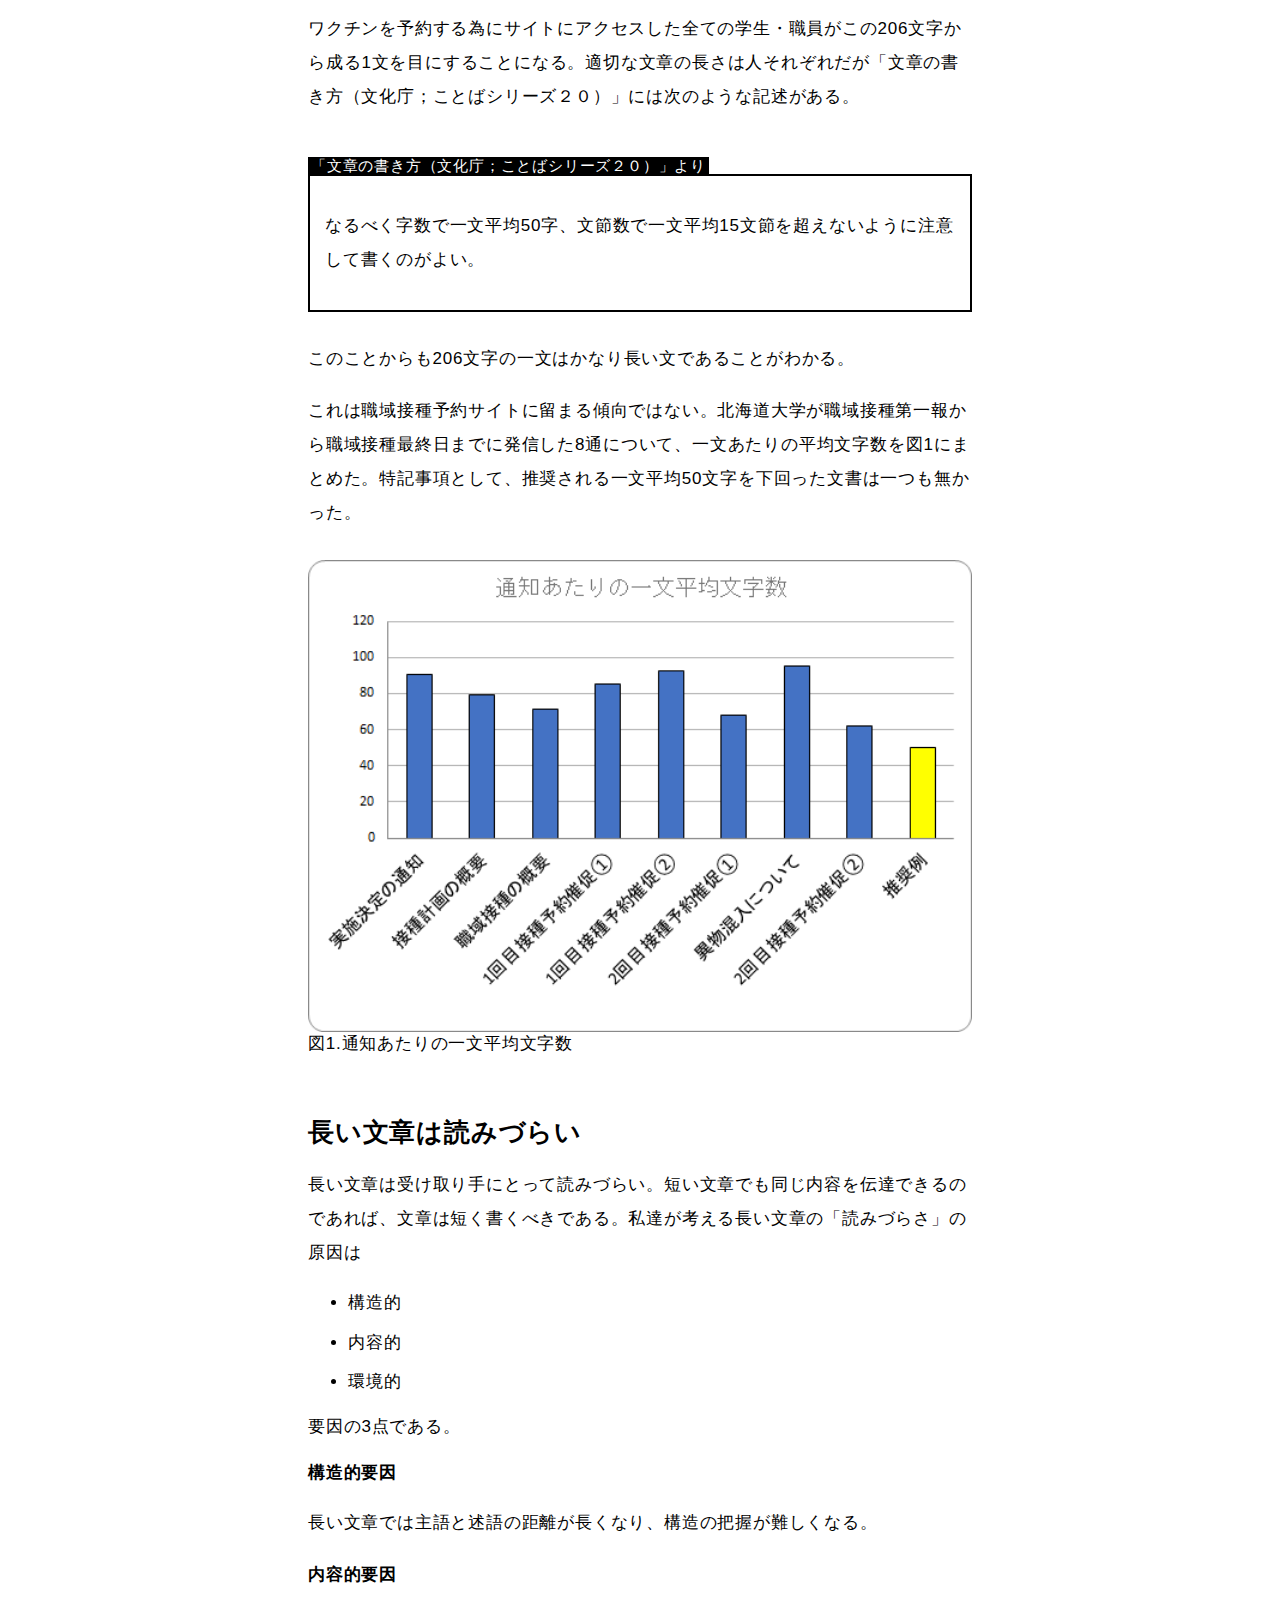
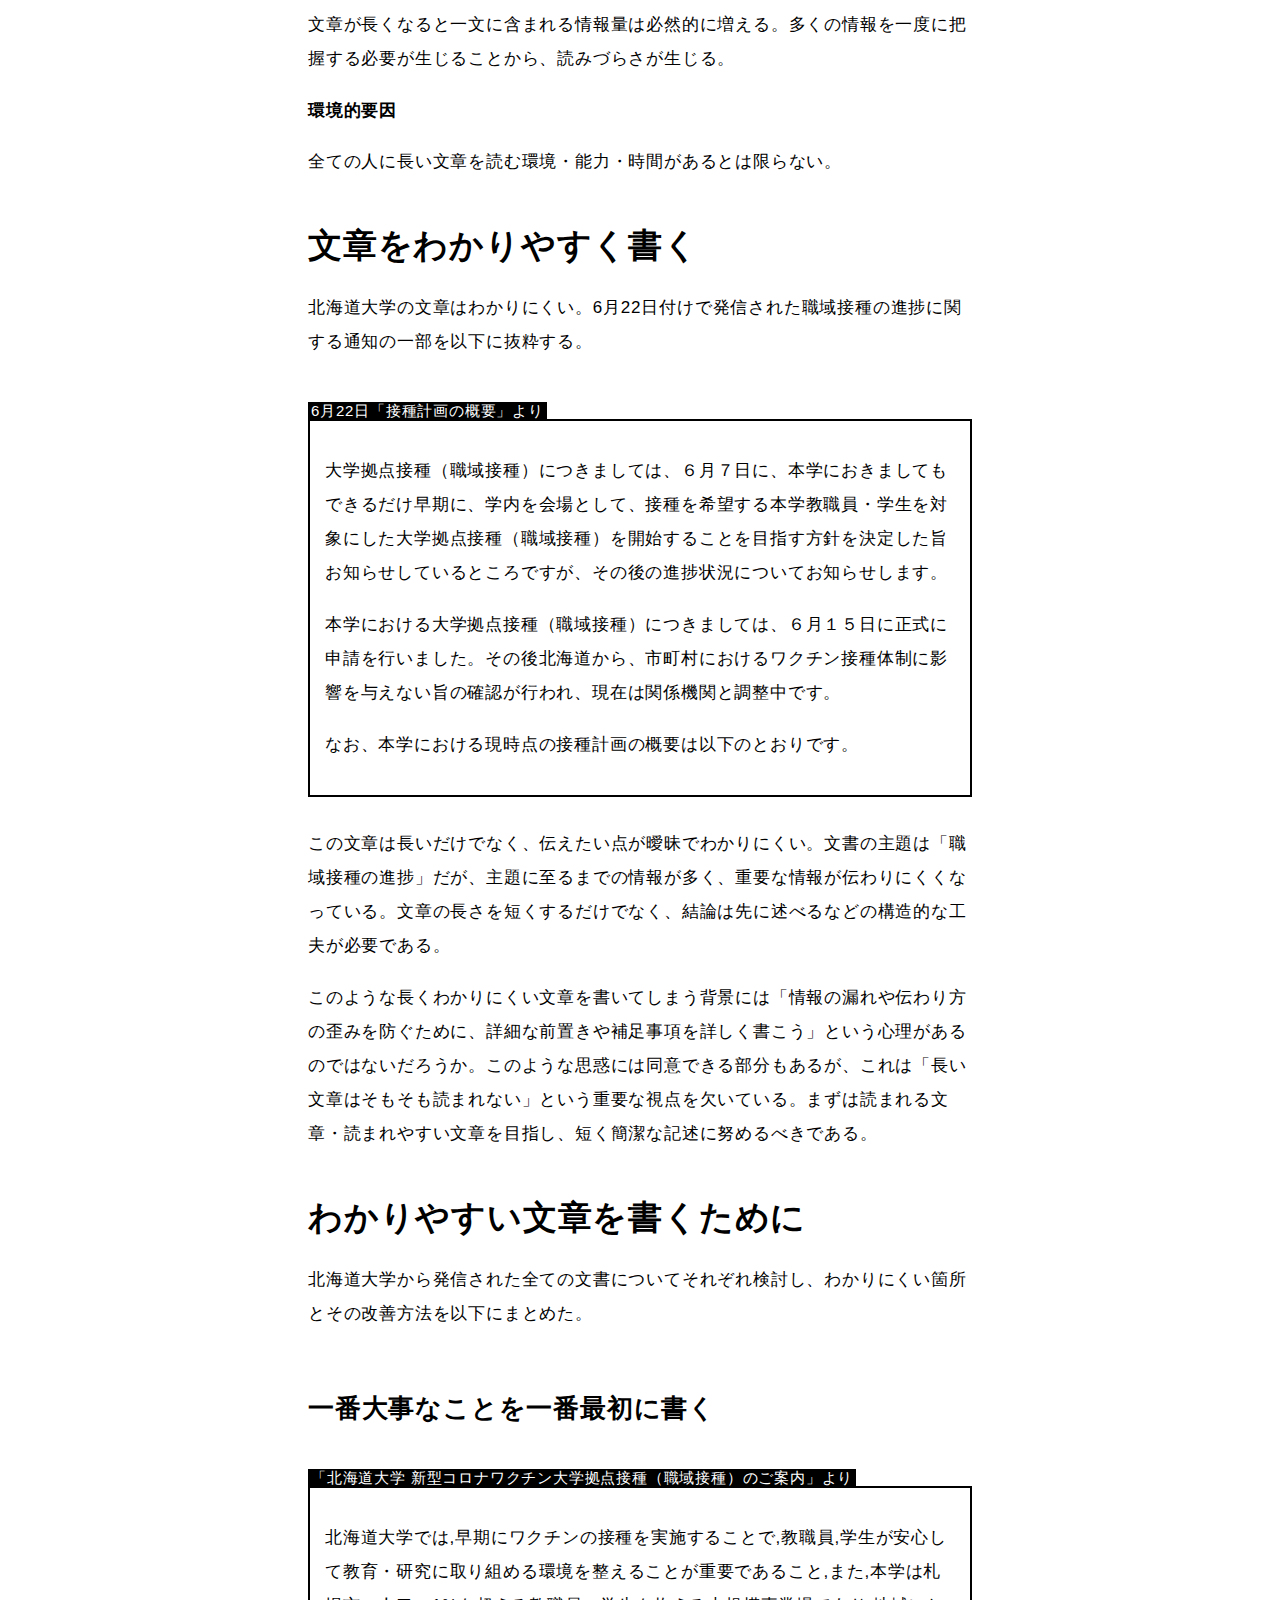
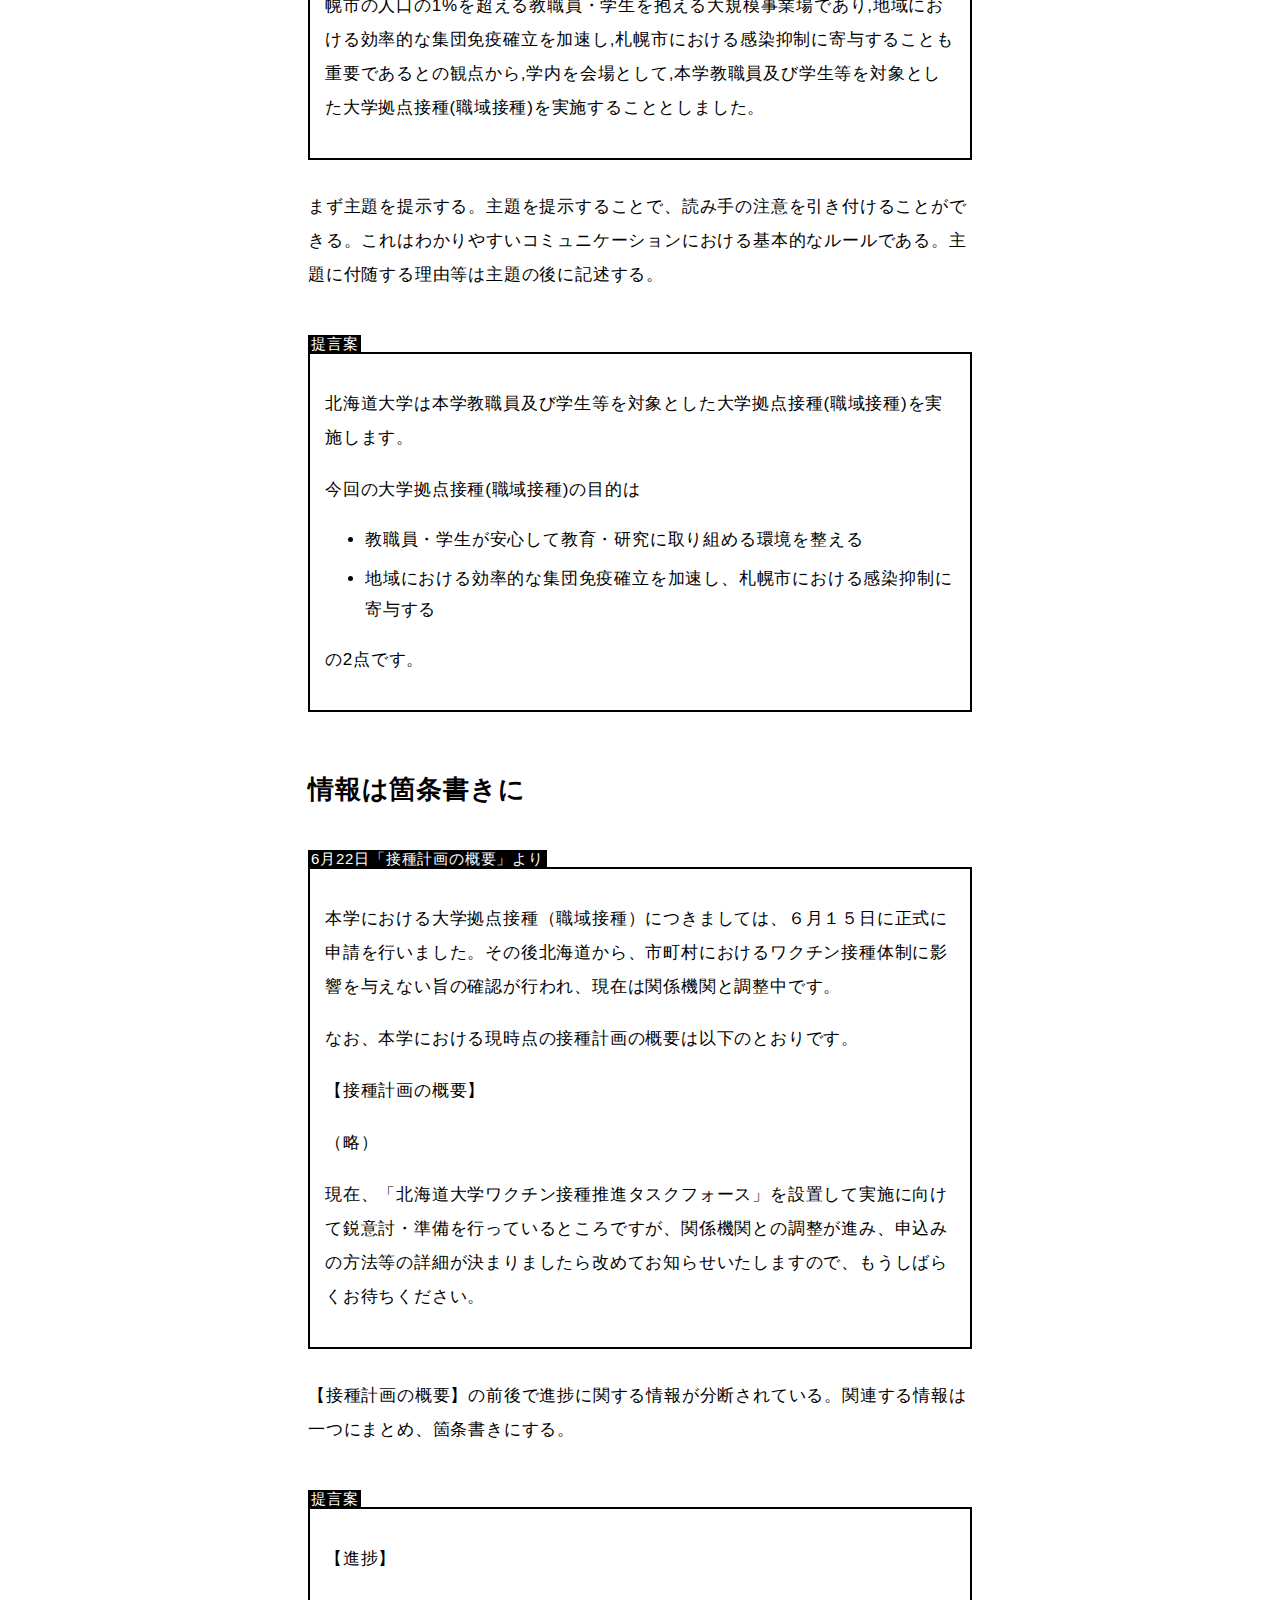
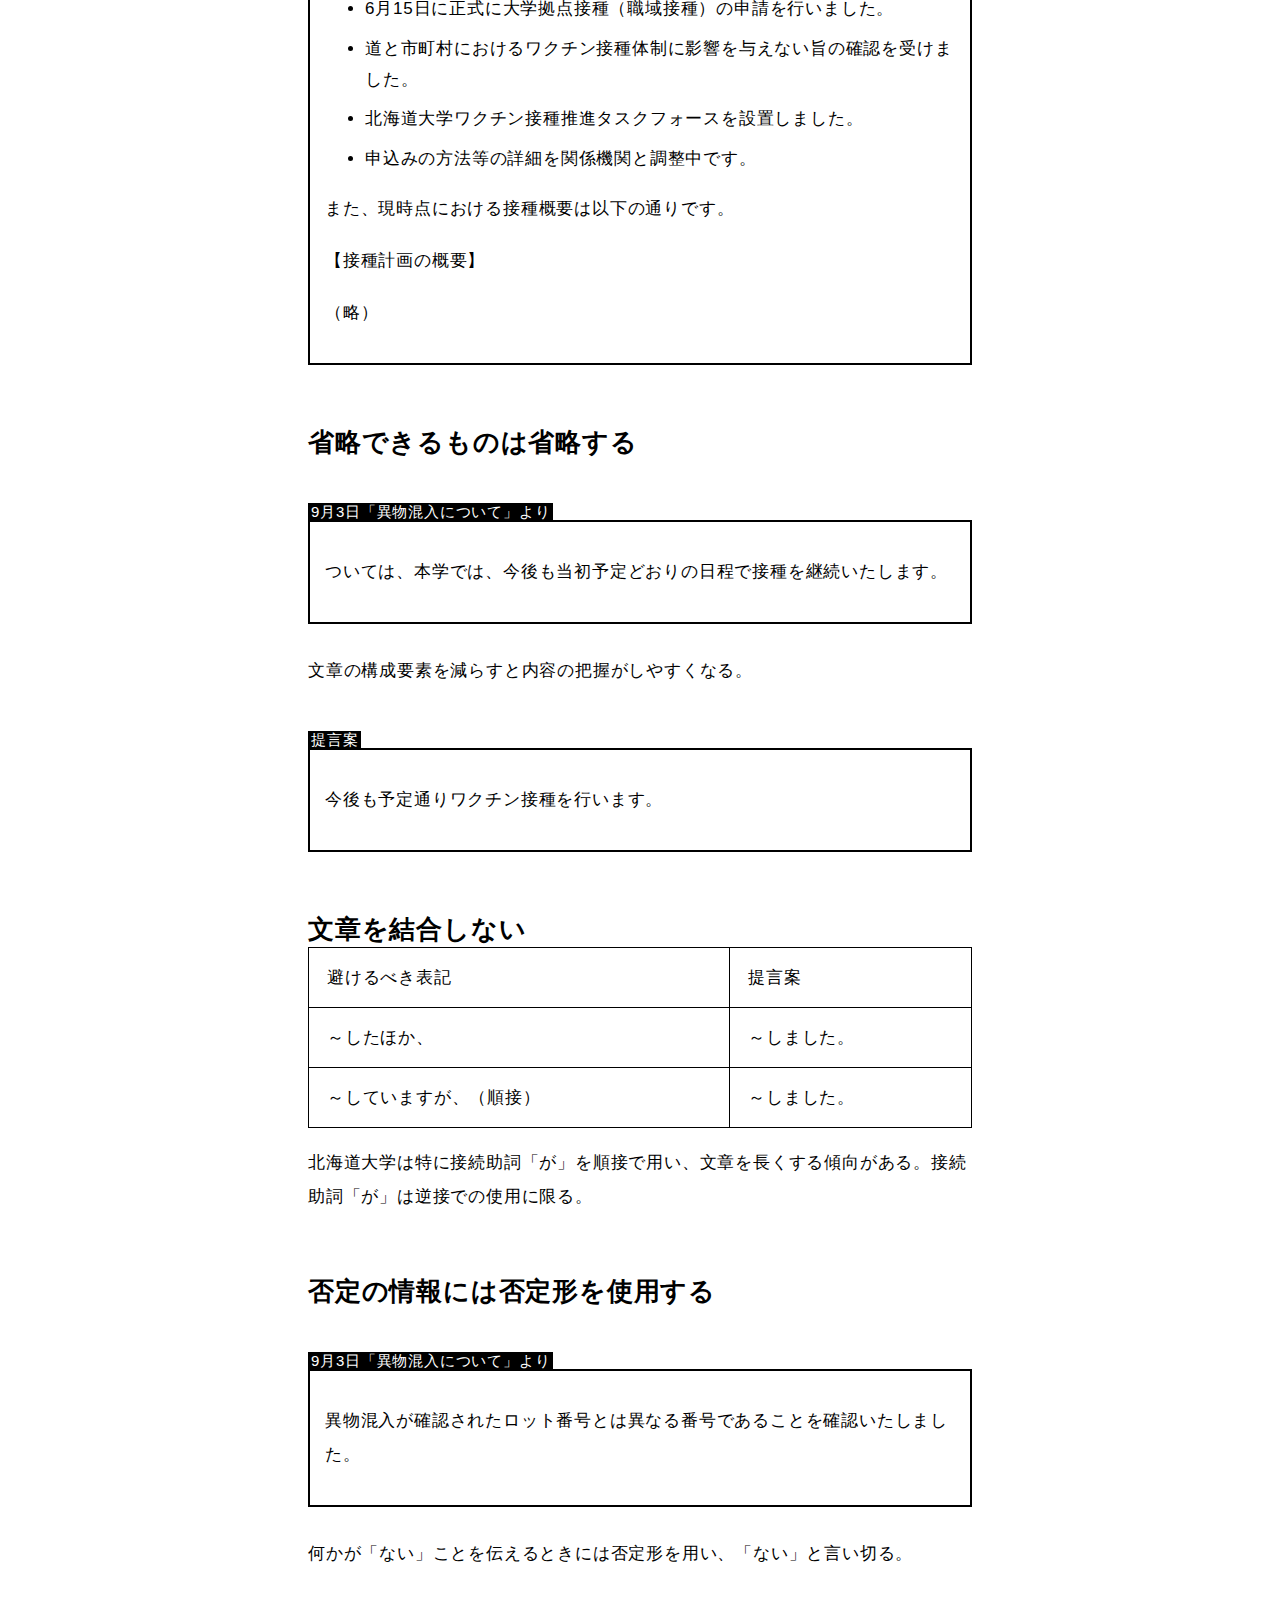
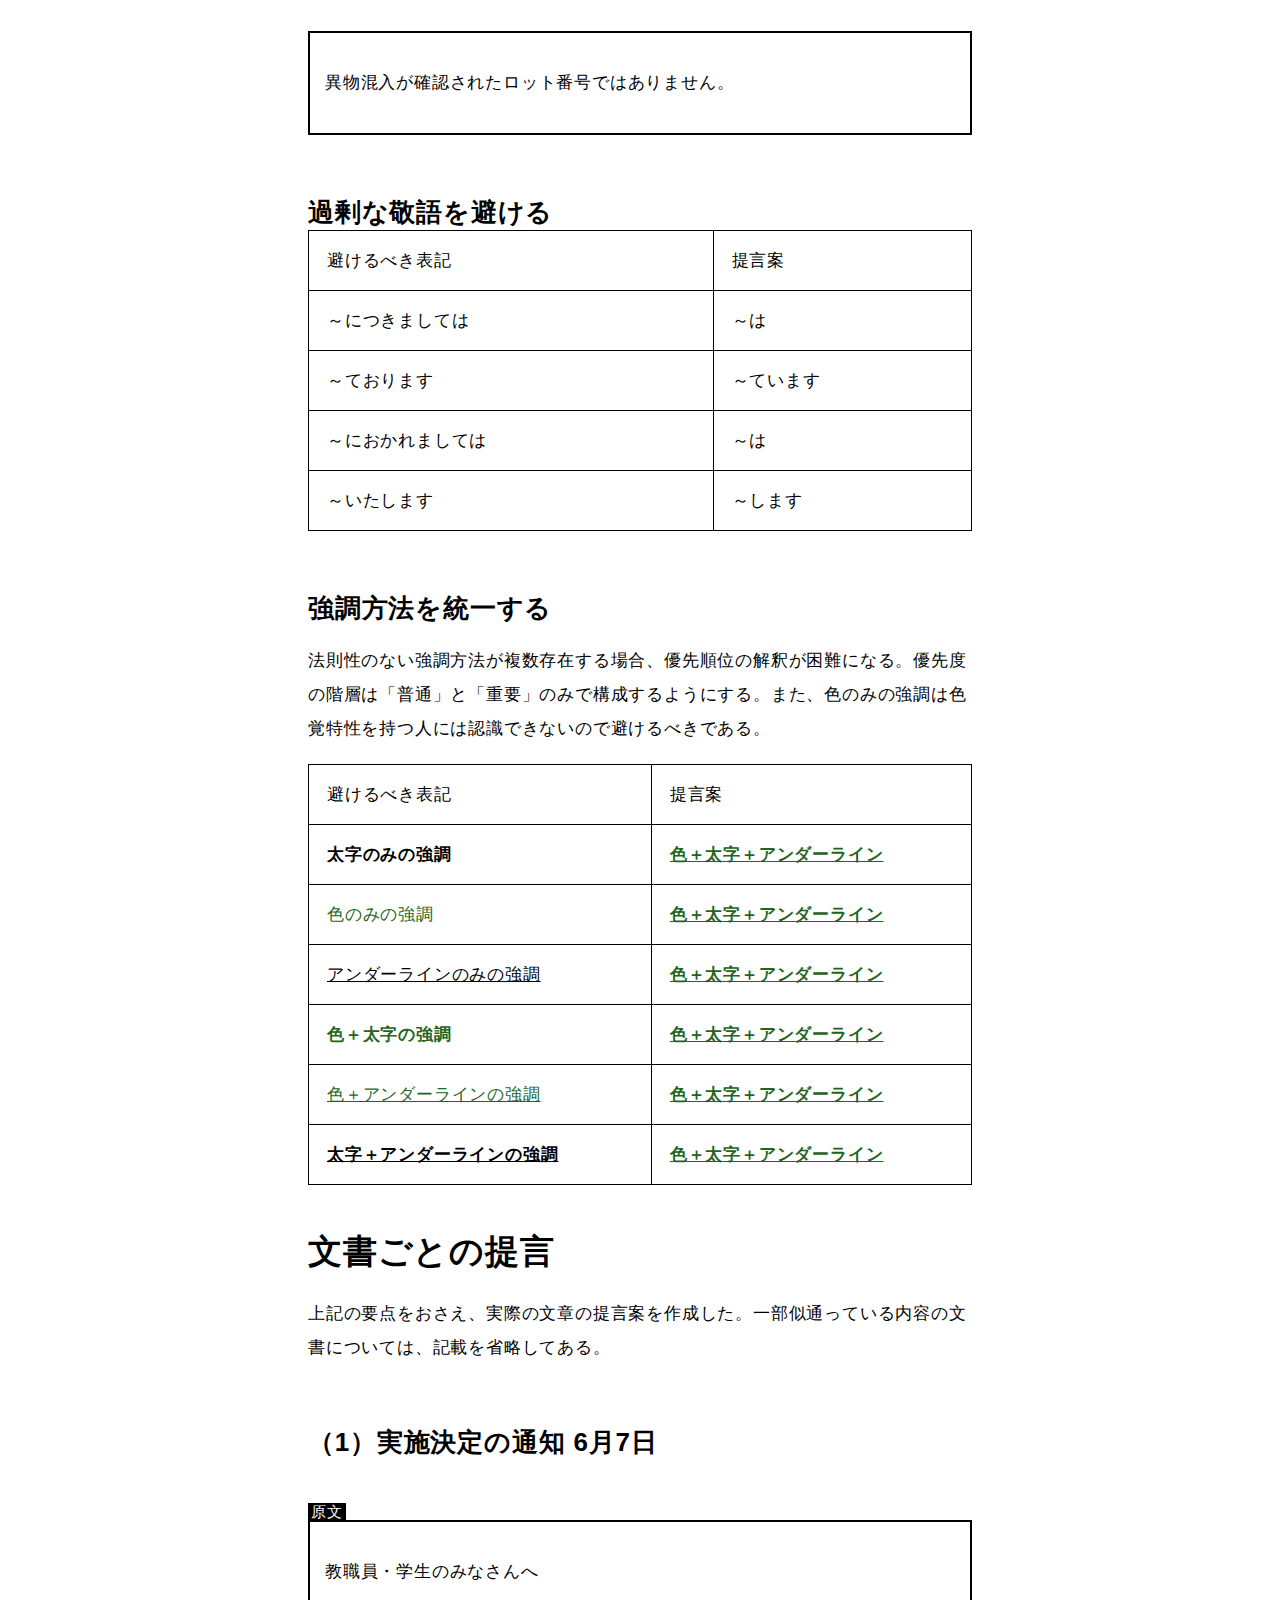
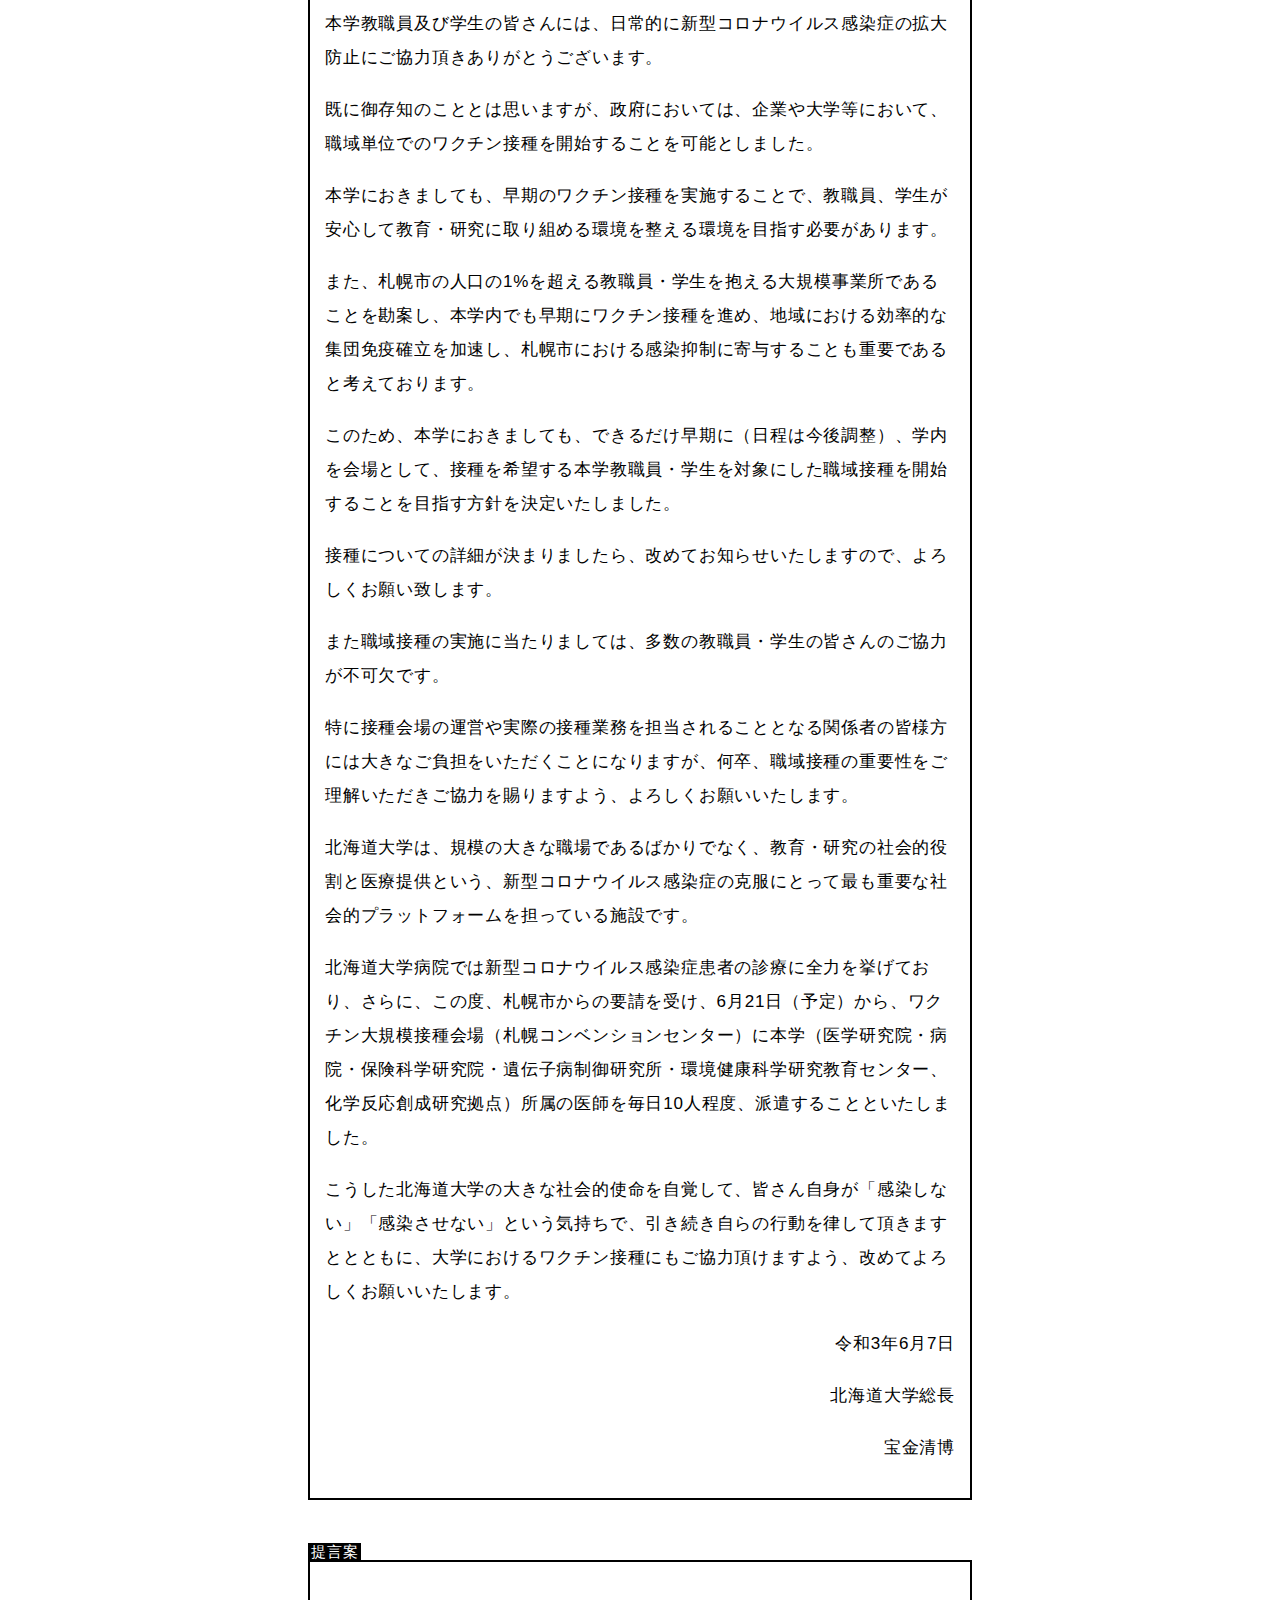
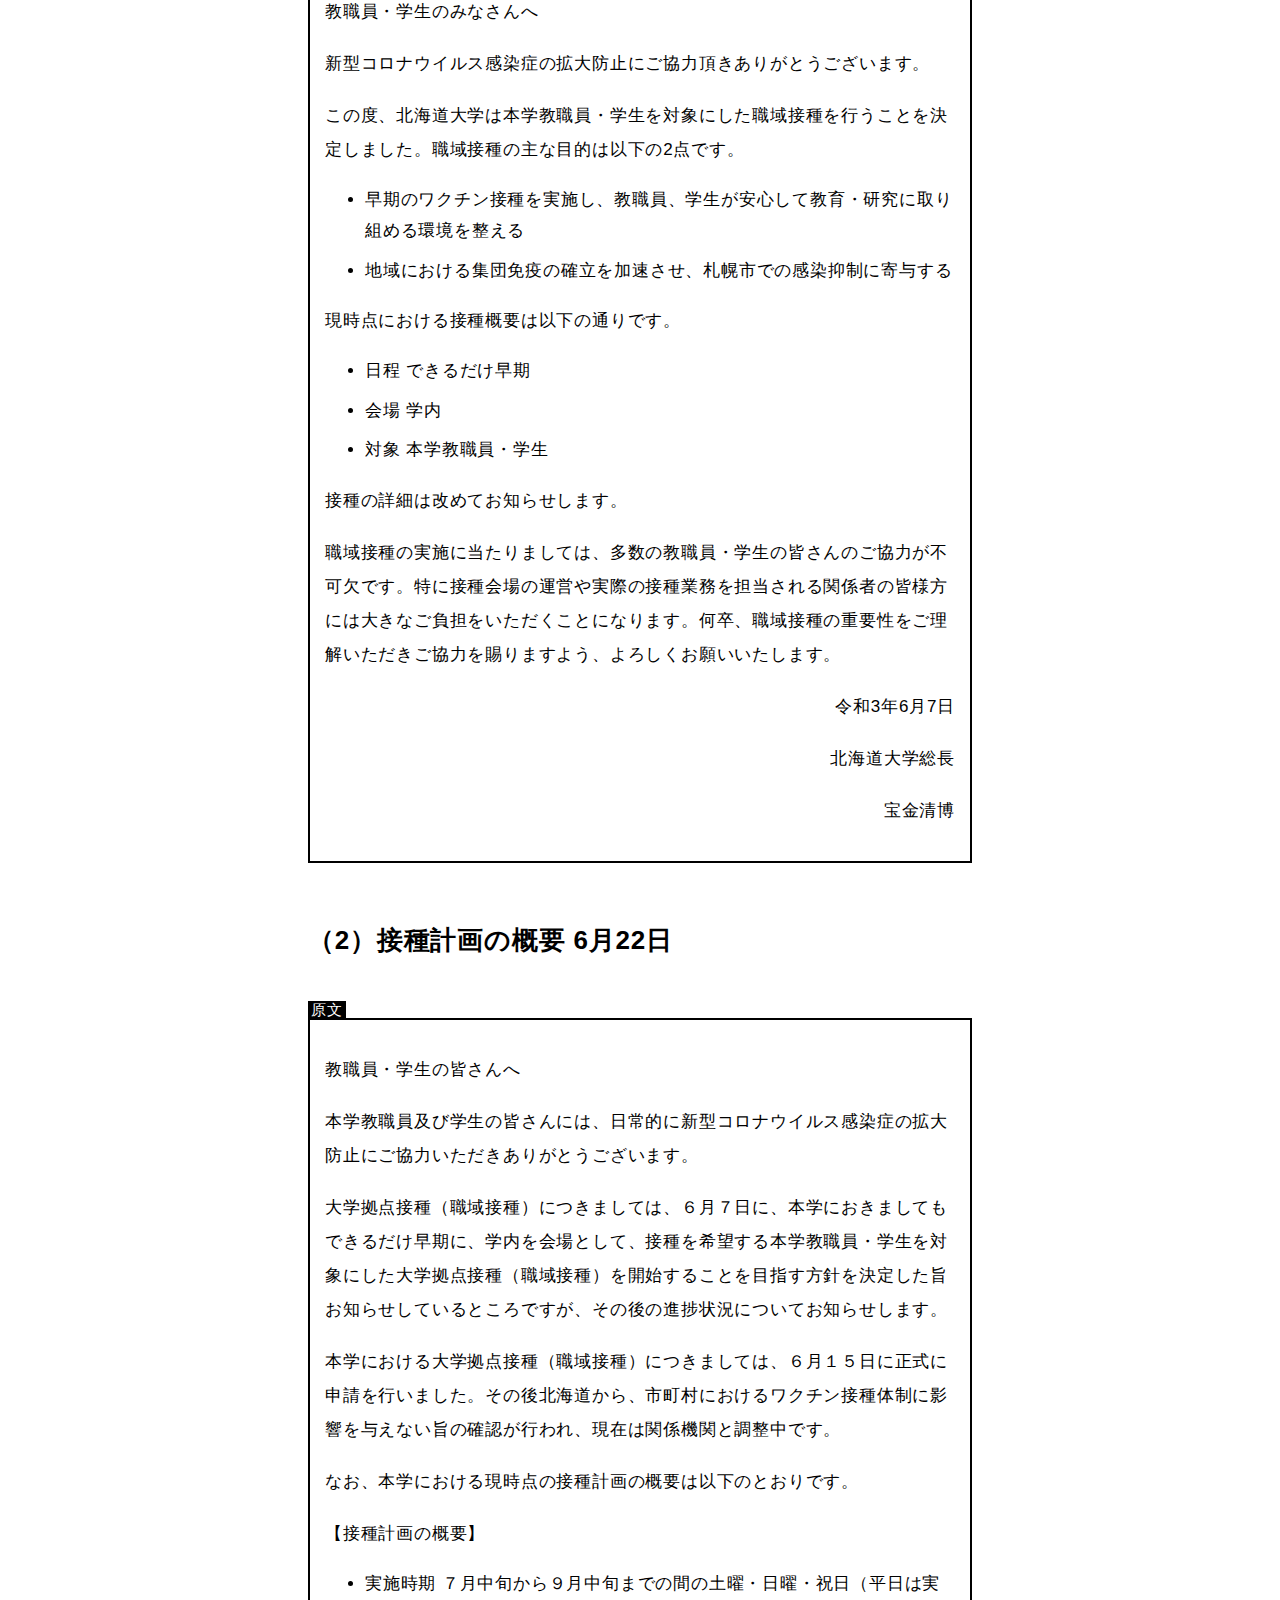
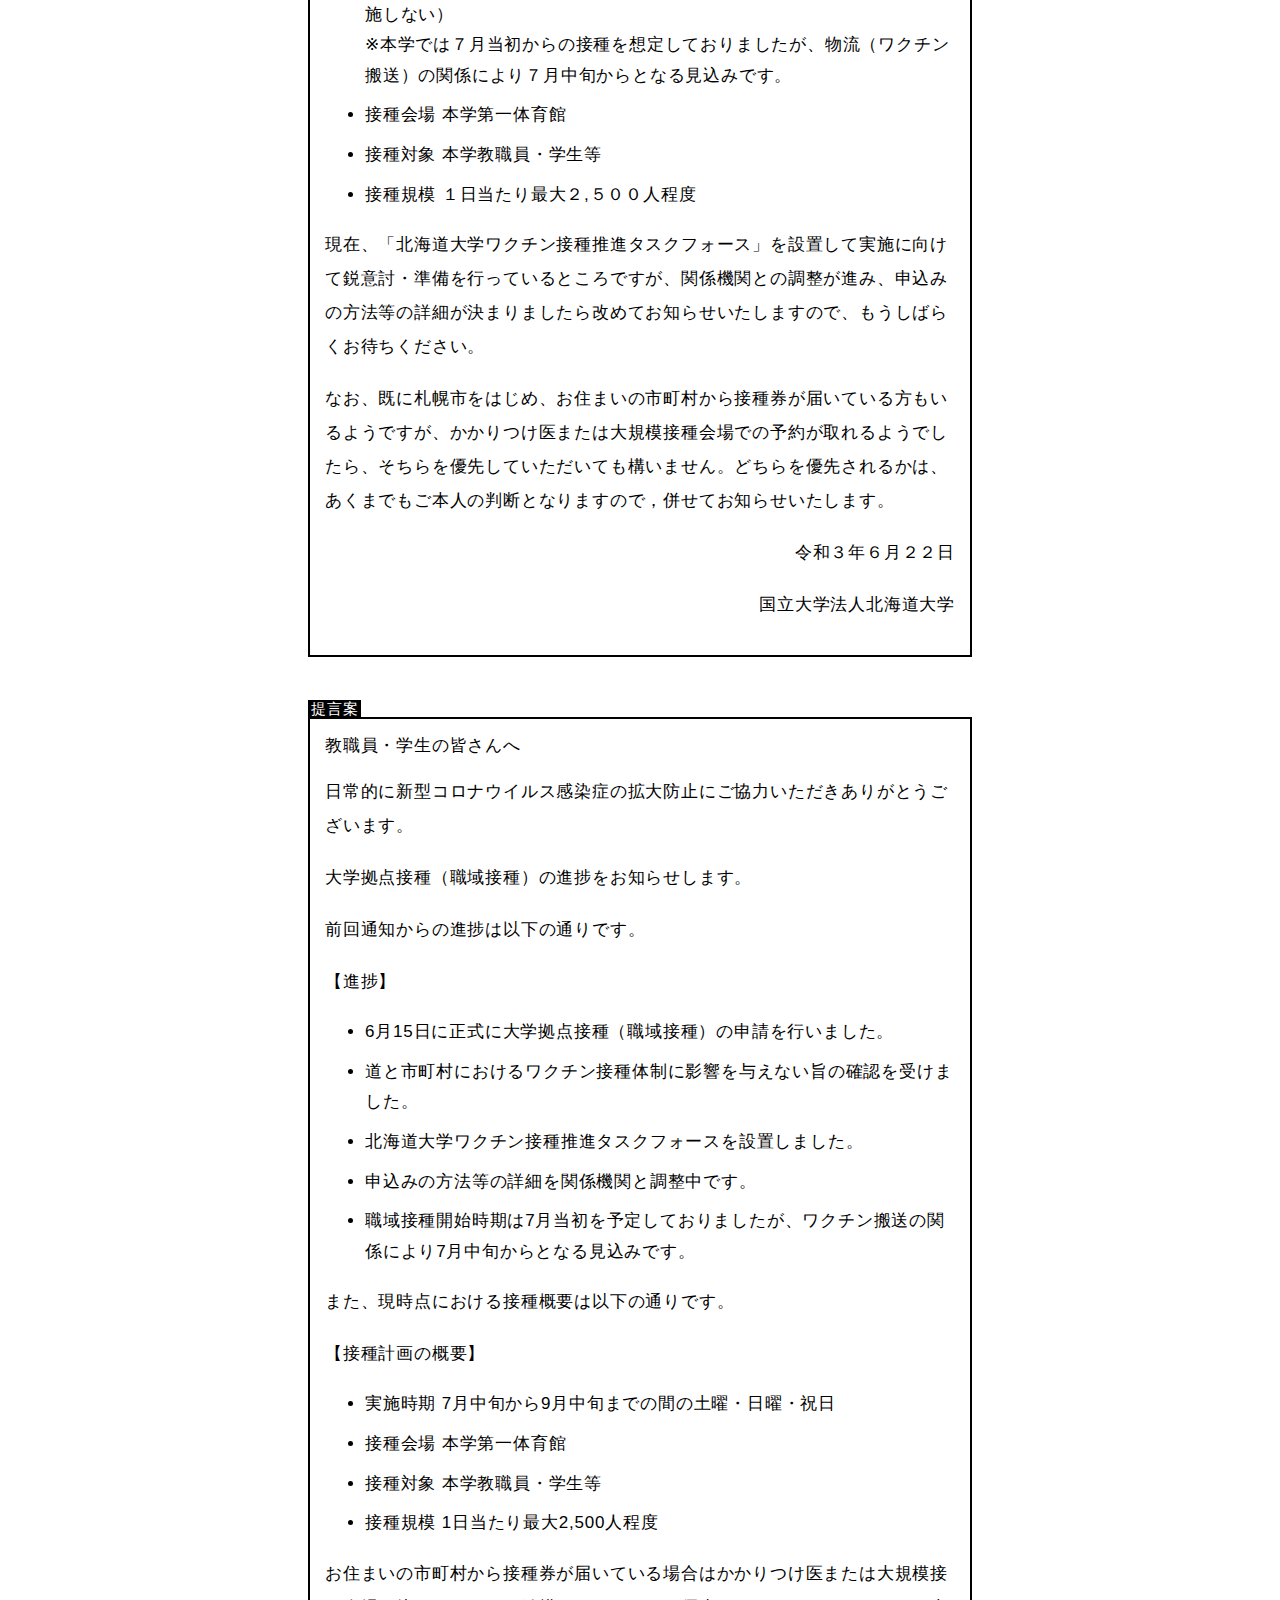
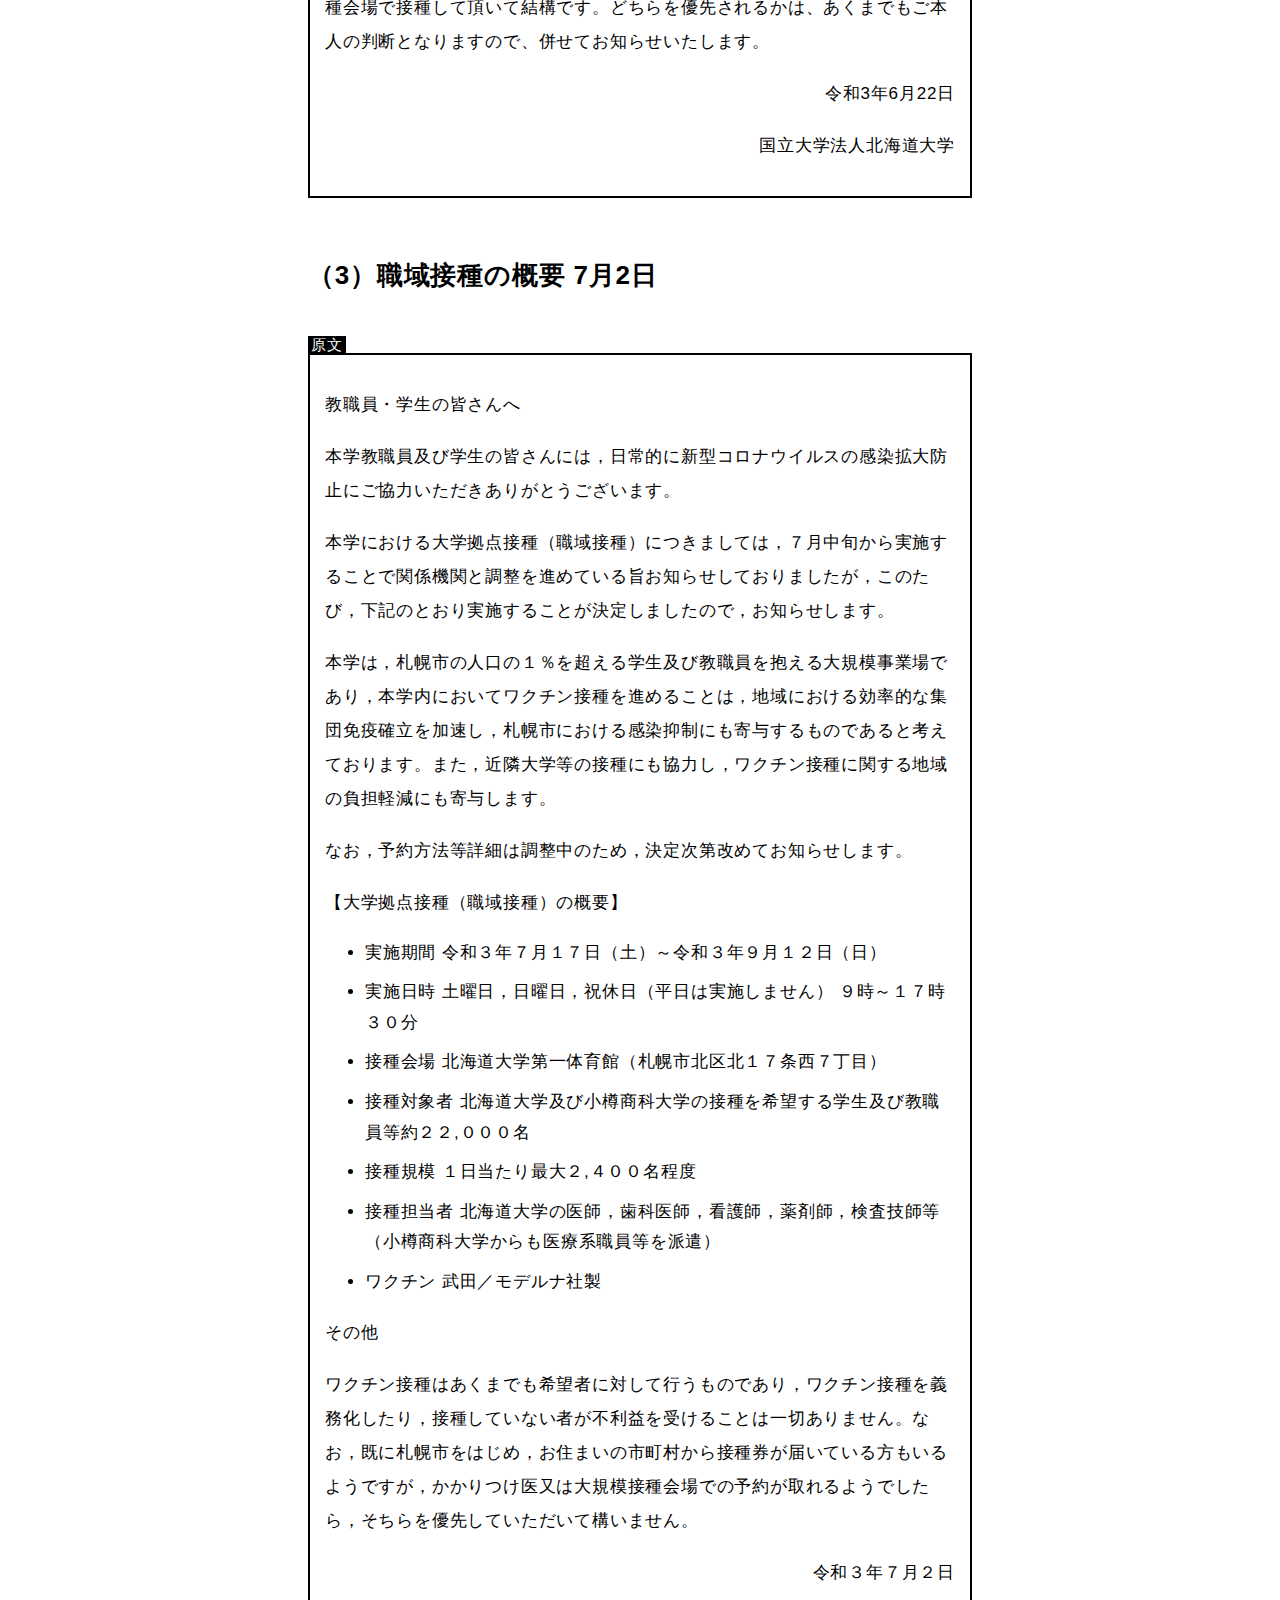
<file: report/1/index.html>
<!DOCTYPE html>

<head>
    <meta charset="UTF-8">
    <title>北海道大学新型コロナウイルスワクチン職域接種特設サイト</title>
    <meta name="description"
        content="北海道大学は7/17より職域接種を開始します。当サイトでは北大生が北大生に向けて接種の詳細・予約手順・ワクチンの効果・副反応とその対処法をわかりやすく解説します。">
    <meta property="og:locale" content="ja_JP" />
    <meta property="og:site_name" content="北海道大学新型コロナウイルスワクチン職域接種特設サイト">
    <meta property="og:url" content="https://hokudai-vaccine.github.io/">
    <meta property="og:title" content="北海道大学新型コロナウイルスワクチン職域接種特設サイト">
    <meta property="og:description"
        content="北海道大学は7/17より職域接種を開始します。当サイトでは北大生が北大生に向けて接種の詳細・予約手順・ワクチンの効果・副反応とその対処法をわかりやすく解説します。">
    <meta property="og:image" content="https://hokudai-vaccine.github.io/">
    <meta property="og:type" content="website">
    <meta property="twitter:card" content="summary_large_image">
    <meta property="twitter:url" content="https://hokudai-vaccine.github.io/">
    <meta property="twitter:title" content="北海道大学新型コロナウイルスワクチン職域接種特設サイト">
    <meta property="twitter:description"
        content="北海道大学は7/17より職域接種を開始します。この特設サイトでは北大生に向けて接種の詳細・予約手順・ワクチンの効果・副反応とその対処法・当日の注意事項をわかりやすく解説します。">
    <meta http-equiv="X-UA-Compatible" content="IE=edge" />
    <meta name="viewport" content="width=device-width,initial-scale=1" />
    <link rel="icon" href="https://hokudai-vaccine.github.io/img/logo-profile.png" sizes="48x48" type="image/png" />
    <link rel="stylesheet" type="text/css" href="/main.css" />
    <!-- Global site tag (gtag.js) - Google Analytics -->
    <script async src="https://www.googletagmanager.com/gtag/js?id=G-PN5WJMGKEH"></script>
    <script>
        window.dataLayer = window.dataLayer || [];

        function gtag() {
            dataLayer.push(arguments);
        }
        gtag('js', new Date());

        gtag('config', 'G-PN5WJMGKEH');
    </script>
</head>

<body class="article">
    <header id="report-header">
        <div id="header-bg">
        </div>
        <div id="report-header-inner">
            <h1>提言1 わかりやすい文章を書く</h1>
            <p>本章では職域接種準備期間から接種終了まで、北海道大学が発信した10の文書の可読性について検討した。本章の要点は以下の2点である。</p>
            <ul>
                <li>文章を短く書く</li>
                <li>文章をわかりやすく書く</li>
            </ul>
        </div>
    </header>
    <main>
        <article>
            <div id="contents-list">
                <ul>
                    <li><a href="#c1">文章を短く書く</a></li>
                    <li><a href="#c2">文章をわかりやすく書く</a></li>
                    <li><a href="#c3">わかりやすい文章を書くために</a></li>
                    <li><a href="#c4">文書ごとの提言</a></li>
                </ul>
            </div>
            <section id="c1">
                <h2>文章を短く書く</h2>
                <section>
                    <h3>北大の文章は長い</h3>
                    <p>北海道大学が発信する文章は長い。職域接種に伴って公開された予約サイト「北海道大学 新型コロナワクチン大学拠点接種（職域接種）のご案内<sup id="fnref1"><a href="#fn1"
                                rel="footnote">1</a></sup>」では、冒頭に以下の文章が掲載された。</p>

                    <blockquote class="box" data-label="「北海道大学 新型コロナワクチン大学拠点接種（職域接種）のご案内」より">
                        <p>北海道大学では,早期にワクチンの接種を実施することで,教職員,学生が安心して教育・研究に取り組める環境を整えることが重要であること,また,本学は札幌市の人口の1%を超える教職員・学生を抱える大規模事業場であり,地域における効率的な集団免疫確立を加速し,札幌市における感染抑制に寄与することも重要であるとの観点から,学内を会場として,本学教職員及び学生等を対象とした大学拠点接種(職域接種)を実施することとしました。
                        </p>
                    </blockquote>
                    <p>
                        ワクチンを予約する為にサイトにアクセスした全ての学生・職員がこの206文字から成る1文を目にすることになる。適切な文章の長さは人それぞれだが「文章の書き方（文化庁；ことばシリーズ２０）」には次のような記述がある。
                    </p>
                    <blockquote class="box" data-label="「文章の書き方（文化庁；ことばシリーズ２０）」より">
                        <p>なるべく字数で一文平均50字、文節数で一文平均15文節を超えないように注意して書くのがよい。</p>
                    </blockquote>
                    <p>このことからも206文字の一文はかなり長い文であることがわかる。</p>
                    <p>これは職域接種予約サイトに留まる傾向ではない。北海道大学が職域接種第一報から職域接種最終日までに発信した8通について、一文あたりの平均文字数を図1にまとめた。特記事項として、推奨される一文平均50文字を下回った文書は一つも無かった。
                    </p>
                    <figure>
                        <img src="/report/images/image5.png" width="" alt="alt_text" title="image_tooltip">
                        <figcaption>図1.通知あたりの一文平均文字数</figcaption>
                    </figure>
                </section>
                <section>
                    <h3>長い文章は読みづらい</h3>
                    <p>長い文章は受け取り手にとって読みづらい。短い文章でも同じ内容を伝達できるのであれば、文章は短く書くべきである。私達が考える長い文章の「読みづらさ」の原因は
                    <ul>
                        <li>構造的</li>
                        <li>内容的</li>
                        <li>環境的</li>
                    </ul>
                    要因の3点である。
                    </p>
                    <h4>構造的要因</h4>
                    <p>長い文章では主語と述語の距離が長くなり、構造の把握が難しくなる。</p>
                    <h4>内容的要因</h4>
                    <p>文章が長くなると一文に含まれる情報量は必然的に増える。多くの情報を一度に把握する必要が生じることから、読みづらさが生じる。</p>
                    <h4>環境的要因</h4>
                    <p>全ての人に長い文章を読む環境・能力・時間があるとは限らない。</p>
                </section>
            </section>
            <section id="c2">
                <h2>文章をわかりやすく書く</h2>
                <p>北海道大学の文章はわかりにくい。6月22日付けで発信された職域接種の進捗に関する通知の一部を以下に抜粋する。</p>


                <blockquote class="box" data-label="6月22日「接種計画の概要」より">
                    <p>大学拠点接種（職域接種）につきましては、６月７日に、本学におきましてもできるだけ早期に、学内を会場として、接種を希望する本学教職員・学生を対象にした大学拠点接種（職域接種）を開始することを目指す方針を決定した旨お知らせしているところですが、その後の進捗状況についてお知らせします。
                    </p>
                    <p>
                        本学における大学拠点接種（職域接種）につきましては、６月１５日に正式に申請を行いました。その後北海道から、市町村におけるワクチン接種体制に影響を与えない旨の確認が行われ、現在は関係機関と調整中です。
                    </p>
                    <p>なお、本学における現時点の接種計画の概要は以下のとおりです。</p>
                </blockquote>
                <p>この文章は長いだけでなく、伝えたい点が曖昧でわかりにくい。文書の主題は「職域接種の進捗」だが、主題に至るまでの情報が多く、重要な情報が伝わりにくくなっている。文章の長さを短くするだけでなく、結論は先に述べるなどの構造的な工夫が必要である。
                </p>
                <p>このような長くわかりにくい文章を書いてしまう背景には「情報の漏れや伝わり方の歪みを防ぐために、詳細な前置きや補足事項を詳しく書こう」という心理があるのではないだろうか。このような思惑には同意できる部分もあるが、これは「長い文章はそもそも読まれない」という重要な視点を欠いている。まずは読まれる文章・読まれやすい文章を目指し、短く簡潔な記述に努めるべきである。
                </p>
            </section>
            <section id="c3">
                <h2>わかりやすい文章を書くために</h2>
                <p>北海道大学から発信された全ての文書についてそれぞれ検討し、わかりにくい箇所とその改善方法を以下にまとめた。</p>
                <section>
                    <h3>一番大事なことを一番最初に書く</h3>
                    <blockquote class="box" data-label="「北海道大学 新型コロナワクチン大学拠点接種（職域接種）のご案内」より">
                        <p>北海道大学では,早期にワクチンの接種を実施することで,教職員,学生が安心して教育・研究に取り組める環境を整えることが重要であること,また,本学は札幌市の人口の1%を超える教職員・学生を抱える大規模事業場であり,地域における効率的な集団免疫確立を加速し,札幌市における感染抑制に寄与することも重要であるとの観点から,学内を会場として,本学教職員及び学生等を対象とした大学拠点接種(職域接種)を実施することとしました。
                        </p>
                    </blockquote>
                    <p>まず主題を提示する。主題を提示することで、読み手の注意を引き付けることができる。これはわかりやすいコミュニケーションにおける基本的なルールである。主題に付随する理由等は主題の後に記述する。
                    </p>
                    <div class="box" data-label="提言案">
                        <p>北海道大学は本学教職員及び学生等を対象とした大学拠点接種(職域接種)を実施します。</p>
                        <p>今回の大学拠点接種(職域接種)の目的は</p>
                        <ul>
                            <li>教職員・学生が安心して教育・研究に取り組める環境を整える</li>
                            <li>地域における効率的な集団免疫確立を加速し、札幌市における感染抑制に寄与する</li>
                        </ul>
                        <p>の2点です。</p>
                    </div>
                </section>
                <section>
                    <h3>情報は箇条書きに</h3>
                    <blockquote class="box" data-label="6月22日「接種計画の概要」より">
                        <p>本学における大学拠点接種（職域接種）につきましては、６月１５日に正式に申請を行いました。その後北海道から、市町村におけるワクチン接種体制に影響を与えない旨の確認が行われ、現在は関係機関と調整中です。
                        </p>
                        <p>なお、本学における現時点の接種計画の概要は以下のとおりです。</p>
                        <p>【接種計画の概要】</p>
                        <p>（略）</p>
                        <p>現在、「北海道大学ワクチン接種推進タスクフォース」を設置して実施に向けて鋭意討・準備を行っているところですが、関係機関との調整が進み、申込みの方法等の詳細が決まりましたら改めてお知らせいたしますので、もうしばらくお待ちください。
                        </p>
                    </blockquote>
                    <p>【接種計画の概要】の前後で進捗に関する情報が分断されている。関連する情報は一つにまとめ、箇条書きにする。</p>
                    <div class="box" data-label="提言案">
                        <p>【進捗】</p>
                        <ul>
                            <li>6月15日に正式に大学拠点接種（職域接種）の申請を行いました。</li>
                            <li>道と市町村におけるワクチン接種体制に影響を与えない旨の確認を受けました。</li>
                            <li>北海道大学ワクチン接種推進タスクフォースを設置しました。</li>
                            <li>申込みの方法等の詳細を関係機関と調整中です。</li>
                        </ul>
                        <p>また、現時点における接種概要は以下の通りです。</p>
                        <p>【接種計画の概要】</p>
                        <p>（略）</p>
                    </div>
                </section>
                <section>
                    <h3>省略できるものは省略する</h3>
                    <blockquote class="box" data-label="9月3日「異物混入について」より">
                        <p>ついては、本学では、今後も当初予定どおりの日程で接種を継続いたします。</p>
                    </blockquote>
                    <p>文章の構成要素を減らすと内容の把握がしやすくなる。</p>
                    <div class="box" data-label="提言案">
                        <p>今後も予定通りワクチン接種を行います。</p>
                    </div>
                </section>
                <h3>文章を結合しない</h3>
                <table>
                    <tr>
                        <td>避けるべき表記
                        </td>
                        <td>提言案
                        </td>
                    </tr>
                    <tr>
                        <td>～したほか、
                        </td>
                        <td>～しました。
                        </td>
                    </tr>
                    <tr>
                        <td>～していますが、（順接）
                        </td>
                        <td>～しました。
                        </td>
                    </tr>
                </table>
                <p>
                    北海道大学は特に接続助詞「が」を順接で用い、文章を長くする傾向がある。接続助詞「が」は逆接での使用に限る。
                </p>
                <section>
                    <h3>否定の情報には否定形を使用する</h3>
                    <blockquote class="box" data-label="9月3日「異物混入について」より">
                        <p>異物混入が確認されたロット番号とは異なる番号であることを確認いたしました。</p>
                    </blockquote>
                    <p>何かが「ない」ことを伝えるときには否定形を用い、「ない」と言い切る。</p>
                    <div class="box" data-lable="提言案">
                        <p>異物混入が確認されたロット番号ではありません。</p>
                    </div>
                </section>
                <h3>過剰な敬語を避ける</h3>
                <table>
                    <tr>
                        <td>避けるべき表記
                        </td>
                        <td>提言案
                        </td>
                    </tr>
                    <tr>
                        <td>～につきましては
                        </td>
                        <td>～は
                        </td>
                    </tr>
                    <tr>
                        <td>～ております
                        </td>
                        <td>～ています
                        </td>
                    </tr>
                    <tr>
                        <td>～におかれましては
                        </td>
                        <td>～は
                        </td>
                    </tr>
                    <tr>
                        <td>～いたします
                        </td>
                        <td>～します
                        </td>
                    </tr>
                </table>
                <h3>強調方法を統一する</h3>
                <p>
                    法則性のない強調方法が複数存在する場合、優先順位の解釈が困難になる。優先度の階層は「普通」と「重要」のみで構成するようにする。また、色のみの強調は色覚特性を持つ人には認識できないので避けるべきである。
                </p>
                <table>
                    <tr>
                        <td>避けるべき表記
                        </td>
                        <td>提言案
                        </td>
                    </tr>
                    <tr>
                        <td><span style="font-weight:bold;">太字のみの強調</span>
                        </td>
                        <td><span
                                style="text-decoration:underline; font-weight:bold; color: #23651C">色＋太字＋アンダーライン</span>
                        </td>
                    </tr>
                    <tr>
                        <td><span style="color: #23651C">色のみの強調</span>
                        </td>
                        <td><span
                                style="text-decoration:underline; font-weight:bold; color: #23651C">色＋太字＋アンダーライン</span>
                        </td>
                    </tr>
                    <tr>
                        <td><span style="text-decoration:underline;">アンダーラインのみの強調</span>
                        </td>
                        <td><span
                                style="text-decoration:underline; font-weight:bold; color: #23651C">色＋太字＋アンダーライン</span>
                        </td>
                    </tr>
                    <tr>
                        <td><span style="font-weight:bold; color: #23651C">色＋太字の強調</span>
                        </td>
                        <td><span
                                style="text-decoration:underline; font-weight:bold; color: #23651C">色＋太字＋アンダーライン</span>
                        </td>
                    </tr>
                    <tr>
                        <td><span style="text-decoration:underline; color: #23651C">色＋アンダーラインの強調</span>
                        </td>
                        <td><span
                                style="text-decoration:underline; font-weight:bold; color: #23651C">色＋太字＋アンダーライン</span>
                        </td>
                    </tr>
                    <tr>
                        <td><span style="text-decoration:underline; font-weight:bold;">太字＋アンダーラインの強調</span></strong>
                        </td>
                        <td><span
                                style="text-decoration:underline; font-weight:bold; color: #23651C">色＋太字＋アンダーライン</span>
                        </td>
                    </tr>
                </table>
            </section>
            <section id="c4">
                <h2>文書ごとの提言</h2>
                <p>
                    上記の要点をおさえ、実際の文章の提言案を作成した。一部似通っている内容の文書については、記載を省略してある。
                </p>
                <section>
                    <h3>（1）実施決定の通知 6月7日</h3>
                    <blockquote class="box" data-label="原文">
                        <p>教職員・学生のみなさんへ</p>
                        <p>本学教職員及び学生の皆さんには、日常的に新型コロナウイルス感染症の拡大防止にご協力頂きありがとうございます。</p>

                        <p>既に御存知のこととは思いますが、政府においては、企業や大学等において、職域単位でのワクチン接種を開始することを可能としました。</p>

                        <p>本学におきましても、早期のワクチン接種を実施することで、教職員、学生が安心して教育・研究に取り組める環境を整える環境を目指す必要があります。</p>

                        <p>また、札幌市の人口の1%を超える教職員・学生を抱える大規模事業所であることを勘案し、本学内でも早期にワクチン接種を進め、地域における効率的な集団免疫確立を加速し、札幌市における感染抑制に寄与することも重要であると考えております。
                        </p>

                        <p>このため、本学におきましても、できるだけ早期に（日程は今後調整）、学内を会場として、接種を希望する本学教職員・学生を対象にした職域接種を開始することを目指す方針を決定いたしました。
                        </p>

                        <p>接種についての詳細が決まりましたら、改めてお知らせいたしますので、よろしくお願い致します。</p>

                        <p>また職域接種の実施に当たりましては、多数の教職員・学生の皆さんのご協力が不可欠です。</p>

                        <p>特に接種会場の運営や実際の接種業務を担当されることとなる関係者の皆様方には大きなご負担をいただくことになりますが、何卒、職域接種の重要性をご理解いただきご協力を賜りますよう、よろしくお願いいたします。
                        </p>
                        <p>北海道大学は、規模の大きな職場であるばかりでなく、教育・研究の社会的役割と医療提供という、新型コロナウイルス感染症の克服にとって最も重要な社会的プラットフォームを担っている施設です。
                        </p>

                        <p>北海道大学病院では新型コロナウイルス感染症患者の診療に全力を挙げており、さらに、この度、札幌市からの要請を受け、6月21日（予定）から、ワクチン大規模接種会場（札幌コンベンションセンター）に本学（医学研究院・病院・保険科学研究院・遺伝子病制御研究所・環境健康科学研究教育センター、化学反応創成研究拠点）所属の医師を毎日10人程度、派遣することといたしました。
                        </p>

                        <p>こうした北海道大学の大きな社会的使命を自覚して、皆さん自身が「感染しない」「感染させない」という気持ちで、引き続き自らの行動を律して頂きますととともに、大学におけるワクチン接種にもご協力頂けますよう、改めてよろしくお願いいたします。
                        </p>
                        <div style="text-align:right">
                            <p>令和3年6月7日</p>
                            <p>北海道大学総長</p>
                            <p>宝金清博</p>
                        </div>
                    </blockquote>
                    <div class="box" data-label="提言案">
                        <p>教職員・学生のみなさんへ</p>
                        <p>新型コロナウイルス感染症の拡大防止にご協力頂きありがとうございます。</p>
                        <p>この度、北海道大学は本学教職員・学生を対象にした職域接種を行うことを決定しました。職域接種の主な目的は以下の2点です。</p>
                        <ul>
                            <li>早期のワクチン接種を実施し、教職員、学生が安心して教育・研究に取り組める環境を整える</li>
                            <li>地域における集団免疫の確立を加速させ、札幌市での感染抑制に寄与する</li>
                        </ul>
                        <p>現時点における接種概要は以下の通りです。</p>
                        <ul>
                            <li>日程
                                できるだけ早期</li>
                            <li>会場
                                学内</li>
                            <li>対象
                                本学教職員・学生</li>
                        </ul>
                        <p>接種の詳細は改めてお知らせします。</p>
                        <p>職域接種の実施に当たりましては、多数の教職員・学生の皆さんのご協力が不可欠です。特に接種会場の運営や実際の接種業務を担当される関係者の皆様方には大きなご負担をいただくことになります。何卒、職域接種の重要性をご理解いただきご協力を賜りますよう、よろしくお願いいたします。
                        </p>
                        <div style="text-align:right">
                            <p>令和3年6月7日</p>
                            <p>北海道大学総長</p>
                            <p>宝金清博</p>
                        </div>
                    </div>
                </section>
                <section>
                    <h3>（2）接種計画の概要 6月22日</h3>
                    <blockquote class="box" data-label="原文">
                        <p>教職員・学生の皆さんへ</p>
                        <p>本学教職員及び学生の皆さんには、日常的に新型コロナウイルス感染症の拡大防止にご協力いただきありがとうございます。</p>
                        <p>大学拠点接種（職域接種）につきましては、６月７日に、本学におきましてもできるだけ早期に、学内を会場として、接種を希望する本学教職員・学生を対象にした大学拠点接種（職域接種）を開始することを目指す方針を決定した旨お知らせしているところですが、その後の進捗状況についてお知らせします。
                        </p>
                        <p>本学における大学拠点接種（職域接種）につきましては、６月１５日に正式に申請を行いました。その後北海道から、市町村におけるワクチン接種体制に影響を与えない旨の確認が行われ、現在は関係機関と調整中です。
                        </p>
                        <p>なお、本学における現時点の接種計画の概要は以下のとおりです。</p>
                        <p>【接種計画の概要】</p>
                        <ul>
                            <li>実施時期
                                ７月中旬から９月中旬までの間の土曜・日曜・祝日（平日は実施しない）<br>※本学では７月当初からの接種を想定しておりましたが、物流（ワクチン搬送）の関係により７月中旬からとなる見込みです。
                            </li>
                            <li>接種会場
                                本学第一体育館
                            </li>
                            <li>接種対象
                                本学教職員・学生等
                            </li>
                            <li>接種規模
                                １日当たり最大２,５００人程度</li>
                        </ul>
                        <p>現在、「北海道大学ワクチン接種推進タスクフォース」を設置して実施に向けて鋭意討・準備を行っているところですが、関係機関との調整が進み、申込みの方法等の詳細が決まりましたら改めてお知らせいたしますので、もうしばらくお待ちください。
                        </p>
                        <p>なお、既に札幌市をはじめ、お住まいの市町村から接種券が届いている方もいるようですが、かかりつけ医または大規模接種会場での予約が取れるようでしたら、そちらを優先していただいても構いません。どちらを優先されるかは、あくまでもご本人の判断となりますので，併せてお知らせいたします。
                        </p>
                        <div style="text-align:right">
                            <p>令和３年６月２２日</p>
                            <p>国立大学法人北海道大学</p>
                        </div>
                    </blockquote>
                    <div class="box" data-label="提言案">教職員・学生の皆さんへ
                        <p>日常的に新型コロナウイルス感染症の拡大防止にご協力いただきありがとうございます。</p>
                        <p>大学拠点接種（職域接種）の進捗をお知らせします。</p>
                        <p>前回通知からの進捗は以下の通りです。</p>
                        <p>【進捗】</p>
                        <ul>
                            <li>6月15日に正式に大学拠点接種（職域接種）の申請を行いました。</li>
                            <li>道と市町村におけるワクチン接種体制に影響を与えない旨の確認を受けました。</li>
                            <li>北海道大学ワクチン接種推進タスクフォースを設置しました。</li>
                            <li>申込みの方法等の詳細を関係機関と調整中です。</li>
                            <li>職域接種開始時期は7月当初を予定しておりましたが、ワクチン搬送の関係により7月中旬からとなる見込みです。</li>
                        </ul>
                        <p>また、現時点における接種概要は以下の通りです。</p>
                        <p>【接種計画の概要】</p>
                        <ul>
                            <li>実施時期
                                7月中旬から9月中旬までの間の土曜・日曜・祝日</li>
                            <li>接種会場
                                本学第一体育館</li>
                            <li>接種対象
                                本学教職員・学生等
                            </li>
                            <li>接種規模
                                1日当たり最大2,500人程度</li>
                        </ul>
                        <p>お住まいの市町村から接種券が届いている場合はかかりつけ医または大規模接種会場で接種して頂いて結構です。どちらを優先されるかは、あくまでもご本人の判断となりますので、併せてお知らせいたします。
                        </p>
                        <div style="text-align:right">
                            <p>令和3年6月22日</p>
                            <p>国立大学法人北海道大学</p>
                        </div>
                    </div>
                </section>
                <section>
                    <h3>（3）職域接種の概要 7月2日</h3>
                    <blockquote class="box" data-label="原文">
                        <p>教職員・学生の皆さんへ</p>
                        <p>本学教職員及び学生の皆さんには，日常的に新型コロナウイルスの感染拡大防止にご協力いただきありがとうございます。</p>
                        <p>本学における大学拠点接種（職域接種）につきましては，７月中旬から実施することで関係機関と調整を進めている旨お知らせしておりましたが，このたび，下記のとおり実施することが決定しましたので，お知らせします。
                        </p>
                        <p>本学は，札幌市の人口の１％を超える学生及び教職員を抱える大規模事業場であり，本学内においてワクチン接種を進めることは，地域における効率的な集団免疫確立を加速し，札幌市における感染抑制にも寄与するものであると考えております。また，近隣大学等の接種にも協力し，ワクチン接種に関する地域の負担軽減にも寄与します。
                        </p>
                        <p>なお，予約方法等詳細は調整中のため，決定次第改めてお知らせします。</p>
                        <p>【大学拠点接種（職域接種）の概要】</p>
                        <ul>
                            <li>実施期間 令和３年７月１７日（土）～令和３年９月１２日（日）</li>
                            <li>実施日時 土曜日，日曜日，祝休日（平日は実施しません） ９時～１７時３０分</li>
                            <li>接種会場 北海道大学第一体育館（札幌市北区北１７条西７丁目）</li>
                            <li>接種対象者 北海道大学及び小樽商科大学の接種を希望する学生及び教職員等約２２,０００名</li>
                            <li>接種規模 １日当たり最大２,４００名程度</li>
                            <li>接種担当者 北海道大学の医師，歯科医師，看護師，薬剤師，検査技師等（小樽商科大学からも医療系職員等を派遣）</li>
                            <li>ワクチン 武田／モデルナ社製</li>
                        </ul>
                        <p>その他</p>
                        <p>ワクチン接種はあくまでも希望者に対して行うものであり，ワクチン接種を義務化したり，接種していない者が不利益を受けることは一切ありません。なお，既に札幌市をはじめ，お住まいの市町村から接種券が届いている方もいるようですが，かかりつけ医又は大規模接種会場での予約が取れるようでしたら，そちらを優先していただいて構いません。
                        </p>
                        <div style="text-align:right">
                            <p>令和３年７月２日</p>
                            <p>国立大学法人北海道大学</p>
                        </div>
                    </blockquote>
                    <div class="box" label="提言案">
                        <p>教職員・学生の皆さんへ</p>
                        <p>日常的に新型コロナウイルスの感染拡大防止にご協力いただきありがとうございます。</p>
                        <p>本学における大学拠点接種の概要が決定しましたので、お知らせします。</p>
                        <p>【大学拠点接種（職域接種）の概要】</p>
                        <ul>
                            <li>実施期間
                                令和3年7月17日（土曜日）～令和3年9月12日（日曜日）</li>
                            <li>実施日時
                                土曜日，日曜日，祝休日（平日は実施しません） 9時～17時30分</li>
                            <li>接種会場
                                北海道大学第一体育館（札幌市北区北17条西7丁目）</li>
                            <li>接種対象者
                                北海道大学及び小樽商科大学の接種を希望する学生及び教職員等約22,000名</li>
                            <li>接種規模
                                １日当たり最大2,400名程度</li>
                            <li>接種担当者
                                北海道大学の医師・歯科医師・看護師・薬剤師・検査技師等（小樽商科大学からも医療系職員等を派遣）</li>
                            <li>ワクチン
                                武田／モデルナ社製</li>
                            <li>その他
                                <ul>
                                    <li>ワクチン接種はあくまでも希望者に対して行うものであり、ワクチン接種を義務化したり、接種していない者が不利益を受けることは一切ありません。</li>
                                    <li>かかりつけ医又は大規模接種会場での予約が取れるようでしたら、そちらを優先していただいて構いません。</li>
                                </ul>
                            </li>
                        </ul>
                        <p>予約方法等詳細は調整中のため、決定次第改めてお知らせします。</p>

                        <div style="text-align:right">
                            <p>令和3年7月2日</p>
                            <p>国立大学法人北海道大学</p>
                        </div>
                    </div>
                </section>
                <section>
                    <h3>（4）北海道大学新型コロナワクチン大学拠点接種（職域接種）のご案内</h3>
                    <blockquote class="box" data-label="原文">
                        <p>北海道大学では,早期にワクチンの接種を実施することで,教職員,学生が安心して教育・研究に取り組める環境を整えることが重要であること,また,本学は札幌市の人口の1%を超える教職員・学生を抱える大規模事業場であり,地域における効率的な集団免疫確立を加速し,札幌市における感染抑制に寄与することも重要であるとの観点から,学内を会場として,本学教職員及び学生等を対象とした大学拠点接種(職域接種)を実施することとしました。
                        </p>
                    </blockquote>
                    <div class="box" data-label="提言案">
                        <p>北海道大学は本学教職員及び学生等を対象とした大学拠点接種(職域接種)を実施します。
                        <p></p>今回の大学拠点接種(職域接種)の目的は、
                        <ul>
                            <li>教職員・学生が安心して教育・研究に取り組める環境を整える</li>
                            <li>地域における効率的な集団免疫確立を加速、札幌市における感染抑制に寄与する</li>
                        </ul>の2点です。</p>
                    </div>
                </section>
                <section>
                    <h3>（5）1回目接種予約催促 7月29日</h3>
                    <blockquote class="box" data-label="原文">
                        <p>教職員・学生の皆様へ</p>
                        <p>本学における新型コロナワクチン大学拠点接種（職域接種）につきましては，７月１７日（土）から開始しておりますが，接種１回目の日程は，残すところ７月３１日（土），８月１日（日），８月９日（月）の３日間のみとなっております。７月３１日（土）は既に予約が定員に達しているところですが，８月１日（日）及び８月９日（月）は，まだ予約が可能な状況です。
                        </p>
                        <p>ついては，ワクチン接種をお考えの方で，まだ予約されていない方におかれましては，８月１日（日）又は８月９日（月）にご予約いただきますよう，よろしくお願いいたします。</p>
                        <p>なお，８月９日（月）に接種できなかった場合（当日の発熱や体調不良等，やむを得ない場合も含む）は，８月１４日（土）以降は接種２回目の方のみが対象になるため，本学でのワクチン接種はできませんので，ご了承ください。
                        </p>
                        <div style="text-align:right">
                            <p>令和３年７月２９日</p>
                            <p>国立大学法人北海道大学</p>
                        </div>
                    </blockquote>
                    <div class="box" data-label="提言案">
                        <p>教職員・学生の皆様へ</p>
                        <p>新型コロナワクチン大学拠点接種1回目最終日についてお知らせします。</p>
                        <p>新型コロナワクチン大学拠点接種（職域接種）の接種１回目は、あと3日で終了します。以下の日程で予約が可能です。</p>
                        <ul>
                            <li>8月1日（日曜日）</li>
                            <li>8月9日（月曜日）</li>
                        </ul>
                        <p>ワクチン接種をお考えの方はご予約ください。</p>
                        <p>8月9日（月曜日）に接種できなかった場合（当日の発熱や体調不良等，やむを得ない場合も含む）は本学でのワクチン接種はできません。ご了承ください。</p>
                        <div style="text-align:right">
                            <p>令和3年7月29日</p>
                            <p>国立大学法人北海道大学</p>
                        </div>
                    </div>
                </section>
                <section>
                    <h3>（6）異物混入について 9月3日</h3>
                    <blockquote class="box" data-label="原文">
                        <p>モデルナ製ワクチンの異物混入について</p>
                        <p>【本学該当なし】</p>

                        <p>厚生労働省から、８月２６日にモデルナ製ワクチンの異物混入について通知されたほか、他の複数の職域接種会場においても異物混入の事例が確認されておりますが、本学でこれまで接種したワクチン、今後接種予定のワクチンは、いずれも異物混入が確認されたロット番号とは異なる番号であることを確認いたしました。
                        </p>

                        <p>また、これまでに調査結果が公表された事例においては、異物は製造工程でのステンレスの破片の混入が確認されたほか、その他の事例については製品のゴム栓様の異物である可能性が高く、いずれも有効性及び安全性に問題がないとの見解が、厚生労働省からしめされております。
                        </p>
                        <p>ついては、本学では、今後も当初予定どおりの日程で接種を継続いたします。</p>
                        <p>なお、既に接種済みの方は、「接種済証」又は「接種記録書」に貼付されたシールにより、ご自身が接種を受けたワクチンのロット番号を確認いただくことが可能です。</p>
                        <div style="text-align:right">
                            <p>令和３年９月３日</p>
                            <p>国立大学法人北海道大学</p>
                        </div>
                    </blockquote>
                    <div class="box" data-label="提言案">
                        <p>モデルナ製ワクチンの異物混入について</p>
                        <p>【本学該当なし】</p>
                        <p>本学で接種済み・接種予定のワクチンは異物混入が確認されたロット番号ではありません。今後も予定通りワクチン接種を行います。既に接種済みの方は、「接種済証」又は「接種記録書」に貼付されたシールにより、接種を受けたワクチンのロット番号をご確認いただけます。
                        </p>
                        <p>異物混入について</p>
                        <p>厚生労働省から、8月26日にモデルナ製ワクチンの異物混入について通知がありました。また、他の接種会場でも異物混入の事例が確認されております。</p>
                        <p>これまでに公表された調査結果では、異物は</p>
                        <ul>
                            <li>製造工程でのステンレスの破片の混入</li>
                            <li>製品のゴム栓様の異物</li>
                        </ul>
                        <p>である可能性が高いとされています。いずれも有効性及び安全性に問題はありません。</p>
                        <div style="text-align:right">
                            <p>令和3年9月3日</p>
                            <p>国立大学法人北海道大学</p>
                        </div>
                    </div>
                </section>
            </section>
            <footer>
                <hr>
                <ol>
                    <li id="fn1">
                        <p>
                            https://www.hokudai.ac.jp/vaccine/&nbsp;<a href="#fnref1" rev="footnote">&#8617;</a>
                        </p>
                    </li>

                </ol>
            </footer>
        </article>
    </main>
    <aside id="sub-content-wrapper">
        <div id="to-the-toppage">
            <a id="ttt-inner" href="/"></a>
        </div>
        <div id="to-the-contentslist">
            <a id="ttc-inner" href="#contents-list"></a>
        </div>
    </aside>
    <footer id="website-footer">
        <nav id="website-footer-inner">
            <ul>
                <li><a href="/">トップ</a></li>
                <li><a href="/report/">北海道大学未来の情報発信のための提言書</a></li>
                <li><a href="/report/0/">活動報告</a></li>
                <li><a href="/report/1/">提言1 わかりやすい文章を書く</a></li>
                <li><a href="/report/2/">提言2 見えない質問に答える</a></li>
                <li><a href="/report/3/">提言3 正しいツールを正しく使う</a></li>
            </ul>
        </nav>
    </footer>
</body>
</file>
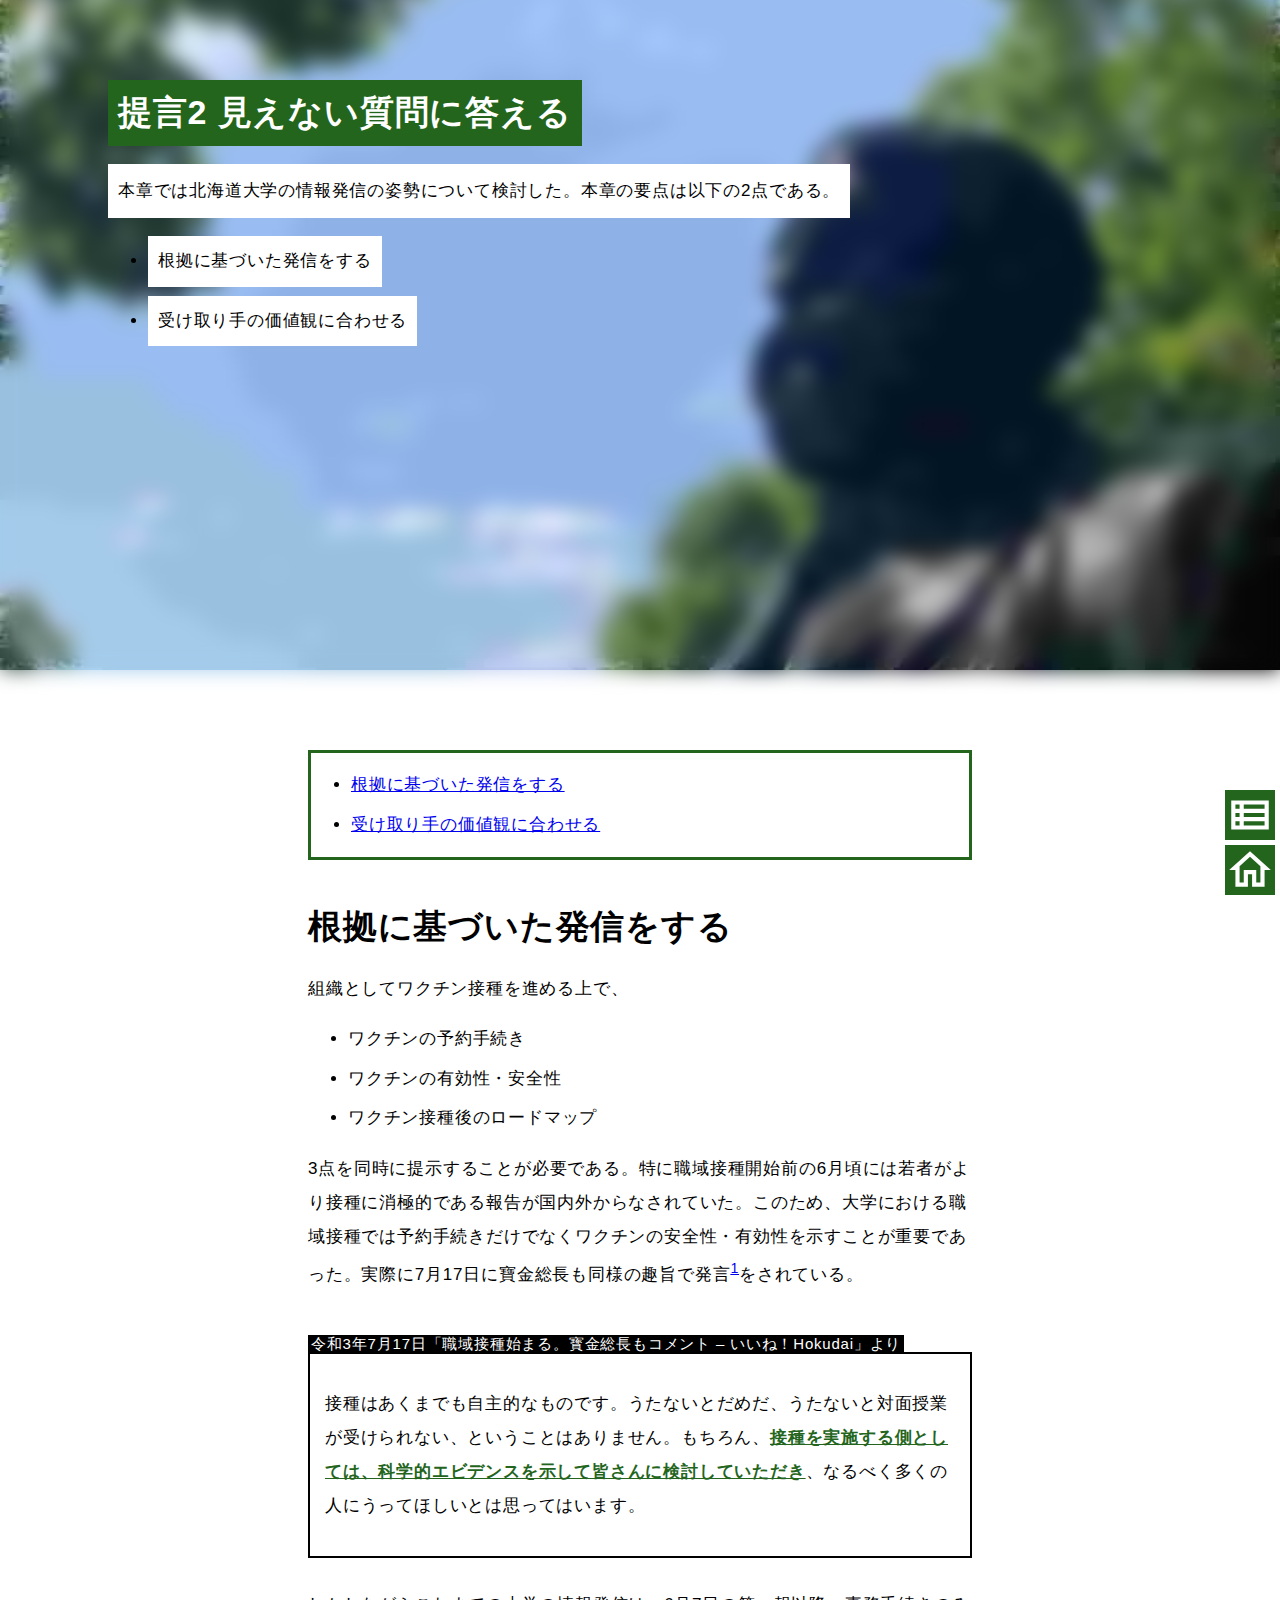
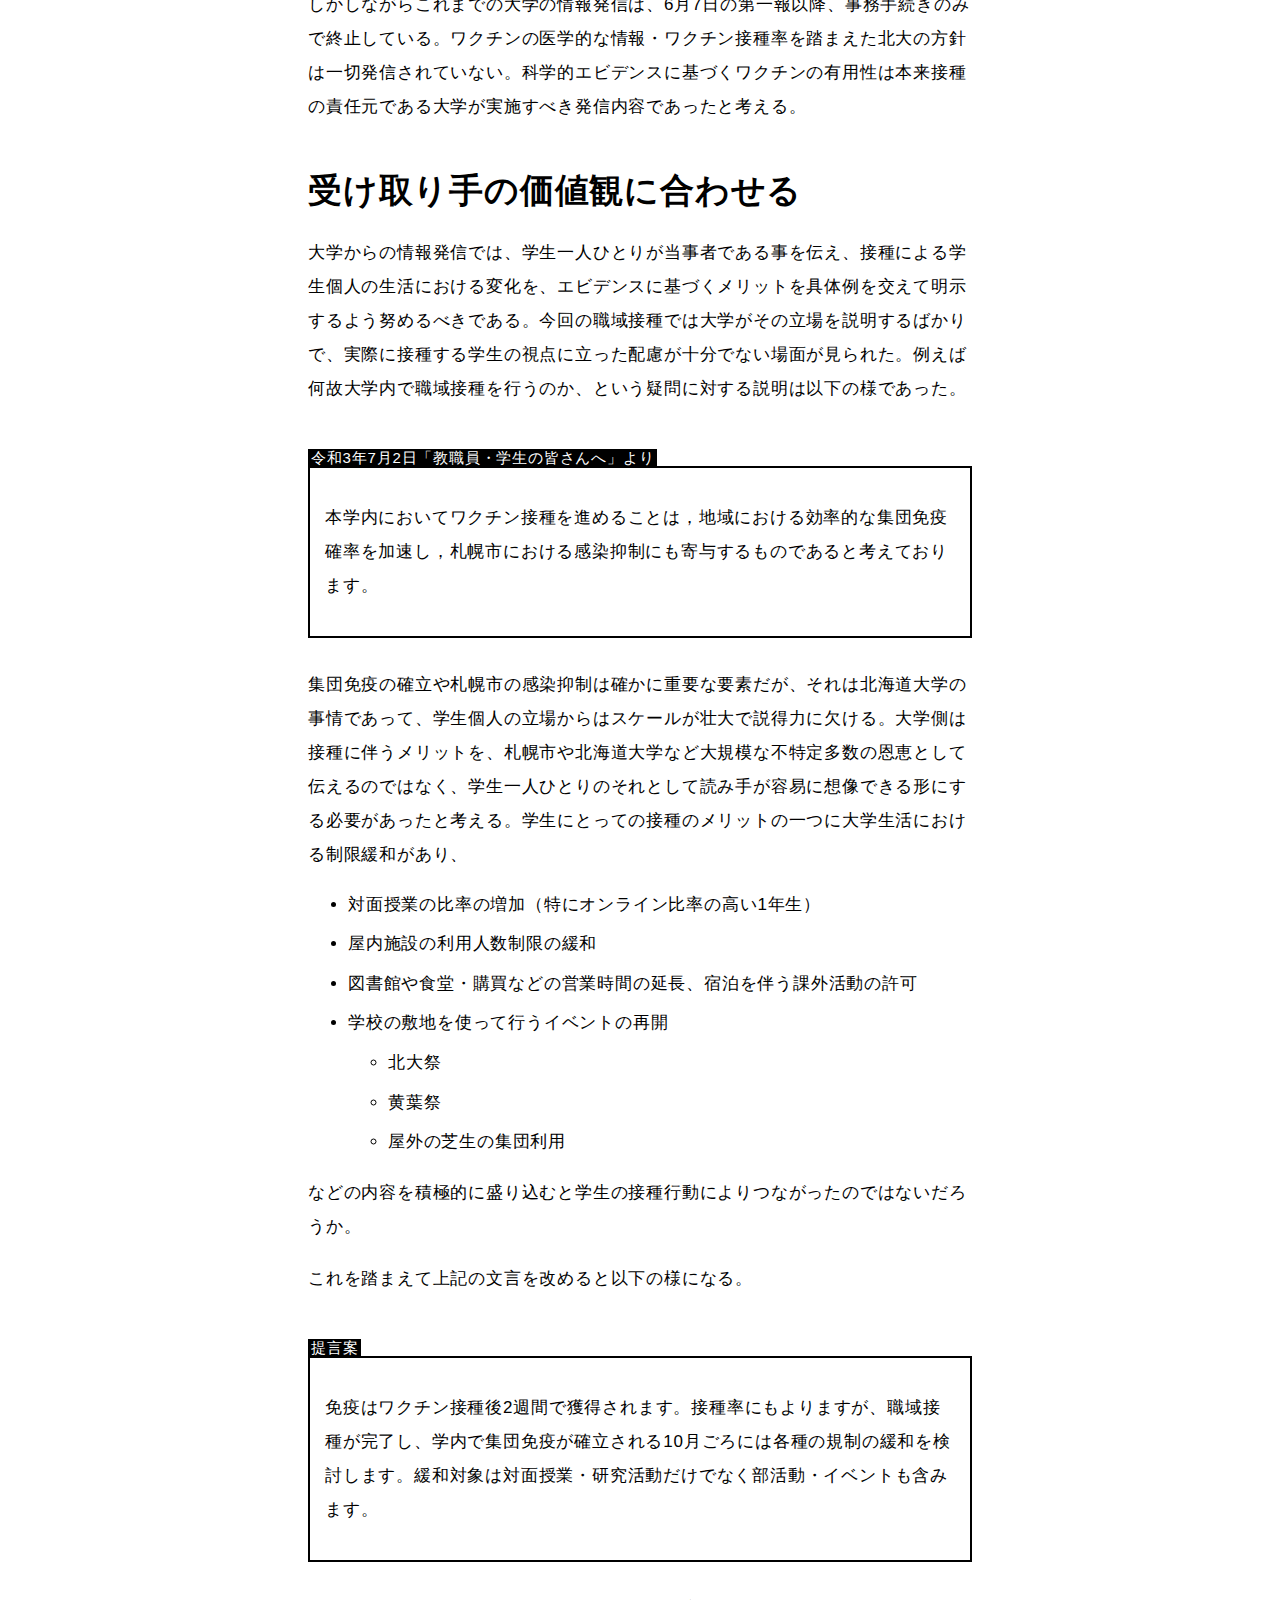
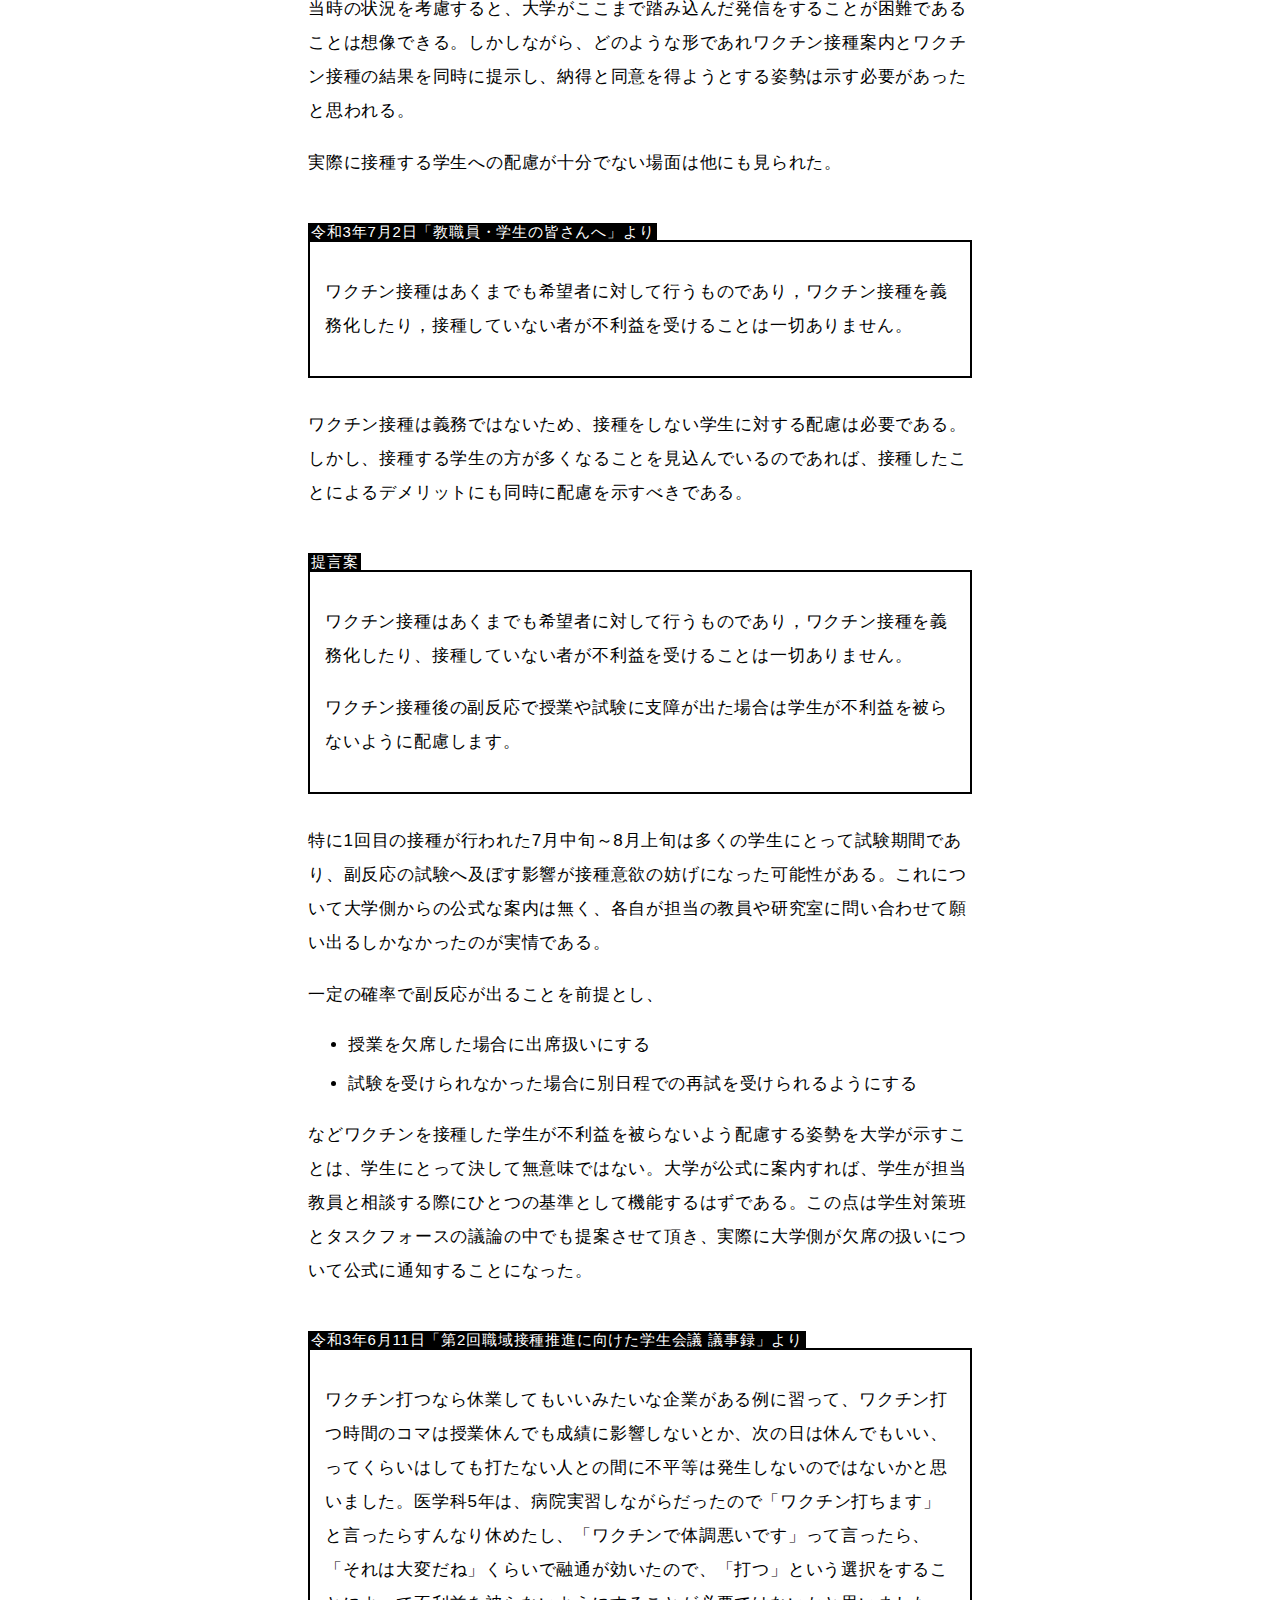
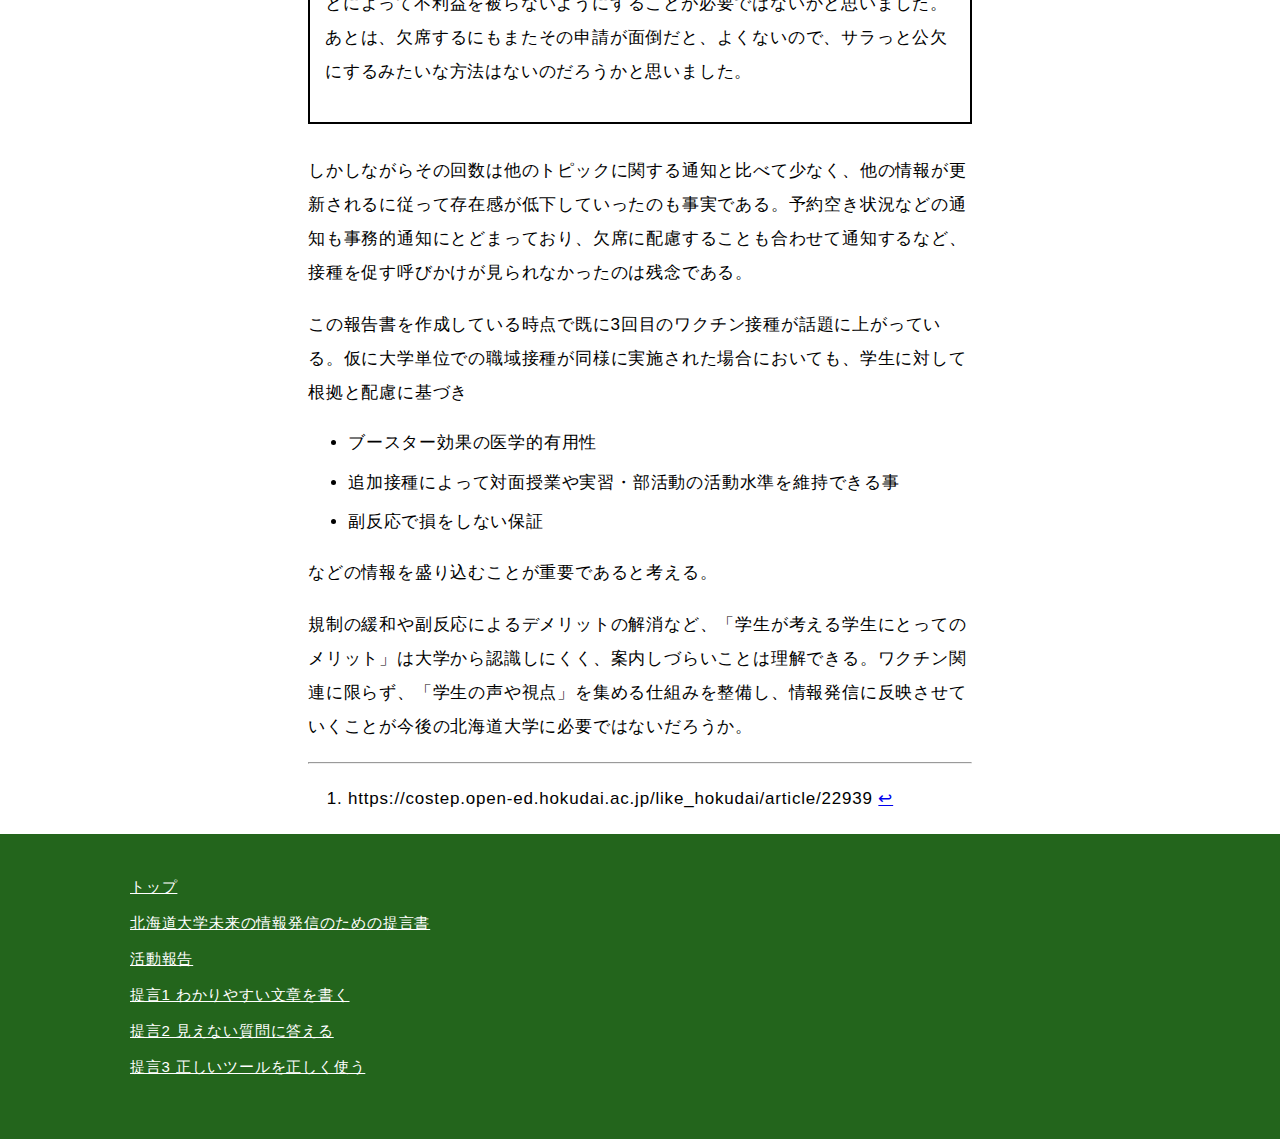
<file: report/2/index.html>
<!DOCTYPE html>

<head>
    <meta charset="UTF-8">
    <title>北海道大学新型コロナウイルスワクチン職域接種特設サイト</title>
    <meta name="description"
        content="北海道大学は7/17より職域接種を開始します。当サイトでは北大生が北大生に向けて接種の詳細・予約手順・ワクチンの効果・副反応とその対処法をわかりやすく解説します。">
    <meta property="og:locale" content="ja_JP" />
    <meta property="og:site_name" content="北海道大学新型コロナウイルスワクチン職域接種特設サイト">
    <meta property="og:url" content="https://hokudai-vaccine.github.io/">
    <meta property="og:title" content="北海道大学新型コロナウイルスワクチン職域接種特設サイト">
    <meta property="og:description"
        content="北海道大学は7/17より職域接種を開始します。当サイトでは北大生が北大生に向けて接種の詳細・予約手順・ワクチンの効果・副反応とその対処法をわかりやすく解説します。">
    <meta property="og:image" content="https://hokudai-vaccine.github.io/">
    <meta property="og:type" content="website">
    <meta property="twitter:card" content="summary_large_image">
    <meta property="twitter:url" content="https://hokudai-vaccine.github.io/">
    <meta property="twitter:title" content="北海道大学新型コロナウイルスワクチン職域接種特設サイト">
    <meta property="twitter:description"
        content="北海道大学は7/17より職域接種を開始します。この特設サイトでは北大生に向けて接種の詳細・予約手順・ワクチンの効果・副反応とその対処法・当日の注意事項をわかりやすく解説します。">
    <meta http-equiv="X-UA-Compatible" content="IE=edge" />
    <meta name="viewport" content="width=device-width,initial-scale=1" />
    <link rel="icon" href="https://hokudai-vaccine.github.io/img/logo-profile.png" sizes="48x48" type="image/png" />
    <link rel="stylesheet" type="text/css" href="/main.css" />
    <!-- Global site tag (gtag.js) - Google Analytics -->
    <script async src="https://www.googletagmanager.com/gtag/js?id=G-PN5WJMGKEH"></script>
    <script>
        window.dataLayer = window.dataLayer || [];

        function gtag() {
            dataLayer.push(arguments);
        }
        gtag('js', new Date());

        gtag('config', 'G-PN5WJMGKEH');
    </script>
</head>

<body class="article">
    <header id="report-header">
        <div id="header-bg">
        </div>
        <div id="report-header-inner">
            <h1>提言2 見えない質問に答える</h1>
            <p>本章では北海道大学の情報発信の姿勢について検討した。本章の要点は以下の2点である。</p>
            <ul>
                <li>根拠に基づいた発信をする</li>
                <li>受け取り手の価値観に合わせる</li>
            </ul>
        </div>

    </header>
    <main>
        <article>
            <div id="contents-list">
                <ul>
                    <li><a href="#c1">根拠に基づいた発信をする</a></li>
                    <li><a href="#c2">受け取り手の価値観に合わせる</a></li>
                </ul>
            </div>
            <section id="c1">
                <h2>根拠に基づいた発信をする</h2>
                <p>組織としてワクチン接種を進める上で、
                </p>
                <ul>
                    <li>ワクチンの予約手続き</li>
                    <li>ワクチンの有効性・安全性</li>
                    <li>ワクチン接種後のロードマップ</li>

                </ul>
                <p>3点を同時に提示することが必要である。特に職域接種開始前の6月頃には若者がより接種に消極的である報告が国内外からなされていた。このため、大学における職域接種では予約手続きだけでなくワクチンの安全性・有効性を示すことが重要であった。実際に7月17日に寶金総長も同様の趣旨で発言<sup
                        id="fnref1"><a href="#fn1" rel="footnote">1</a></sup>をされている。
                </p>
                <blockquote class="box" data-label="令和3年7月17日「職域接種始まる。寳金総長もコメント – いいね！Hokudai」より">
                    <p>接種はあくまでも自主的なものです。うたないとだめだ、うたないと対面授業が受けられない、ということはありません。もちろん、<span>接種を実施する側としては、科学的エビデンスを示して皆さんに検討していただき</span>、なるべく多くの人にうってほしいとは思ってはいます。
                    </p>
                </blockquote>
                <p>しかしながらこれまでの大学の情報発信は、6月7日の第一報以降、事務手続きのみで終止している。ワクチンの医学的な情報・ワクチン接種率を踏まえた北大の方針は一切発信されていない。科学的エビデンスに基づくワクチンの有用性は本来接種の責任元である大学が実施すべき発信内容であったと考える。
                </p>
            </section>
            <section id="c2">
                <h2>受け取り手の価値観に合わせる</h2>
                <p>大学からの情報発信では、学生一人ひとりが当事者である事を伝え、接種による学生個人の生活における変化を、エビデンスに基づくメリットを具体例を交えて明示するよう努めるべきである。今回の職域接種では大学がその立場を説明するばかりで、実際に接種する学生の視点に立った配慮が十分でない場面が見られた。例えば何故大学内で職域接種を行うのか、という疑問に対する説明は以下の様であった。
                </p>


                <blockquote class="box" data-label="令和3年7月2日「教職員・学生の皆さんへ」より">
                    <p>本学内においてワクチン接種を進めることは，地域における効率的な集団免疫確率を加速し，札幌市における感染抑制にも寄与するものであると考えております。</p>
                </blockquote>
                <p>
                    集団免疫の確立や札幌市の感染抑制は確かに重要な要素だが、それは北海道大学の事情であって、学生個人の立場からはスケールが壮大で説得力に欠ける。大学側は接種に伴うメリットを、札幌市や北海道大学など大規模な不特定多数の恩恵として伝えるのではなく、学生一人ひとりのそれとして読み手が容易に想像できる形にする必要があったと考える。学生にとっての接種のメリットの一つに大学生活における制限緩和があり、
                </p>
                <ul>
                    <li>対面授業の比率の増加（特にオンライン比率の高い1年生）</li>
                    <li>屋内施設の利用人数制限の緩和</li>
                    <li>図書館や食堂・購買などの営業時間の延長、宿泊を伴う課外活動の許可</li>
                    <li>学校の敷地を使って行うイベントの再開
                        <ul>
                            <li>北大祭</li>
                            <li>黄葉祭</li>
                            <li>屋外の芝生の集団利用
                            </li>
                        </ul>
                    </li>
                </ul>
                <p>
                    などの内容を積極的に盛り込むと学生の接種行動によりつながったのではないだろうか。
                </p>
                <p>
                    これを踏まえて上記の文言を改めると以下の様になる。
                </p>


                <blockquote class="box" data-label="提言案">
                    <p>
                        免疫はワクチン接種後2週間で獲得されます。接種率にもよりますが、職域接種が完了し、学内で集団免疫が確立される10月ごろには各種の規制の緩和を検討します。緩和対象は対面授業・研究活動だけでなく部活動・イベントも含みます。
                    </p>
                </blockquote>
                <p>当時の状況を考慮すると、大学がここまで踏み込んだ発信をすることが困難であることは想像できる。しかしながら、どのような形であれワクチン接種案内とワクチン接種の結果を同時に提示し、納得と同意を得ようとする姿勢は示す必要があったと思われる。
                </p>

                <p>実際に接種する学生への配慮が十分でない場面は他にも見られた。
                </p>


                <blockquote class="box" data-label="令和3年7月2日「教職員・学生の皆さんへ」より">
                    <p>ワクチン接種はあくまでも希望者に対して行うものであり，ワクチン接種を義務化したり，接種していない者が不利益を受けることは一切ありません。</p>
                </blockquote>
                <p>ワクチン接種は義務ではないため、接種をしない学生に対する配慮は必要である。しかし、接種する学生の方が多くなることを見込んでいるのであれば、接種したことによるデメリットにも同時に配慮を示すべきである。
                </p>
                <blockquote class="box" data-label="提言案">
                    <p>ワクチン接種はあくまでも希望者に対して行うものであり，ワクチン接種を義務化したり、接種していない者が不利益を受けることは一切ありません。</p>
                    <p>ワクチン接種後の副反応で授業や試験に支障が出た場合は学生が不利益を被らないように配慮します。</p>
                </blockquote>
                <p>特に1回目の接種が行われた7月中旬～8月上旬は多くの学生にとって試験期間であり、副反応の試験へ及ぼす影響が接種意欲の妨げになった可能性がある。これについて大学側からの公式な案内は無く、各自が担当の教員や研究室に問い合わせて願い出るしかなかったのが実情である。
                </p>
                <p>一定の確率で副反応が出ることを前提とし、
                </p>
                <ul>
                    <li>授業を欠席した場合に出席扱いにする</li>
                    <li>試験を受けられなかった場合に別日程での再試を受けられるようにする</li>
                </ul>
                <p>などワクチンを接種した学生が不利益を被らないよう配慮する姿勢を大学が示すことは、学生にとって決して無意味ではない。大学が公式に案内すれば、学生が担当教員と相談する際にひとつの基準として機能するはずである。この点は学生対策班とタスクフォースの議論の中でも提案させて頂き、実際に大学側が欠席の扱いについて公式に通知することになった。
                </p>
                <blockquote class="box" data-label="令和3年6月11日「第2回職域接種推進に向けた学生会議 議事録」より">
                    <p>ワクチン打つなら休業してもいいみたいな企業がある例に習って、ワクチン打つ時間のコマは授業休んでも成績に影響しないとか、次の日は休んでもいい、ってくらいはしても打たない人との間に不平等は発生しないのではないかと思いました。医学科5年は、病院実習しながらだったので「ワクチン打ちます」と言ったらすんなり休めたし、「ワクチンで体調悪いです」って言ったら、「それは大変だね」くらいで融通が効いたので、「打つ」という選択をすることによって不利益を被らないようにすることが必要ではないかと思いました。あとは、欠席するにもまたその申請が面倒だと、よくないので、サラっと公欠にするみたいな方法はないのだろうかと思いました。
                    </p>
                </blockquote>
                <p>しかしながらその回数は他のトピックに関する通知と比べて少なく、他の情報が更新されるに従って存在感が低下していったのも事実である。予約空き状況などの通知も事務的通知にとどまっており、欠席に配慮することも合わせて通知するなど、接種を促す呼びかけが見られなかったのは残念である。
                </p>
                <p>この報告書を作成している時点で既に3回目のワクチン接種が話題に上がっている。仮に大学単位での職域接種が同様に実施された場合においても、学生に対して根拠と配慮に基づき
                </p>
                <ul>
                    <li>ブースター効果の医学的有用性</li>
                    <li>追加接種によって対面授業や実習・部活動の活動水準を維持できる事</li>
                    <li>副反応で損をしない保証</li>
                </ul>
                <p>などの情報を盛り込むことが重要であると考える。
                </p>
                <p>規制の緩和や副反応によるデメリットの解消など、「学生が考える学生にとってのメリット」は大学から認識しにくく、案内しづらいことは理解できる。ワクチン関連に限らず、「学生の声や視点」を集める仕組みを整備し、情報発信に反映させていくことが今後の北海道大学に必要ではないだろうか。
                </p>
            </section>
            <footer>
                <hr>
                <ol>
                    <li id="fn1">
                        <p>
                            https://costep.open-ed.hokudai.ac.jp/like_hokudai/article/22939&nbsp;<a href="#fnref1"
                                rev="footnote">&#8617;</a>
                        </p>
                    </li>
                </ol>
            </footer>
        </article>
    </main>
    <aside id="sub-content-wrapper">
        <div id="to-the-toppage">
            <a id="ttt-inner" href="/"></a>
            <div id="to-the-contentslist">
                <a id="ttc-inner" href="#contents-list"></a>
            </div>
        </div>
    </aside>
    <footer id="website-footer">
        <nav id="website-footer-inner">
            <ul>
                <li><a href="/">トップ</a></li>
                <li><a href="/report/">北海道大学未来の情報発信のための提言書</a></li>
                <li><a href="/report/0/">活動報告</a></li>
                <li><a href="/report/1/">提言1 わかりやすい文章を書く</a></li>
                <li><a href="/report/2/">提言2 見えない質問に答える</a></li>
                <li><a href="/report/3/">提言3 正しいツールを正しく使う</a></li>
            </ul>
        </nav>

    </footer>
</body>
</file>
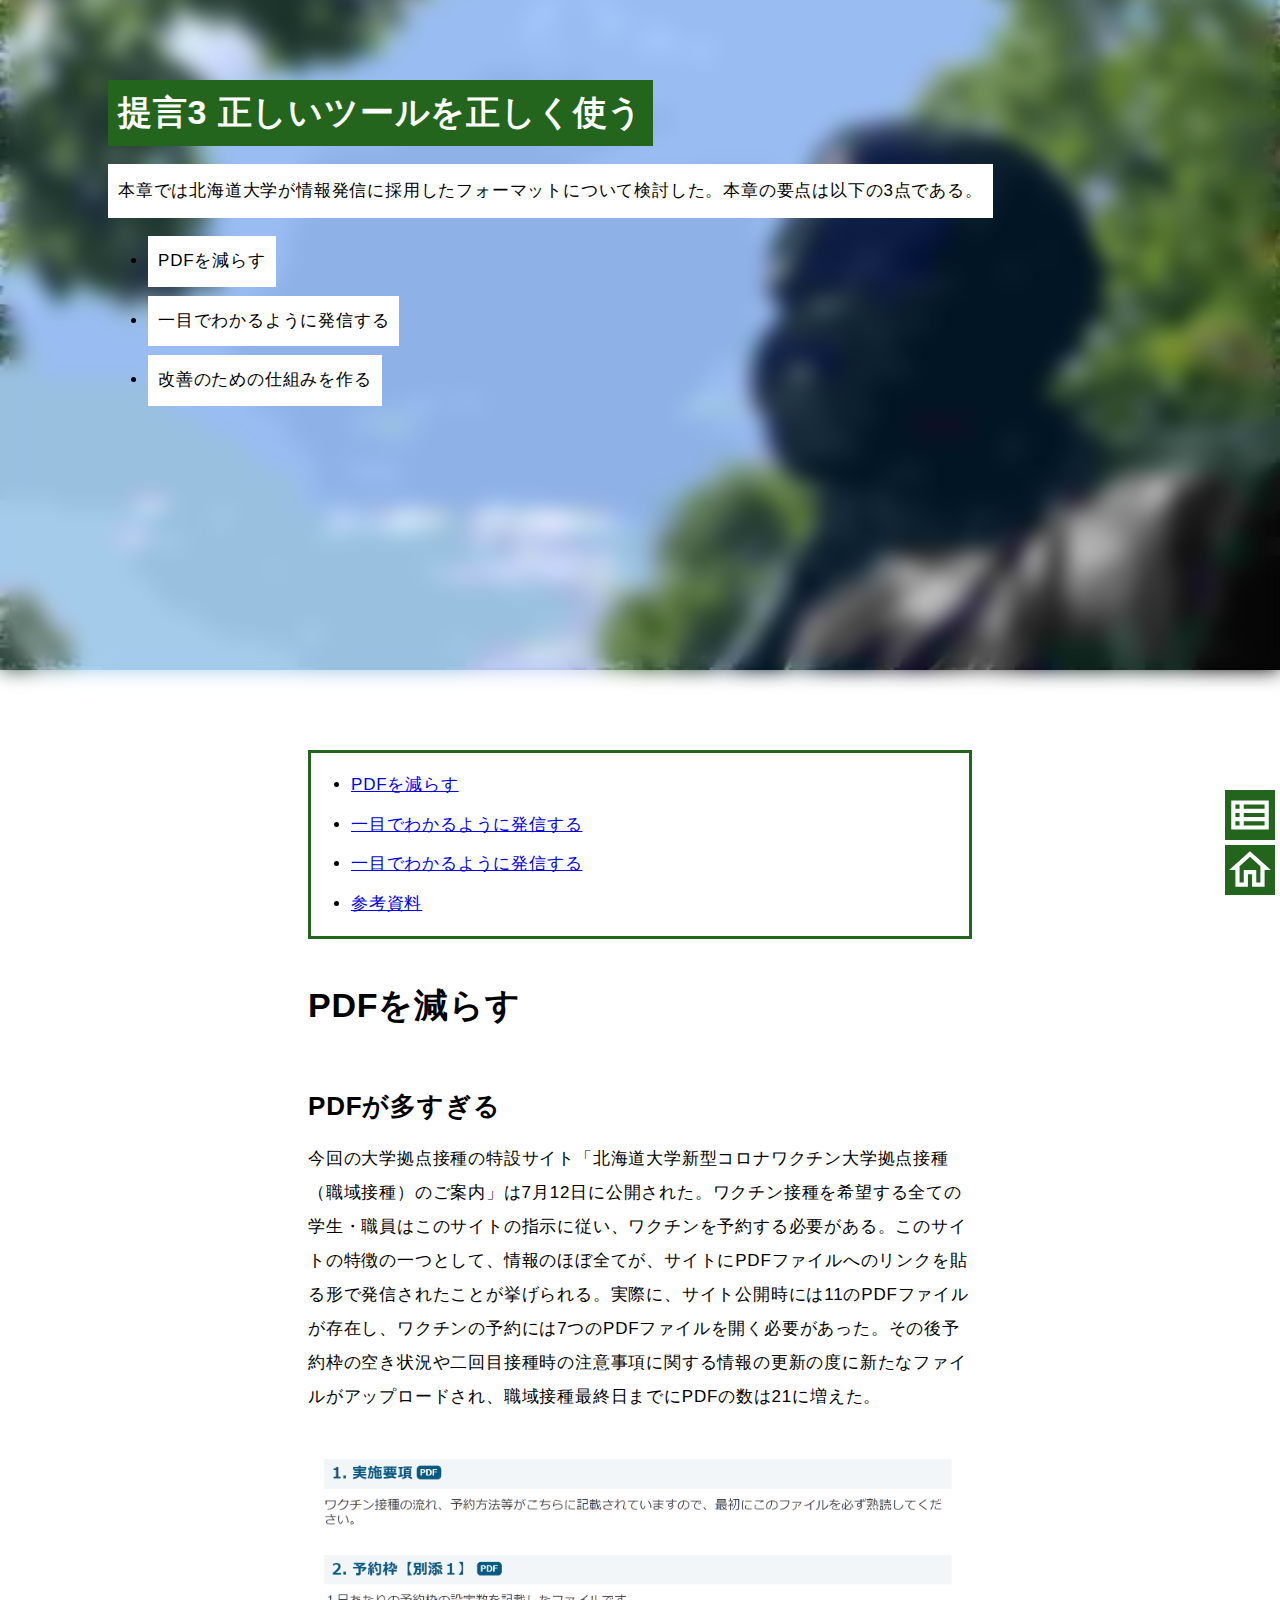
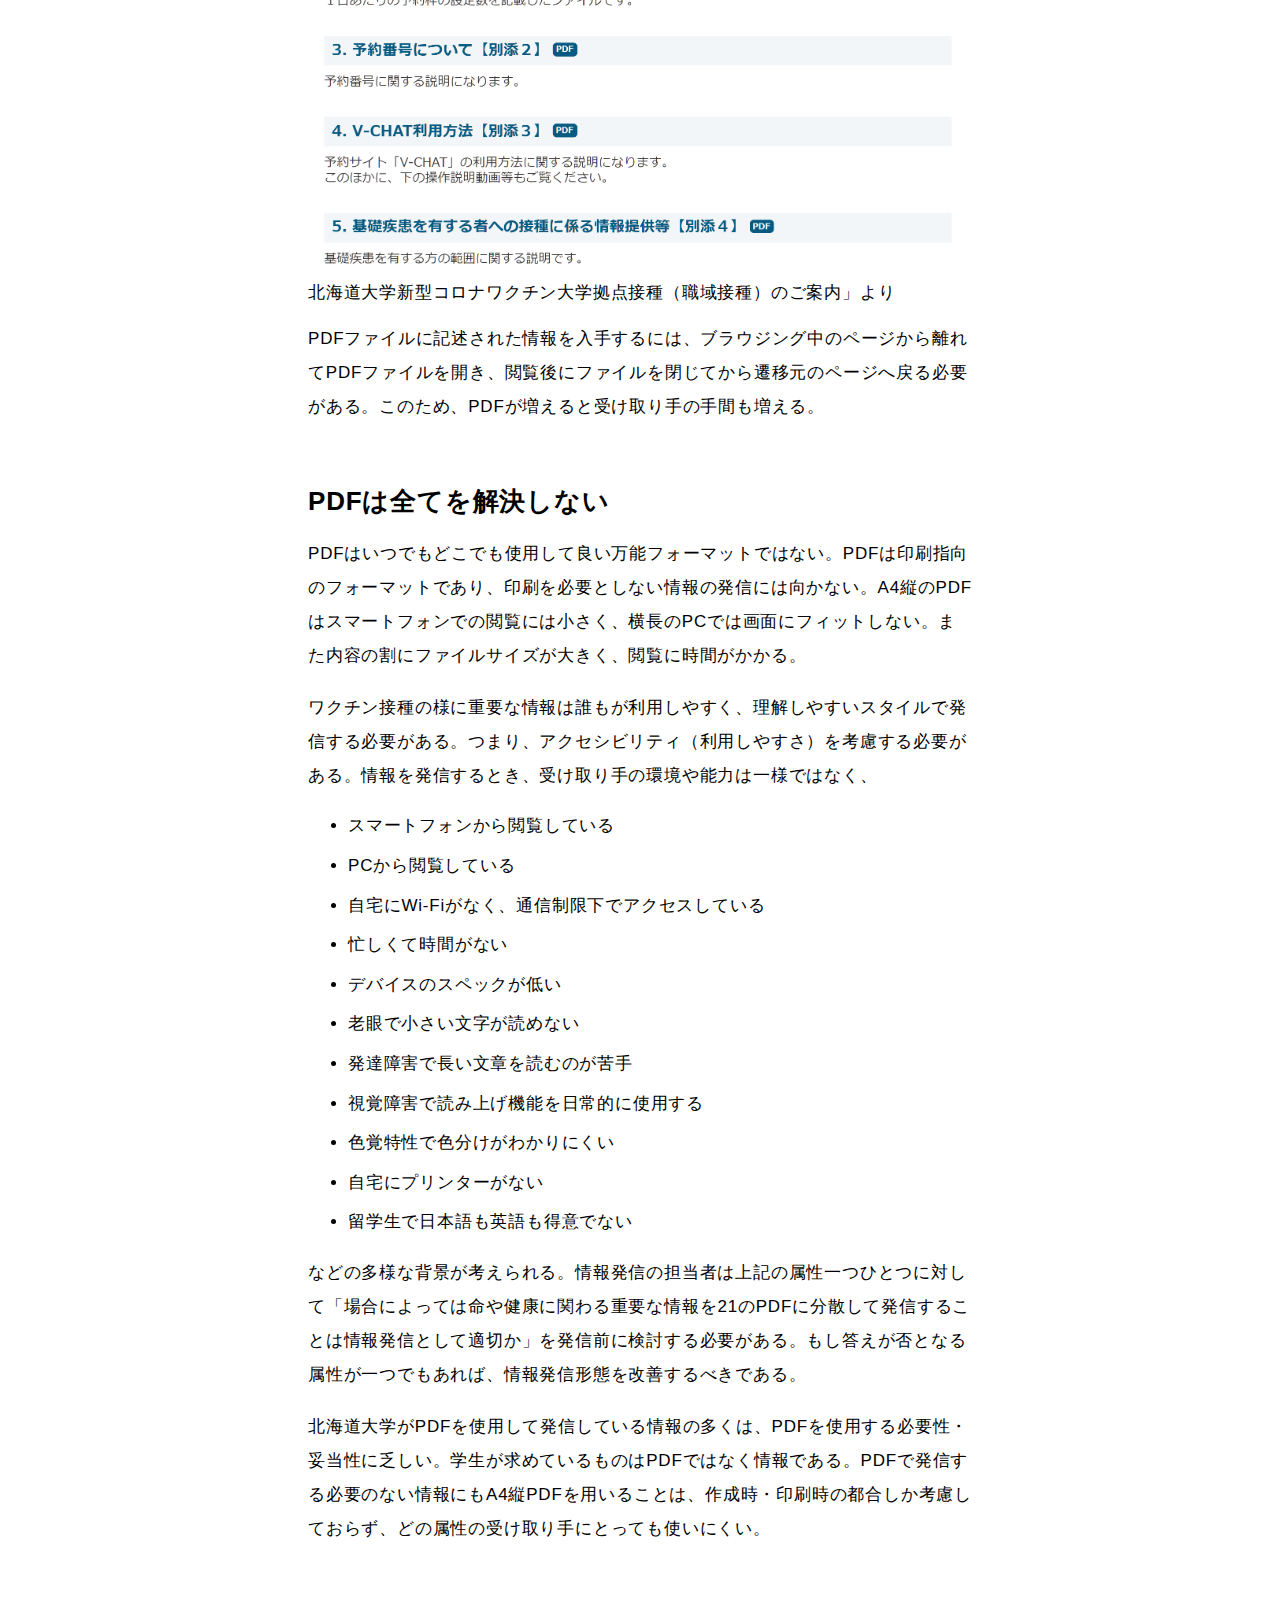
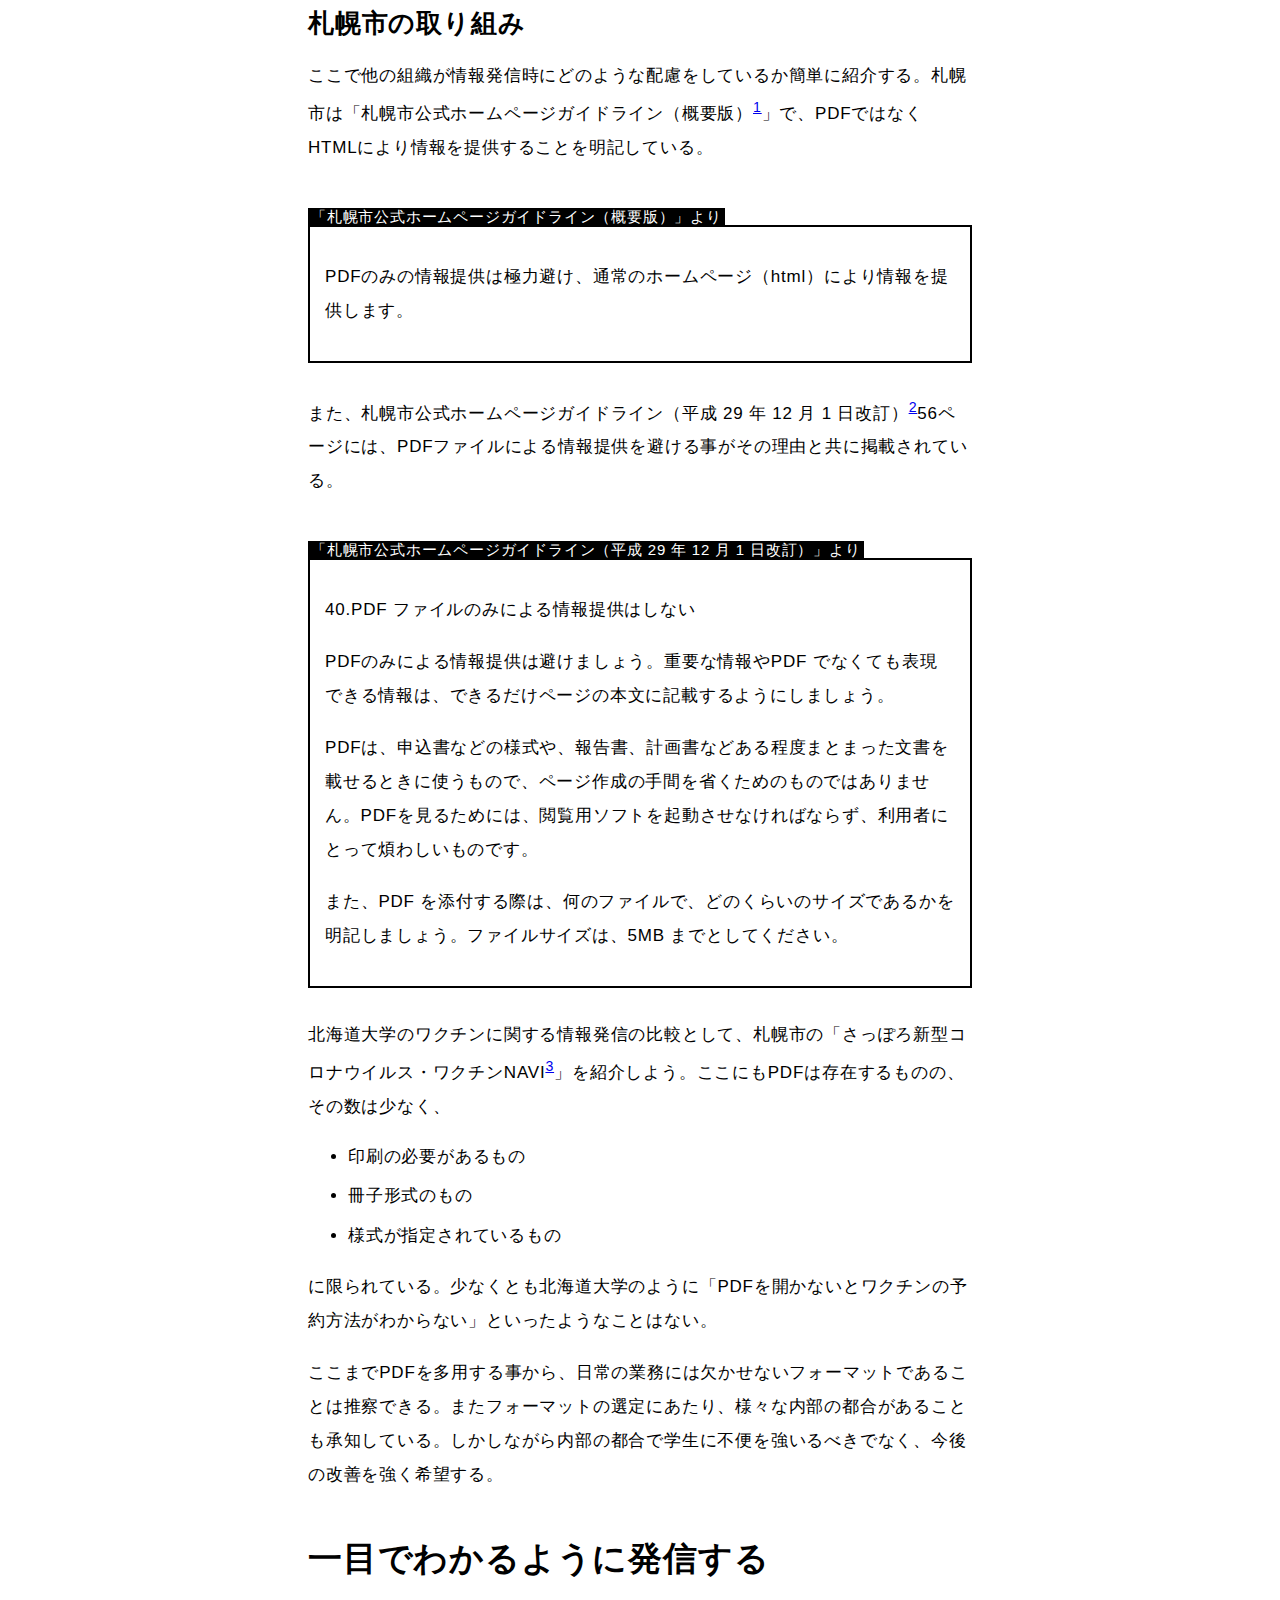
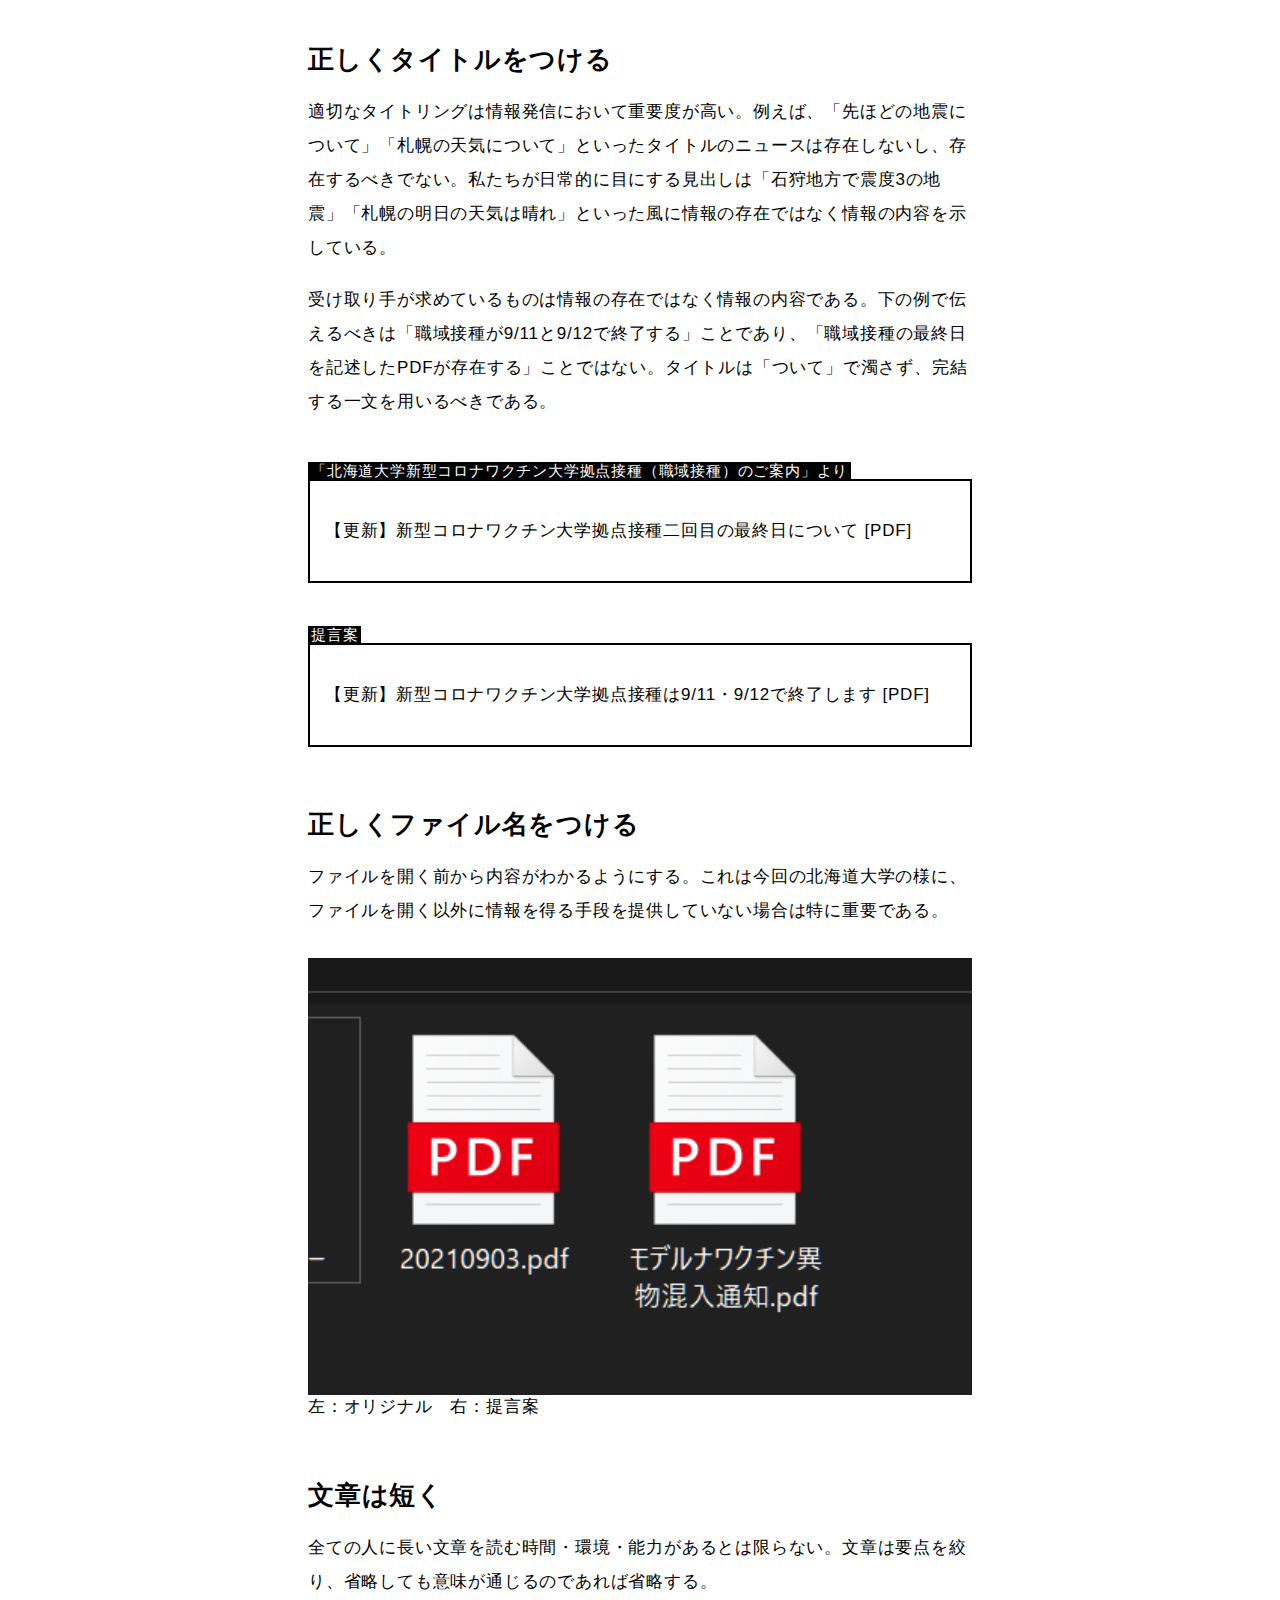
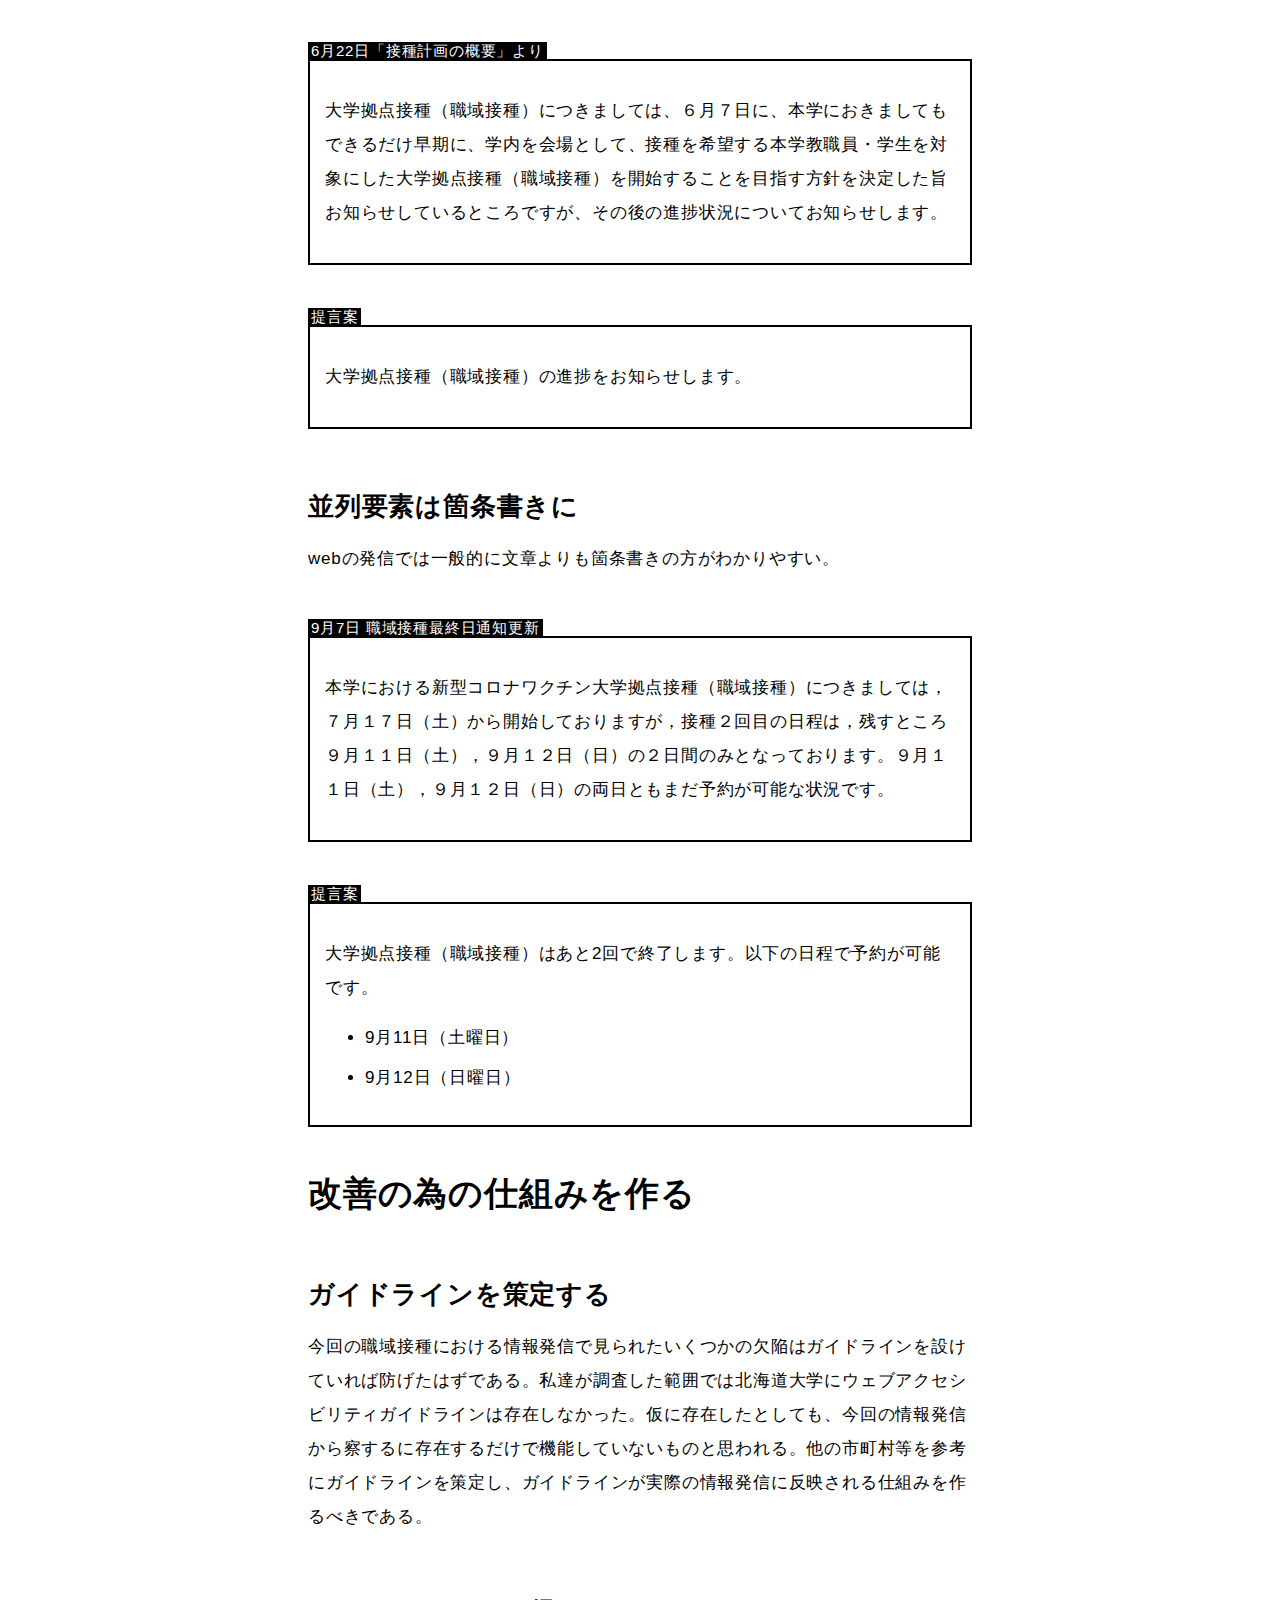
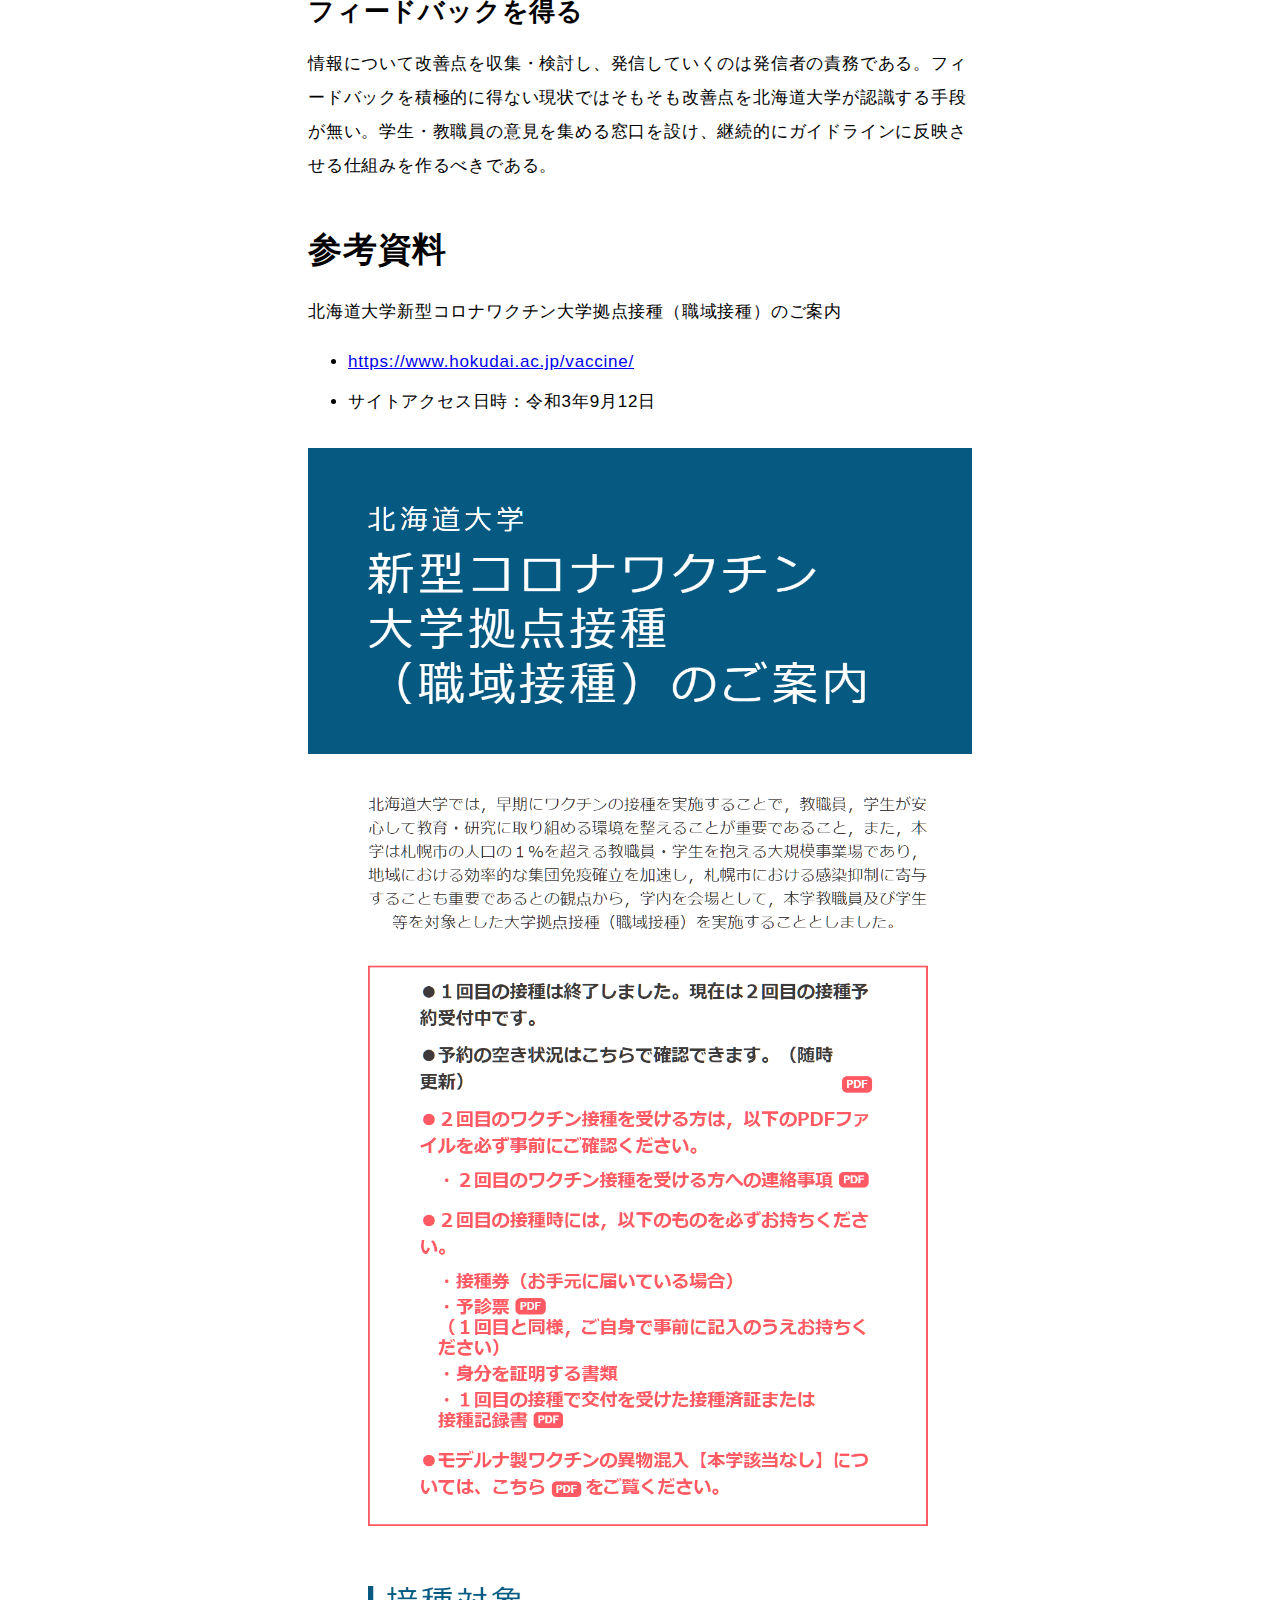
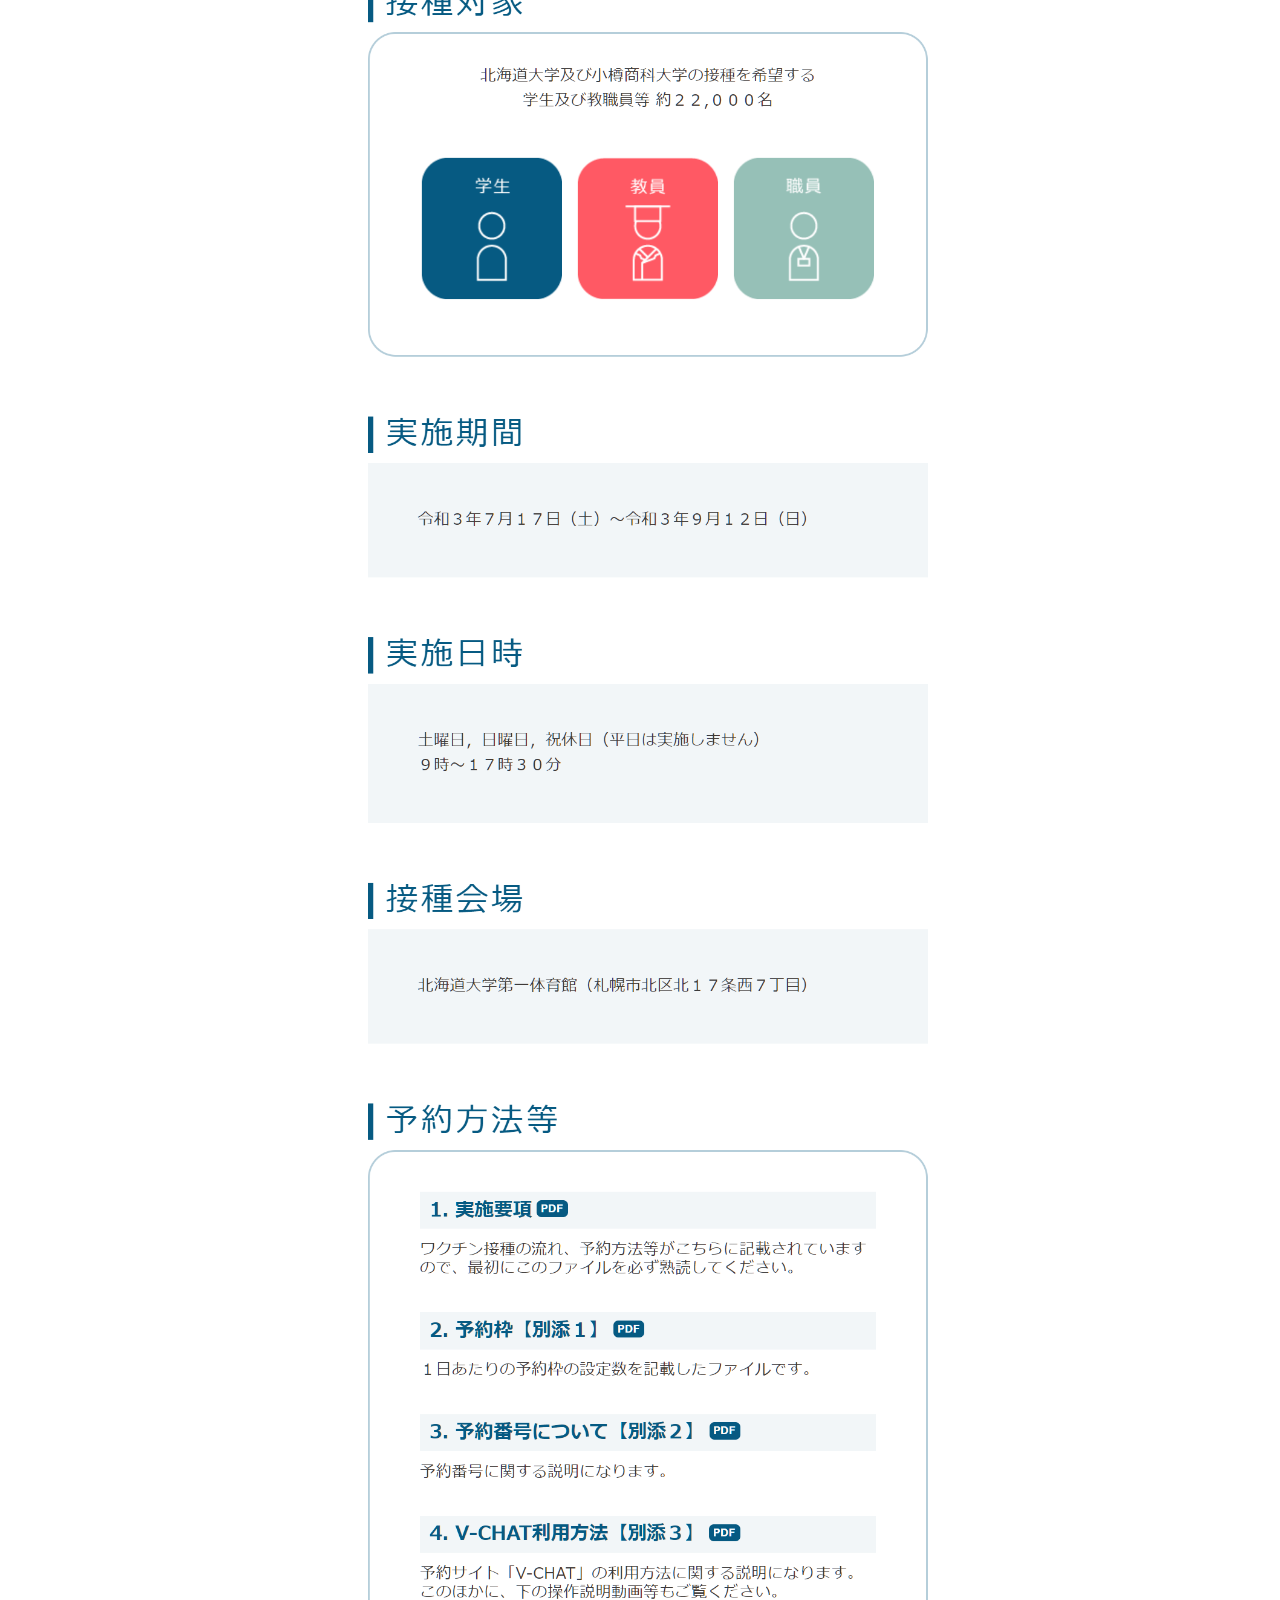
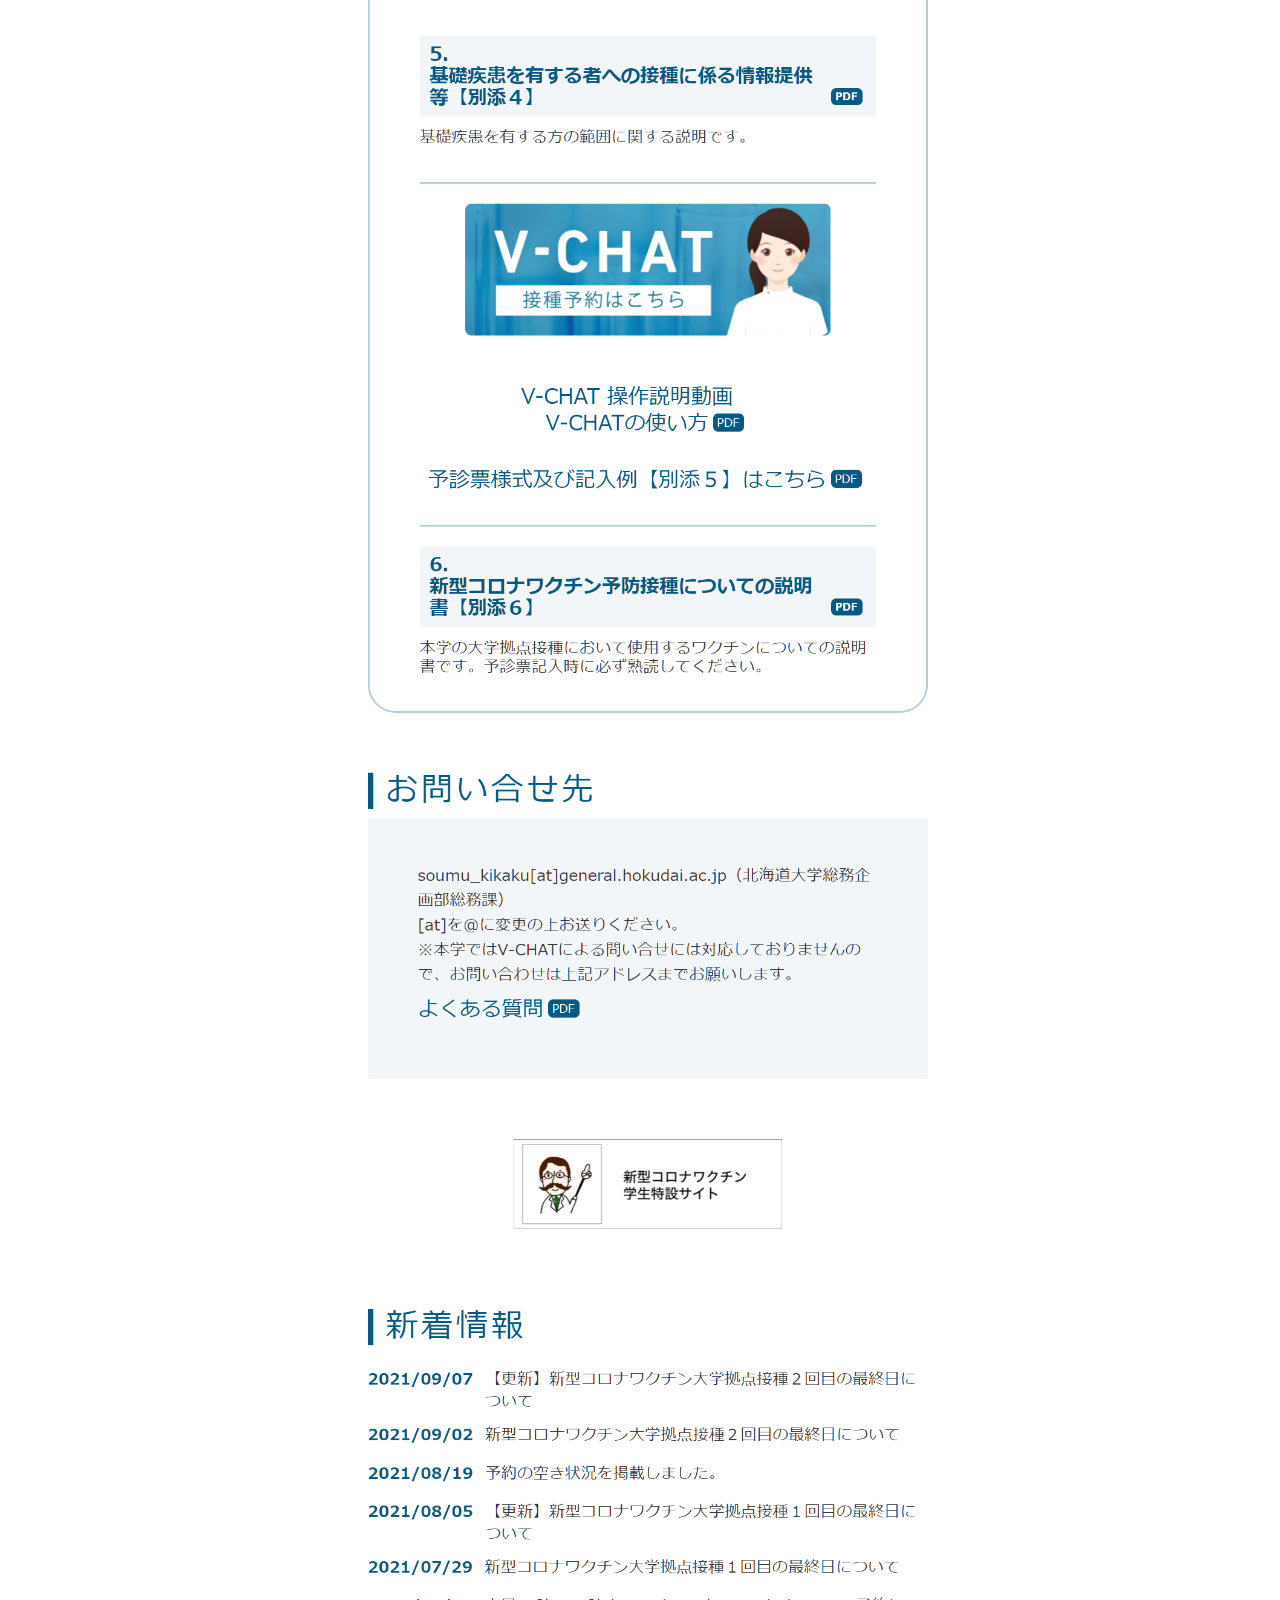
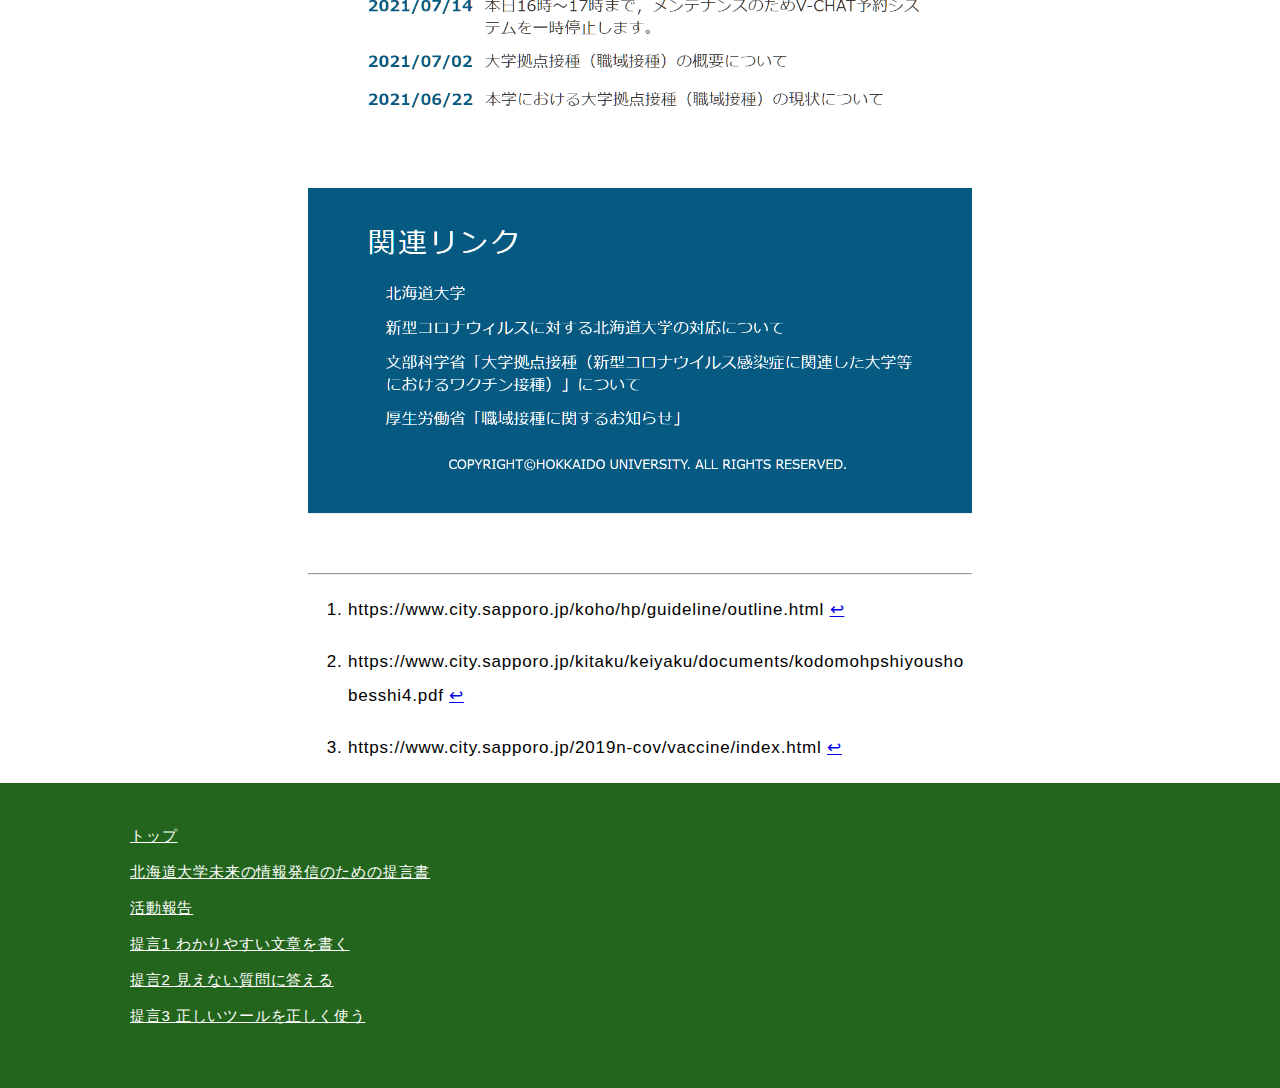
<file: report/3/index.html>
<!DOCTYPE html>

<head>
    <meta charset="UTF-8">
    <title>北海道大学新型コロナウイルスワクチン職域接種特設サイト</title>
    <meta name="description"
        content="北海道大学は7/17より職域接種を開始します。当サイトでは北大生が北大生に向けて接種の詳細・予約手順・ワクチンの効果・副反応とその対処法をわかりやすく解説します。">
    <meta property="og:locale" content="ja_JP" />
    <meta property="og:site_name" content="北海道大学新型コロナウイルスワクチン職域接種特設サイト">
    <meta property="og:url" content="https://hokudai-vaccine.github.io/">
    <meta property="og:title" content="北海道大学新型コロナウイルスワクチン職域接種特設サイト">
    <meta property="og:description"
        content="北海道大学は7/17より職域接種を開始します。当サイトでは北大生が北大生に向けて接種の詳細・予約手順・ワクチンの効果・副反応とその対処法をわかりやすく解説します。">
    <meta property="og:image" content="https://hokudai-vaccine.github.io/">
    <meta property="og:type" content="website">
    <meta property="twitter:card" content="summary_large_image">
    <meta property="twitter:url" content="https://hokudai-vaccine.github.io/">
    <meta property="twitter:title" content="北海道大学新型コロナウイルスワクチン職域接種特設サイト">
    <meta property="twitter:description"
        content="北海道大学は7/17より職域接種を開始します。この特設サイトでは北大生に向けて接種の詳細・予約手順・ワクチンの効果・副反応とその対処法・当日の注意事項をわかりやすく解説します。">
    <meta http-equiv="X-UA-Compatible" content="IE=edge" />
    <meta name="viewport" content="width=device-width,initial-scale=1" />
    <link rel="icon" href="https://hokudai-vaccine.github.io/img/logo-profile.png" sizes="48x48" type="image/png" />
    <link rel="stylesheet" type="text/css" href="/main.css" />
    <!-- Global site tag (gtag.js) - Google Analytics -->
    <script async src="https://www.googletagmanager.com/gtag/js?id=G-PN5WJMGKEH"></script>
    <script>
        window.dataLayer = window.dataLayer || [];

        function gtag() {
            dataLayer.push(arguments);
        }
        gtag('js', new Date());

        gtag('config', 'G-PN5WJMGKEH');
    </script>
</head>

<body class="article">
    <header id="report-header">
        <div id="header-bg">
        </div>
        <div id="report-header-inner">
            <h1>提言3 正しいツールを正しく使う</h1>
            <p>本章では北海道大学が情報発信に採用したフォーマットについて検討した。本章の要点は以下の3点である。</p>
            <ul>
                <li>PDFを減らす</li>
                <li>一目でわかるように発信する</li>
                <li>改善のための仕組みを作る</li>
            </ul>
        </div>
    </header>
    <main>
        <article>
            <div id="contents-list">
                <ul>
                    <li><a href="#c1">PDFを減らす</a></li>
                    <li><a href="#c2">一目でわかるように発信する</a></li>
                    <li><a href="#c3">一目でわかるように発信する</a></li>
                    <li><a href="#c4">参考資料</a></li>
                </ul>
            </div>
            <section id="c1">
                <h2>PDFを減らす</h2>
                <section>
                    <h3>PDFが多すぎる</h3>
                    <p>今回の大学拠点接種の特設サイト「北海道大学新型コロナワクチン大学拠点接種（職域接種）のご案内」は7月12日に公開された。ワクチン接種を希望する全ての学生・職員はこのサイトの指示に従い、ワクチンを予約する必要がある。このサイトの特徴の一つとして、情報のほぼ全てが、サイトにPDFファイルへのリンクを貼る形で発信されたことが挙げられる。実際に、サイト公開時には11のPDFファイルが存在し、ワクチンの予約には7つのPDFファイルを開く必要があった。その後予約枠の空き状況や二回目接種時の注意事項に関する情報の更新の度に新たなファイルがアップロードされ、職域接種最終日までにPDFの数は21に増えた。
                    </p>
                    <figure>
                        <img src="/report/images/image32.png" width="" alt="alt_text" title="image_tooltip">
                        <figcaption>北海道大学新型コロナワクチン大学拠点接種（職域接種）のご案内」より</figcaption>
                    </figure>


                    <p>PDFファイルに記述された情報を入手するには、ブラウジング中のページから離れてPDFファイルを開き、閲覧後にファイルを閉じてから遷移元のページへ戻る必要がある。このため、PDFが増えると受け取り手の手間も増える。
                    </p>
                </section>
                <section>
                    <h3>PDFは全てを解決しない</h3>
                    <p>PDFはいつでもどこでも使用して良い万能フォーマットではない。PDFは印刷指向のフォーマットであり、印刷を必要としない情報の発信には向かない。A4縦のPDFはスマートフォンでの閲覧には小さく、横長のPCでは画面にフィットしない。また内容の割にファイルサイズが大きく、閲覧に時間がかかる。
                    </p>
                    <p>ワクチン接種の様に重要な情報は誰もが利用しやすく、理解しやすいスタイルで発信する必要がある。つまり、アクセシビリティ（利用しやすさ）を考慮する必要がある。情報を発信するとき、受け取り手の環境や能力は一様ではなく、
                    </p>
                    <ul>
                        <li>スマートフォンから閲覧している</li>
                        <li>PCから閲覧している</li>
                        <li>自宅にWi-Fiがなく、通信制限下でアクセスしている</li>
                        <li>忙しくて時間がない</li>
                        <li>デバイスのスペックが低い</li>
                        <li>老眼で小さい文字が読めない</li>
                        <li>発達障害で長い文章を読むのが苦手</li>
                        <li>視覚障害で読み上げ機能を日常的に使用する</li>
                        <li>色覚特性で色分けがわかりにくい</li>
                        <li>自宅にプリンターがない</li>
                        <li>留学生で日本語も英語も得意でない</li>
                    </ul>
                    <p>などの多様な背景が考えられる。情報発信の担当者は上記の属性一つひとつに対して「場合によっては命や健康に関わる重要な情報を21のPDFに分散して発信することは情報発信として適切か」を発信前に検討する必要がある。もし答えが否となる属性が一つでもあれば、情報発信形態を改善するべきである。
                    </p>
                    <p>北海道大学がPDFを使用して発信している情報の多くは、PDFを使用する必要性・妥当性に乏しい。学生が求めているものはPDFではなく情報である。PDFで発信する必要のない情報にもA4縦PDFを用いることは、作成時・印刷時の都合しか考慮しておらず、どの属性の受け取り手にとっても使いにくい。
                    </p>
                </section>
                <section>
                    <h3>札幌市の取り組み</h3>
                    <p>ここで他の組織が情報発信時にどのような配慮をしているか簡単に紹介する。札幌市は「札幌市公式ホームページガイドライン（概要版）<sup id="fnref1"><a href="#fn1"
                                rel="footnote">1</a></sup>」で、PDFではなくHTMLにより情報を提供することを明記している。</p>


                    <blockquote class="box" data-label="「札幌市公式ホームページガイドライン（概要版）」より">
                        <p>PDFのみの情報提供は極力避け、通常のホームページ（html）により情報を提供します。</p>
                    </blockquote>
                    <p>また、札幌市公式ホームページガイドライン（平成 29 年 12 月 1 日改訂）<sup id="fnref2"><a href="#fn2"
                                rel="footnote">2</a></sup>56ページには、PDFファイルによる情報提供を避ける事がその理由と共に掲載されている。</p>


                    <blockquote class="box" data-label="「札幌市公式ホームページガイドライン（平成 29 年 12 月 1 日改訂）」より">
                        <p>40.PDF ファイルのみによる情報提供はしない</p>
                        <p>PDFのみによる情報提供は避けましょう。重要な情報やPDF でなくても表現できる情報は、できるだけページの本文に記載するようにしましょう。</p>
                        <p>PDFは、申込書などの様式や、報告書、計画書などある程度まとまった文書を載せるときに使うもので、ページ作成の手間を省くためのものではありません。PDFを見るためには、閲覧用ソフトを起動させなければならず、利用者にとって煩わしいものです。
                        </p>
                        <p>また、PDF を添付する際は、何のファイルで、どのくらいのサイズであるかを明記しましょう。ファイルサイズは、5MB までとしてください。</p>
                    </blockquote>
                    <p>北海道大学のワクチンに関する情報発信の比較として、札幌市の「さっぽろ新型コロナウイルス・ワクチンNAVI<sup id="fnref3"><a href="#fn3"
                                rel="footnote">3</a></sup>」を紹介しよう。ここにもPDFは存在するものの、その数は少なく、
                    </p>
                    <ul>
                        <li>印刷の必要があるもの</li>
                        <li>冊子形式のもの</li>
                        <li>様式が指定されているもの</li>
                    </ul>
                    <p>に限られている。少なくとも北海道大学のように「PDFを開かないとワクチンの予約方法がわからない」といったようなことはない。
                    </p>
                    <p>ここまでPDFを多用する事から、日常の業務には欠かせないフォーマットであることは推察できる。またフォーマットの選定にあたり、様々な内部の都合があることも承知している。しかしながら内部の都合で学生に不便を強いるべきでなく、今後の改善を強く希望する。
                    </p>
                </section>
            </section>
            <section id="c2">
                <h2>一目でわかるように発信する</h2>
                <section>
                    <h3>正しくタイトルをつける</h3>
                    <p>適切なタイトリングは情報発信において重要度が高い。例えば、「先ほどの地震について」「札幌の天気について」といったタイトルのニュースは存在しないし、存在するべきでない。私たちが日常的に目にする見出しは「石狩地方で震度3の地震」「札幌の明日の天気は晴れ」といった風に情報の存在ではなく情報の内容を示している。
                    </p>
                    <p>受け取り手が求めているものは情報の存在ではなく情報の内容である。下の例で伝えるべきは「職域接種が9/11と9/12で終了する」ことであり、「職域接種の最終日を記述したPDFが存在する」ことではない。タイトルは「ついて」で濁さず、完結する一文を用いるべきである。
                    </p>
                    <blockquote class="box" data-label="「北海道大学新型コロナワクチン大学拠点接種（職域接種）のご案内」より">
                        <p>【更新】新型コロナワクチン大学拠点接種二回目の最終日について [PDF]</p>
                    </blockquote>
                    <blockquote class="box" data-label="提言案">
                        <p>【更新】新型コロナワクチン大学拠点接種は9/11・9/12で終了します [PDF]</p>
                    </blockquote>
                </section>
                <section>
                    <h3>正しくファイル名をつける</h3>
                    <p>ファイルを開く前から内容がわかるようにする。これは今回の北海道大学の様に、ファイルを開く以外に情報を得る手段を提供していない場合は特に重要である。
                    </p>
                    <figure>
                        <img src="/report/images/image34.png" width="" alt="alt_text" title="image_tooltip">
                        <figcaption>左：オリジナル　右：提言案</figcaption>
                    </figure>
                    </p>
                </section>
                <section>
                    <h3>文章は短く</h3>
                    <p>全ての人に長い文章を読む時間・環境・能力があるとは限らない。文章は要点を絞り、省略しても意味が通じるのであれば省略する。</p>
                    <blockquote class="box" data-label="6月22日「接種計画の概要」より">
                        <p>大学拠点接種（職域接種）につきましては、６月７日に、本学におきましてもできるだけ早期に、学内を会場として、接種を希望する本学教職員・学生を対象にした大学拠点接種（職域接種）を開始することを目指す方針を決定した旨お知らせしているところですが、その後の進捗状況についてお知らせします。
                        </p>
                    </blockquote>
                    <blockquote class="box" data-label="提言案">
                        <p>大学拠点接種（職域接種）の進捗をお知らせします。</p>
                    </blockquote>
                </section>
                <section>
                    <h3>並列要素は箇条書きに</h3>
                    <p>webの発信では一般的に文章よりも箇条書きの方がわかりやすい。</p>
                    <blockquote class="box" data-label="9月7日 職域接種最終日通知更新">
                        <p>本学における新型コロナワクチン大学拠点接種（職域接種）につきましては，
                            ７月１７日（土）から開始しておりますが，接種２回目の日程は，残すところ９月１１日（土），９月１２日（日）の２日間のみとなっております。９月１１日（土），９月１２日（日）の両日ともまだ予約が可能な状況です。
                        </p>
                    </blockquote>
                    <blockquote class="box" data-label="提言案">
                        <p>大学拠点接種（職域接種）はあと2回で終了します。以下の日程で予約が可能です。</p>
                        <ul>
                            <li>9月11日（土曜日）</li>
                            <li>9月12日（日曜日）</li>
                        </ul>
                    </blockquote>
                </section>
            </section>
            <section id="c3">
                <h2>改善の為の仕組みを作る</h2>
                <section>
                    <h3>ガイドラインを策定する</h3>
                    <p>今回の職域接種における情報発信で見られたいくつかの欠陥はガイドラインを設けていれば防げたはずである。私達が調査した範囲では北海道大学にウェブアクセシビリティガイドラインは存在しなかった。仮に存在したとしても、今回の情報発信から察するに存在するだけで機能していないものと思われる。他の市町村等を参考にガイドラインを策定し、ガイドラインが実際の情報発信に反映される仕組みを作るべきである。
                    </p>
                </section>
                <section>
                    <h3>フィードバックを得る</h3>
                    <p>情報について改善点を収集・検討し、発信していくのは発信者の責務である。フィードバックを積極的に得ない現状ではそもそも改善点を北海道大学が認識する手段が無い。学生・教職員の意見を集める窓口を設け、継続的にガイドラインに反映させる仕組みを作るべきである。
                    </p>
                </section>
            </section>
            <section id="c4">
                <h2>参考資料</h2>
                <p>北海道大学新型コロナワクチン大学拠点接種（職域接種）のご案内</h2>
                <ul>
                    <li><a href="https://www.hokudai.ac.jp/vaccine/">https://www.hokudai.ac.jp/vaccine/</a>
                    <li>サイトアクセス日時：令和3年9月12日</li>
                </ul>
                <figure>
                    <img src="/report/images/image36.png" alt="">
                    <figcaption></figcaption>
                </figure>
            </section>
            <footer>
                <hr>
                <ol>
                    <li id="fn1">
                        <p>
                            https://www.city.sapporo.jp/koho/hp/guideline/outline.html&nbsp;<a href="#fnref1"
                                rev="footnote">&#8617;</a>
                        </p>
                    </li>
                    <li id="fn2">
                        <p>
                            https://www.city.sapporo.jp/kitaku/keiyaku/documents/kodomohpshiyoushobesshi4.pdf&nbsp;<a href="#fnref2"
                                rev="footnote">&#8617;</a>
                        </p>
                    </li>
                    <li id="fn3">
                        <p>https://www.city.sapporo.jp/2019n-cov/vaccine/index.html&nbsp;<a
                                href="#fnref3" rev="footnote">&#8617;</a>
                        </p>
                    </li>
                </ol>
            </footer>
        </article>
    </main>
    <aside id="sub-content-wrapper">
        <div id="to-the-toppage">
            <a id="ttt-inner" href="/"></a>
        </div>
        <div id="to-the-contentslist">
            <a id="ttc-inner" href="#contents-list"></a>
        </div>
    </aside>
    <footer id="website-footer">
        <nav id="website-footer-inner">
            <ul>
                <li><a href="/">トップ</a></li>
                <li><a href="/report/">北海道大学未来の情報発信のための提言書</a></li>
                <li><a href="/report/0/">活動報告</a></li>
                <li><a href="/report/1/">提言1 わかりやすい文章を書く</a></li>
                <li><a href="/report/2/">提言2 見えない質問に答える</a></li>
                <li><a href="/report/3/">提言3 正しいツールを正しく使う</a></li>
            </ul>
        </nav>

    </footer>
</body>
</file>
<file: main.css>
/*スパゲティなCSSなので正直あまり見ないで欲しい。*/

:root {
    --margin: 5vw;
    --background-color: white;
    --font-color: black;
    --primary-color: #23651C;
    --secondary-color: rgb(255, 115, 0);
}

@media only screen and (min-width: 1100px) {
    :root {
        --margin: 55px;
    }
}

body {
    font-family: "Helvetica Neue", HelveticaNeue, YuGothic, "Yu Gothic Medium", "Yu Gothic", Verdana, -apple-system, BlinkMacSystemFont, Roboto, "Segoe UI", Meiryo, sans-serif;
    font-feature-settings: "palt"1;
    letter-spacing: .8px;
    display: block;
    font-size: 17px;
    margin: 0;
    padding: 0;
    color: var(--font-color);
    background-color: var(--background-color);
    position: relative;
    overflow-x: hidden;
}

h2 {
    font-size: 34px;
}

.article h2 {
    margin-top: 44px;
    margin-bottom: 22px;
}

h3 {
    font-size: 26px
}

section>p>span, li>span, blockquote>p>span {
    color: var(--primary-color);
    font-weight: bold;
    text-decoration: underline;
}

p {
    line-height: 2;
    margin: 18px 0 18px 0;
}

li {
    line-height: 1.8;
    margin: 9px 0 9px 0;
}

::selection {
    background: var(--primary-color);
    color: var(--background-color);
}

.button-b {
    display: block;
    color: var(--background-color);
    background-color: var(--font-color);
    padding: 18px 36px 18px 36px;
    margin: 18px auto;
    line-height: 18px;
    text-align: center;
    text-decoration: none;
    transition: all 0.2s;
    width: fit-content;
}

.button-b:hover {
    background-color: var(--primary-color);
}

.button-w {
    display: block;
    color: var(--primary-color);
    background-color: var(--background-color);
    padding: 18px 36px 18px 36px;
    margin: 18px auto;
    line-height: 18px;
    text-align: center;
    text-decoration: none;
    transition: all 0.2s;
    width: fit-content;
}

.button-w:hover {
    background-color: var(--primary-color);
    color: var(--background-color);
}

.button-g {
    display: block;
    color: var(--background-color);
    background-color: var(--primary-color);
    padding: 18px 36px 18px 36px;
    margin: 18px auto;
    line-height: 18px;
    text-align: center;
    text-decoration: none;
    transition: all 0.2s;
    width: fit-content;
    border: 2px var(--background-color) solid;
}

.button-g:hover {
    background-color: var(--background-color);
    color: var(--primary-color);
}

#header {
    position: relative;
    height: 80px;
    background: var(--background-color);
    border-bottom: 5px solid gray;
}

.website #website-header {
    width: 100%;
    height: 90vh;
    text-align: center;
    display: flex;
    flex-direction: column;
    justify-content: center;
    align-items: center;
    position: relative;
    background-image: url("./img/header-bg.jpg");
    background-size: cover;
    background-position: center center;
    background-repeat: no-repeat;
}

.article #website-header {
    width: 100%;
    background-color: var(--primary-color);
    color: var(--background-color);
    height: 80px;

}


#report-header {
    width: 100%;
    position: relative;
    height: 700px;
}

#header-bg {
    width: 100%;
    height: 700px;
    position: absolute;
    background-image: url("./img/header-bg.jpg");
    background-size: cover;
    background-position: center center;
    background-repeat: no-repeat;
    margin: -30px 0 0 0;
}


#header-bg::before {
    position: absolute;
    content: '';
    top: 0;
    right: 0;
    bottom: 0;
    left: 0;
    background: inherit;
    filter: blur(10px);
    z-index: 1;
}


.website #website-header::before {
    position: absolute;
    content: '';
    top: 0;
    right: 0;
    bottom: 0;
    left: 0;
    background: inherit;
    filter: blur(10px);
    z-index: 1;
}



.website #website-header-inner {
    margin: auto;
    height: fit-content;
    padding: var(--margin);
    background-color: var(--primary-color);
    color: var(--background-color);
    z-index: 1;
}

#report-header-inner {
    position: absolute;
    width: auto;
    max-width: 1100px;
    margin: auto;
    top: 0;
    right: 0;
    bottom: 0;
    left: 0;
    color: var(--background-color);
    z-index: 5;
    padding: 0 18px;
    box-sizing: border-box;
}

#report-header-inner>p {
    width: fit-content;
    background-color: var(--background-color);
    color: var(--font-color);
    padding: 10px;
}

#report-header-inner>ul>li {
    width: fit-content;
    background-color: var(--background-color);
    color: var(--font-color);
    padding: 10px;
}

#report-header-inner>h1 {
    width: fit-content;
    background-color: var(--primary-color);
    color: var(--background-color);
    padding: 10px;
    margin: 80px 0 0 0;

}


#content-wrapper {
    overflow: hidden;
    padding-top: 100px;
}

#article-header {
    text-align: center;
}

section {
    width: calc(100% - 18px * 2);
    max-width: 800px;
    margin: 80px auto 80px auto;
}

.article section {
    width: auto;
    max-width: auto;
    margin: auto;
}

.article article {
    width: auto;
    max-width: 700px;
    margin: 0 auto;
    padding: 0 18px;
    box-sizing: border-box;
}

.article figure {
    width: 100%;
    margin: 30px 0 0 0;
    padding: 0;
}

.article figure>img {
    display: block;
    width: 100%;
    height: auto;
}

#nav {
    margin: calc(var(--margin) / 2);
}

#menu-grid {
    margin: 0;
    padding: 0;
    display: grid;
    grid-template-columns: repeat(6, 1fr);
    grid-auto-columns: 1fr;
    grid-gap: calc(var(--margin) / 2);
    justify-content: center
}

@media only screen and (max-width: 1100px) {
    #menu-grid {
        grid-template-columns: repeat(3, 1fr);
    }
}

@media only screen and (max-width: 480px) {
    #menu-grid {
        grid-template-columns: repeat(2, 1fr);
    }
}

.nav-item {
    display: block;
    width: 100%;
    background-color: var(--primary-color);
    position: relative;
    list-style: none;
    line-height: 1;
    margin: 0;
}

.nav-item:last-of-type {
    display: block;
    width: 100%;
    background-color: var(--background-color);
    border: 2px solid var(--primary-color);
    box-sizing: border-box;
    position: relative;
    list-style: none;
    color: var(--primary-color);
}

.nav-item>* {
    text-decoration: none;
}

.nav-item::before {
    content: "";
    display: block;
    padding-top: 100%;
}

.nav-item>a {
    position: absolute;
    top: 0;
    left: 0;
    width: 100%;
    height: 100%;
    margin: 0;
    padding: 0;
    display: flex;
    justify-content: center;
    align-items: center;
}

.item-inner {
    width: 90%;
    height: 90%;
    margin: auto;
    color: var(--background-color);
    font-weight: bold;
    display: flex;
    flex-direction: column;
    justify-content: flex-end;
    align-items: center;
    font-size: 15px;
}

.item-inner-w {
    width: 90%;
    height: 90%;
    margin: auto;
    color: var(--primary-color);
    font-weight: bold;
    display: flex;
    flex-direction: column;
    justify-content: flex-end;
    align-items: center;
    font-size: 15px;
}

.item-img-wrapper {
    display: block;
    flex: 1 1 80%;
    width: 100%;
    height: 100%;
    position: relative;
}

.item-img {
    height: 100%;
    max-width: 100%;
    position: absolute;
    margin: auto;
    top: 0;
    right: 0;
    bottom: 0;
    left: 0;
}

.item-cap {
    flex: 1 1 20%;
    margin: auto;
}

.item-cap>span {
    font-size: 120%;
}

.sec-header {
    background-color: var(--primary-color);
    color: var(--background-color);
    margin: 0 -500% 0 -500%;
    padding: 60px 500% 60px 500%;
}

.sec-header>h2 {
    text-align: center;
}

.sec-img-wrapper {
    width: 150px;
    height: 150px;
    margin: 0 auto 0 auto;
    position: relative;
}

.sec-img {
    position: absolute;
    margin: auto;
    top: 0;
    right: 0;
    bottom: 0;
    left: 0;
    max-width: 100%;
    max-height: 100%;
}

.sec-cap {
    text-align: center;
}

.sec-footer {
    margin: 120px 0;
}

section>h3 {
    margin: 60px 0 0 0;
    color: var(--font-color);
}

.website #website-footer {
    overflow-x: hidden;
}

.notice {
    width: 100%;
    border: 5px solid var(--primary-color);
    box-sizing: border-box;
    margin: 60px 0 60px 0;
    text-align: center;
}

.notice>h3 {
    font-size: 26px;
    margin: -2px -2px 0 -2px;
    padding: 2px calc(18px + 2px) 0 calc(18px + 2px);
    line-height: 2;
    background-color: var(--primary-color);
    color: var(--background-color);
    font-weight: bold;
}

.notice>p {
    font-weight: bold;
    padding: 0 18px;
}

.notice>p>span {
    font-weight: bold;
    font-size: 120%;
    color: var(--secondary-color);
    text-decoration: underline;
}

.addition {
    width: auto;
    margin: calc(40px + 18px) 0 0 0;
    padding: 40px 18px 0 18px;
    position: relative;
    border: 2px solid var(--primary-color);
    box-sizing: border-box;
    text-align: center;
    border-radius: 8px;
}

.addition::before {
    content: "";
    background-image: url("./img/logo-profile.png");
    background-size: cover;
    position: absolute;
    top: calc(-1*(40px + 2px));
    left: calc(50% - (80px / 2));
    width: 80px;
    height: 80px;
    object-fit: cover;
    border-radius: 40px;
    border: var(--primary-color) solid 2px;
    background-color: var(--background-color);
    z-index: 1;
}

#to-the-menu, #to-the-toppage {
    width: 50px;
    height: 50px;
    background-color: var(--primary-color);
    position: fixed;
    bottom: 5px;
    right: 5px;
    z-index: 10;
}

#to-the-contentslist {
    width: 50px;
    height: 50px;
    background-color: var(--primary-color);
    position: fixed;
    bottom: 60px;
    right: 5px;
    z-index: 10;
}

#ttm-inner {
    display: block;
    width: 100%;
    height: 100%;
    position: relative;
}

#ttt-inner {
    display: block;
    content: url('/img/icon-home.svg');
    width: 100%;
    height: 100%;
    position: relative;
}

#ttc-inner {
    display: block;
    content: url('/img/icon-list.svg');
    width: 100%;
    height: 100%;
    position: relative;

}

#ttm-inner::before {
    content: "";
    background-color: var(--background-color);
    position: absolute;
    height: 3px;
    width: 25px;
    transform: translateX(4px) translateY(22px) rotate(-45deg);
}

#ttm-inner::after {
    content: "";
    background-color: var(--background-color);
    position: absolute;
    height: 3px;
    width: 25px;
    transform: translateX(calc(100% - 4px)) translateY(22px) rotate(45deg);
}



.box {
    border: 2px solid var(--font-color);
    margin: 60px 0 30px 0;
    padding: 15px;
    box-sizing: border-box;
    position: relative;
}

.box::before {
    content: attr(data-label);
    display: block;
    position: absolute;
    bottom: 100%;
    left: 0;
    margin-left: -2px;
    font-size: 15px;
    background-color: var(--font-color);
    color: var(--background-color);
    width: fit-content;
    padding: 0 3px;

}


.article #website-footer {

    width: 100%;
    background-color: var(--primary-color);
    color: var(--background-color);
    font-size: 15px;
    padding: 30px 0 50px 0;



}

.article #website-footer-inner {
    width: 100%;
    max-width: 1100px;
    margin: auto;

}

.article #website-footer ul {
    margin: 0;
    list-style: none;
}



.article #website-footer a {
    color: var(--background-color);
}

.article article footer {
    word-break: break-all;
}

.article table {
    width: 100%;
    border-collapse: collapse;

}

.article tr, .article td {
    border: solid 1px var(--font-color);
    padding: 18px;
}

#contents-list {
    border: 3px solid var(--primary-color);
    margin-top: 50px;
}
</file>
